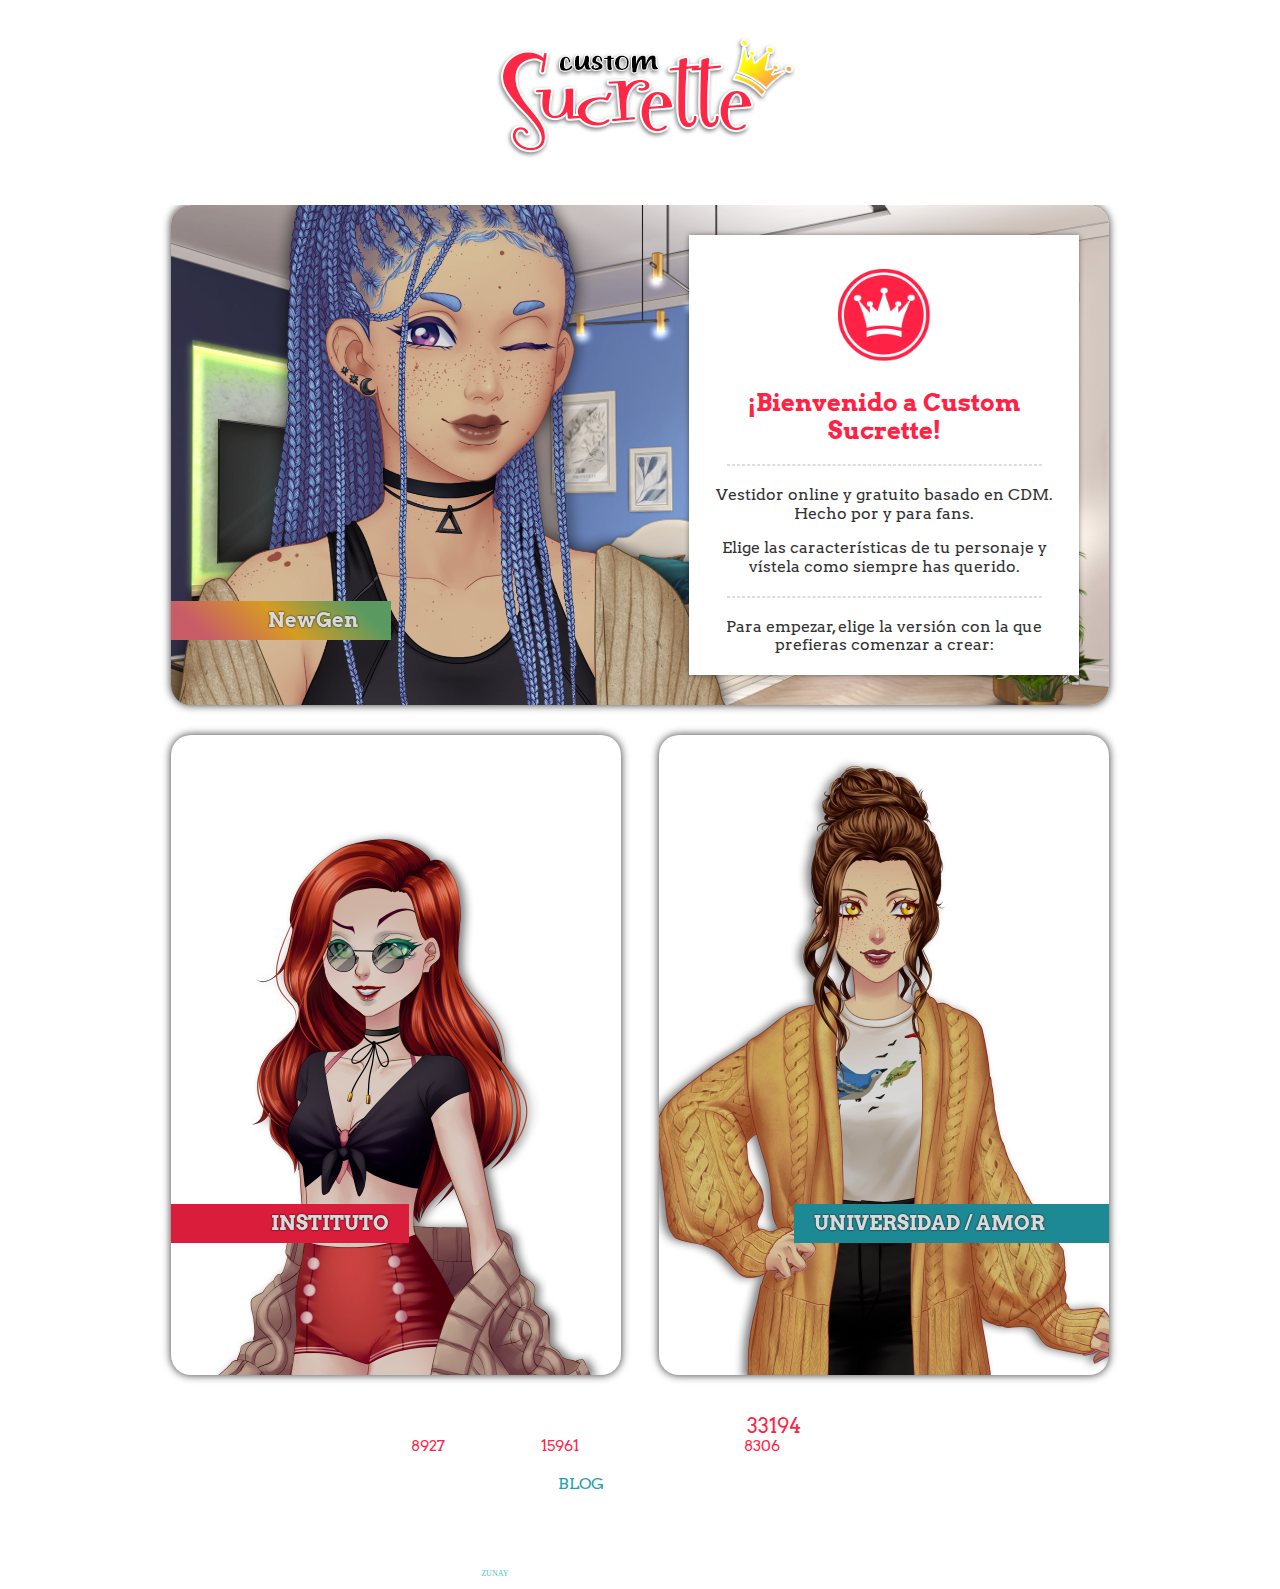
<file: index.html>
<!DOCTYPE html>
<html lang="es">
<head>
    <meta charset="UTF-8">
    <meta http-equiv="X-UA-Compatible" content="IE=edge">
    <meta name="viewport" content="width=1200, shrink-to-fit=no">
    <meta name="mobile-web-app-capable" content="yes">
    <link rel="icon" href="assets/favicon-w.png" type="image/png">
    <link href="https://fonts.googleapis.com/css2?family=Arvo:wght@400;700&display=swap" rel="stylesheet">

    <link rel="stylesheet" href="https://cdnjs.cloudflare.com/ajax/libs/font-awesome/4.7.0/css/font-awesome.min.css">
    <link rel="stylesheet" href="v2/styles/wardrobe.css">
    <link rel="stylesheet" href="styles/general.css">
    <link rel="stylesheet" href="styles/home.css">
    <title>Custom Sucrette - Crea y personaliza a la Sucrette de tus sueños</title>
    <meta property="og:image" content="assets/meta/image.png" />
    <meta property="og:description" content="Vestidor online y gratuito basado en Corazón de Melón. Hecho por y para fans." />

</head>
<body class="season-s2">
    <div id="main-wrapper">
        <div id="site-wrap">
            <div id="site-header">
                <div id="site-logo">
                    <div class="halo"></div>
                    <div class="logo-container">
                        <a href="">
                            <img class="logo-sm" src="assets/img/clean-logo.png" alt="Custom Sucrette">
                        </a>
                    </div>
                </div>
            </div>
            <div id="site-content" style="height: auto !important;">
                <!--<div id="side-links">
                        <div id="side-link-event"></div>
                        <div id="side-link-parameters"></div>
                        <div id="side-link-social"></div>
                </div>-->
                <div id="pages">
                    <div id="page-sheet-container">
                        <div class="page-sheet-content">
                            <div id="dashboard-container">


                                <div class="portrait version3">
                                    <a href="ng/wardrobe.html">
                                        <h3><div class="title-container">NewGen</div></h3>
                                        <img src="assets/img/portrait-v3.png">
                                    </a>
                                </div>

                                <div class="main center">
                                    <img src="assets/favicon-w.png">
                                    <h2 class="color-primary">¡Bienvenido a Custom Sucrette!</h2>
                                    <span class="separator"></span>
                                    <p>Vestidor online y gratuito basado en CDM. Hecho por y para fans.</p> 
                                    <p>Elige las características de tu personaje y vístela como siempre has querido.</p>
                                    <span class="separator"></span>
                                    <p>Para empezar, elige la versión con la que prefieras comenzar a crear:</p>
                                </div>

                                <div class="double-portrait">
                                    <div class="portrait version1">
                                        <a href="v1/wardrobe.html">
                                            <h3><div class="title-container">INSTITUTO</div></h3>
                                            <img src="assets/img/portrait-v1.png">
                                        </a>
                                    </div><div class="portrait version2">
                                        <a href="v2/wardrobe.html">
                                            <h3><div class="title-container">UNIVERSIDAD / AMOR</div></h3>
                                            <img src="assets/img/portrait-v2.png">
                                        </a>
                                    </div>
                                </div>
                            </div>
                        </div>
                    </div>
                    <div id="home-bottom">
                        <div class="infos">Cargando...</div>
                        <div class="sub-info">Visita el <a href="https://znfaq.tumblr.com/" target="_blank">BLOG</a> para más información.</div>
                    </div>
                </div>
            </div>
            <div id="disclaimer">Hecho por <a href="https://zunaay.github.io/" target="_blank">Zunay</a>. Todo el contenido gráfico utilizado es propiedad de Beemoov y ChiNoMiKo.</div>
        </div>
    </div>
    
    <script src="https://ajax.googleapis.com/ajax/libs/jquery/3.4.1/jquery.min.js"></script>
    <script type="text/javascript" src="js/protocol.js"></script>
    <script type="text/javascript">
        $(document).ready(function() {
            $.get("data/v1/clothe.json", db1 => {
                $.get("data/v2/clothe.json", db2 => {
                    $.get("ng/data/cloth.json", db3 => {
                        $.get("ng/data/avatar.json", db4 => {

                            let v1 = db1, v2 = db2, ng = db3, ngA = db4;
                            let sum = 0;

                            for (i = 0; i < ng.length; i++) {sum += ng[i].variations.length;};
                            for (a = 0; a < ngA.collections.eyebrows.length; a++) {sum += ngA.collections.eyebrows[a].variations.length;}
                            for (a = 0; a < ngA.collections.eyes.length; a++) {sum += ngA.collections.eyes[a].variations.length;}
                            for (a = 0; a < ngA.collections.mouth.length; a++) {sum += ngA.collections.mouth[a].variations.length;}

                            let info = `<div class="main">Prendas disponibles totales: 
                                            <span class="color-primary">${v1.length + v2.length + sum}</span>.
                                        </div>
                                        <div class="sub">(<span class="color-primary">${v1.length}</span> en Instituto. 
                                            <span class="color-primary">${v2.length}</span> en Universidad/Amor. 
                                            <span class="color-primary">${sum}</span> en NewGen)</div>`;

                            $("#home-bottom .infos").html(info);

                        });
                    });
                });
            });

        });
    </script>
</body>
</html>
</file>
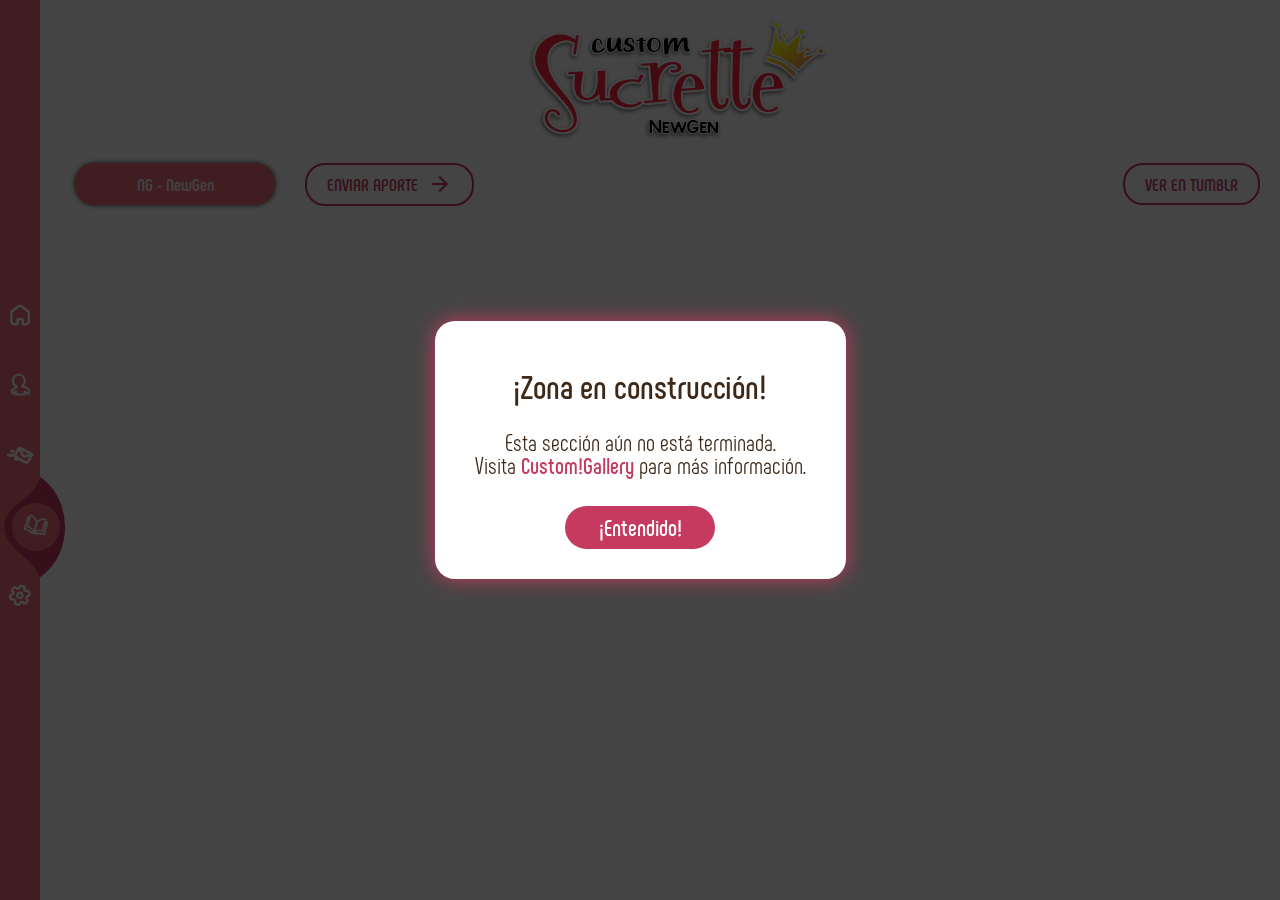
<file: ng/gallery.html>
<!DOCTYPE html>
<html lang="es">
<head>
    <meta charset="UTF-8">
    <meta name="viewport" content="width=1200">
    <meta name="mobile-web-app-capable" content="yes">
    <meta property="og:image" content="../assets/meta/image.png" />
    <meta property="og:description" content="Vestidor online y gratuito basado en Corazón de Melón. Hecho por y para fans." />

    <link rel="icon" href="../assets/favicon-w.png" type="image/png">
    <title>Galería - NewGen - Custom Sucrette</title>

    <link rel="stylesheet" href="https://fonts.googleapis.com/css2?family=Material+Symbols+Outlined:opsz,wght,FILL,GRAD@20..48,100..700,0..1,-50..200&font-display=block" />
    <link rel="stylesheet" href="styles/wardrobe.css">
    <link rel="stylesheet" href="styles/gallery.css">
</head>
<body class="">
    <asng-root>
        <div class="site-container">
            <div class="asng-player-room">
                <div class="asng-room">
                    <canvas class="asng-room-canvas" width="1920" height="1296"></canvas>
                </div>
            </div>
            <div class="asng-menu">
                <div class="ng-scrollbar">
                    <div class="ng-scrollbar-wrapper">
                        <div class="container">
                            <div class="menu-header">
                                <div class="menu">
                                    <div class="wave">
                                        <div class="header"></div>
                                        <div class="select-wave"></div>
                                        <div class="footer"></div>
                                    </div>
                                    <div class="content">
                                        <ul>
                                            <li id="asng-menu-home">
                                                <a href="../">
                                                    <div class="asng-menu-icon" icon="home">
                                                        <div class="asng-lottie-player">
                                                            <div class="lottie-player" background="transparent">
                                                                <img src="assets/menu/home.png" alt="">
                                                            </div>
                                                        </div>
                                                    </div>
                                                </a>
                                            </li>
                                            <li id="asng-menu-player">
                                                <a href="wardrobe.html">
                                                    <div class="asng-menu-icon" icon="profile">
                                                        <div class="asng-lottie-player">
                                                            <div class="lottie-player" background="transparent">
                                                                <img src="assets/menu/profile.png" alt="">
                                                            </div>
                                                        </div>
                                                    </div>
                                                </a>
                                            </li>
                                            <li id="asng-menu-ask">
                                                <a href="https://znfaq.tumblr.com/ask" target="_blank">
                                                    <div class="asng-menu-icon" icon="profile">
                                                        <div class="asng-lottie-player">
                                                            <div class="lottie-player" background="transparent">
                                                                <img src="assets/menu/message.png" alt="">
                                                            </div>
                                                        </div>
                                                    </div>
                                                </a>
                                            </li>
                                            <li id="asng-menu-gallery">
                                                <a>
                                                    <div class="asng-menu-icon" icon="gallery">
                                                        <div class="asng-lottie-player">
                                                            <div class="lottie-player" background="transparent">
                                                                <img src="assets/menu/library.png" alt="">
                                                            </div>
                                                        </div>
                                                    </div>
                                                </a>
                                            </li>
                                            <li id="asng-menu-settings">
                                                <a>
                                                    <div class="asng-menu-icon" icon="settings">
                                                        <div class="asng-lottie-player">
                                                            <div class="lottie-player" background="transparent">
                                                                <img src="assets/menu/settings.png" alt="">
                                                            </div>
                                                        </div>
                                                    </div>
                                                </a>
                                            </li>
                                        </ul>
                                    </div>
                                </div>
                            </div>
                        </div>
                    </div>
                </div>
            </div>
            <div class="asng-settings-panel">
                <div class="container">
                    <div class="close-button">
                        <span class="material-symbols-outlined mat-icon">keyboard_double_arrow_left</span>
                    </div>
                    <div class="version"></div>
                    <div class="header">
                        <h1>Opciones</h1>
                    </div>
                    <div class="content">
                        <section class="theme">
                            <h3>Tema</h3>
                            <div class="buttons-container">
                                <div class="personality-icon sweet">
                                    <div class="background"></div>
                                    <img src="assets/rounded-button/background.svg" class="background-shadow">
                                    <img src="assets/profile/personality/sweet-hd.png" alt="Sweet">
                                </div>
                                <div class="personality-icon lively">
                                    <div class="background"></div>
                                    <img src="assets/rounded-button/background.svg" class="background-shadow">
                                    <img src="assets/profile/personality/lively-hd.png" alt="Lively">
                                </div>
                                <div class="personality-icon fiery">
                                    <div class="background"></div>
                                    <img src="assets/rounded-button/background.svg" class="background-shadow">
                                    <img src="assets/profile/personality/fiery-hd.png" alt="Fiery">
                                </div>
                            </div>
                        </section>
                        <section class="graphics">
                            <h3>Gráficos</h3>
                            <div class="quality">
                                <h4>Calidad de las imágenes</h4>
                                <div class="quality-options">
                                    <div class="option">
                                        <span>Iconos</span>
                                        <div class="option-picker">
                                            <div id="icon-sd" class="choice small"> SD </div>
                                            <div id="icon-md" class="choice small"> MD </div>
                                            <div id="icon-hd" class="choice small"> HD </div>
                                        </div>
                                    </div>
                                    <div class="option">
                                        <span>Avatar/Taki</span>
                                        <div class="option-picker">
                                            <div id="canvas-sd" class="choice small"> SD </div>
                                            <div id="canvas-md" class="choice small"> MD </div>
                                            <div id="canvas-hd" class="choice small"> HD </div>
                                        </div>
                                    </div>
                                    <div class="option">
                                        <span>Fondos</span>
                                        <div class="option-picker">
                                            <div id="room-sd" class="choice small"> SD </div>
                                            <div id="room-md" class="choice small"> MD </div>
                                        </div>
                                    </div>
                                </div>
                            </div>

                            <div class="room">
                                <h4>Habitación</h4>
                                <div class="room-options">
                                    <div class="option">
                                        <span>Alternar día/noche</span>
                                        <div class="asng-toggle-switch alternate-time">
                                            <label class="">
                                                <div class="slider initialized"></div>
                                            </label>
                                        </div>
                                    </div>
                                    <div class="option">
                                        <span>Desactivar/Activar efectos</span>
                                        <div class="asng-toggle-switch alternate-filters">
                                            <label class="">
                                                <div class="slider initialized"></div>
                                            </label>
                                        </div>
                                    </div>
                                </div>
                            </div>
                        </section>
                        <section class="code">
                            <h3>Cargar Sucrette</h3>
                            <form class="code-input" onsubmit="saveTempCode(); return false;">
                                <input type="text" name="code" id="load-code" placeholder="PEGAR CÓDIGO DE CARGA">
                            </form>
                        </section>
                    </div>
                </div>
            </div>

            <section class="cs-gallery-container">            
                <div id="logo">
                    <img src="assets/logo-ng.png">
                </div>

                <div id="gallery-menu">
                    <div class="gallery-filter">
                        <select name="Versión" id="filter-version">
                            <option value="all">Ver todo</option>
                            <option value="V1">V1 - Instituto</option>
                            <option value="V2">V2 - Universidad / Amor</option>
                            <option value="NG">NG - NewGen</option>
                        </select>
                    </div>

                    <div class="gallery-submit"><a href="https://custom-gallery.tumblr.com/submit" target="_blank">
                        <div class="gallery-submit-button">Enviar aporte</div><span class="material-symbols-outlined">arrow_forward</span>
                    </a></div>
                    <div class="gallery-alternative"><a href="https://custom-gallery.tumblr.com/tagged/submission" target="_blank">
                        <div class="gallery-submit-button">Ver en tumblr</div>
                    </a></div>
                </div>

                <div id="wip-layout">
                    <div id="wip-popup">
                        <h2>¡Zona en construcción!</h2>
                        <p>Esta sección aún no está terminada.<br>
                        Visita <a href="https://custom-gallery.tumblr.com/post/752339554562916352/customgallery" target="_blank">Custom!Gallery</a> para más información.</p>
                        <div class="button-container"><div class="button-gallery-popup">¡Entendido!</div></div>
                    </div>
                </div>

                <div class="cs-gallery-content"></div>
                <div class="pagination">
                    <div class="pages">
                        <div id="page-back" class="page disabled"><span class="material-symbols-outlined">keyboard_arrow_left</span></div>
                        <div id="page-info" data-current="0">1</div>
                        <div id="page-next" class="page"><span class="material-symbols-outlined">keyboard_arrow_right</span></div>
                    </div>
                </div>
            </section>

        </div>
    </asng-root>

    <div id="image-layout"></div>

    <div id="loading-layout" class="">
        <img class="spinner" src="./assets/loading.png" alt="">
    </div>

    <script src="https://ajax.googleapis.com/ajax/libs/jquery/3.4.1/jquery.min.js"></script>
    <div id="dynamic-script"></div>
    <script src="js/theme.js"></script>
    <script src="../js/season-codes.js"></script>
    <script src="../js/normalize.js"></script>
    <script src="js/gallery.js"></script>
</body>
</html>
</file>
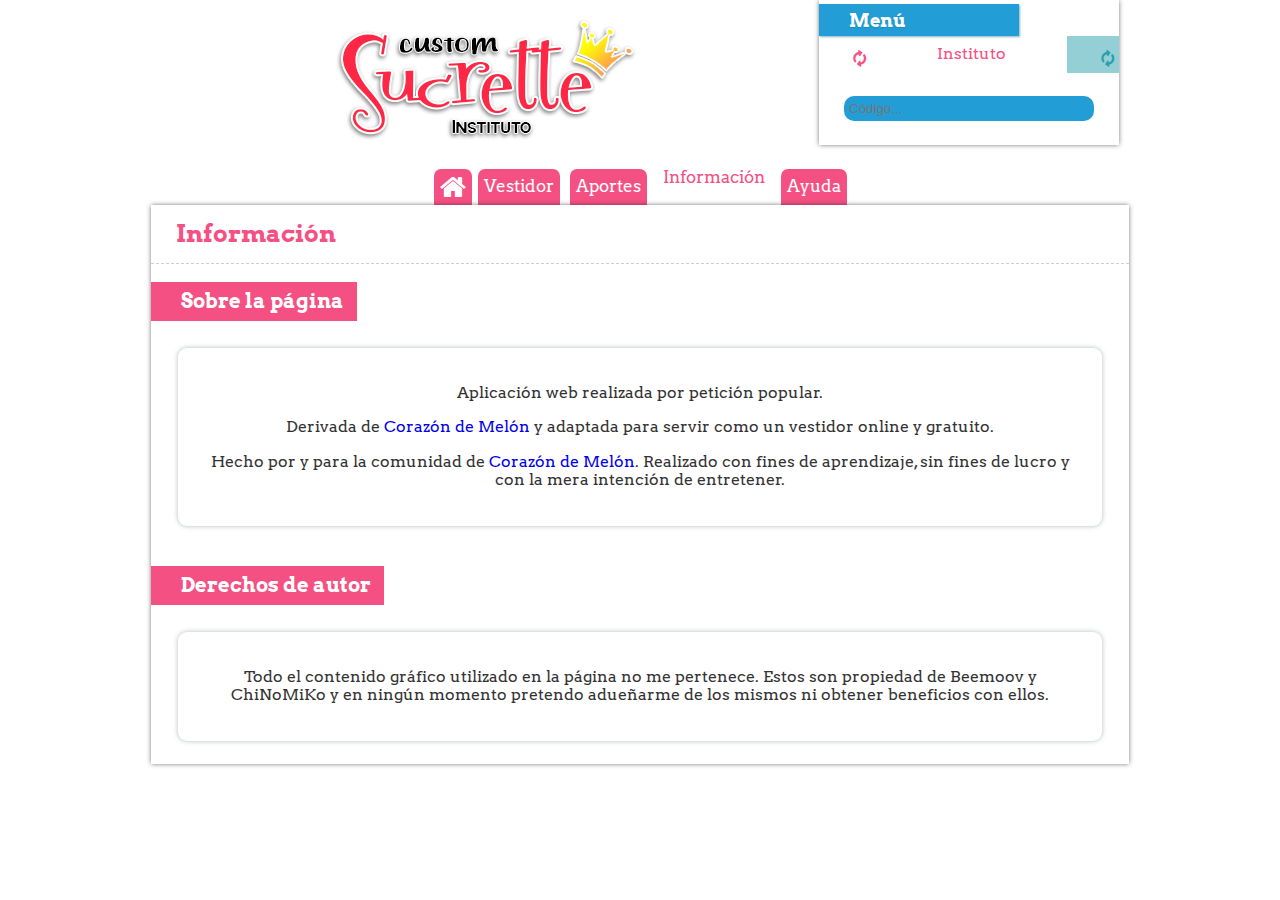
<file: v1/about.html>
<!DOCTYPE html>
<html lang="es">
<head>
    <meta charset="UTF-8">
    <meta http-equiv="X-UA-Compatible" content="IE=edge">
    <meta name="viewport" content="width=1200, shrink-to-fit=no">
    <link rel="icon" href="../assets/favicon-w.png" type="image/png">
    <link href="https://fonts.googleapis.com/css2?family=Arvo:wght@400;700&display=swap" rel="stylesheet">

    <link rel="stylesheet" href="https://cdnjs.cloudflare.com/ajax/libs/font-awesome/4.7.0/css/font-awesome.min.css">
    <script src="https://ajax.googleapis.com/ajax/libs/jquery/3.4.1/jquery.min.js"></script>
    <script type="text/javascript" src="../js/protocol.js"></script>
    <script type="text/javascript" src="../js/season-codes.js"></script>

    <link rel="stylesheet" href="styles/wardrobe.css">
    <link rel="stylesheet" href="styles/submit.css">
    <title>Información - Instituto - Custom Sucrette</title>
    <meta property="og:image" content="../assets/meta/image.png" />
    <meta property="og:description" content="Vestidor online y gratuito basado en Corazón de Melón. Hecho por y para fans." />

    <!-- Global site tag (gtag.js) - Google Analytics -->
    <script async src="https://www.googletagmanager.com/gtag/js?id=G-JW74RBLL7D"></script>
    <script>
      window.dataLayer = window.dataLayer || [];
      function gtag(){dataLayer.push(arguments);}
      gtag('js', new Date());

      gtag('config', 'G-JW74RBLL7D');
    </script>
</head>
<body class="season-s1">
    <div id="main-wrapper">
        <div id="site-wrap">
            <div id="site-header">
                <div id="site-logo">
                    <div class="halo"></div>
                    <div class="logo-container">
                        <a href="../">
                            <img class="logo-sm" src="assets/img/logo-v1.png" alt="Custom Sucrette">
                        </a>
                    </div>
                </div>
                <div id="panel-connected">
                    <div class="panel-connected">
                        <!-- NUEVO -->
                        <div class="line-container">
                            <paper-clip-title _ngcontent-hpa-c110="" _nghost-hpa-c106="" class="blue">
                                <div _ngcontent-hpa-c106="" class="title-container">
                                    <div _ngcontent-hpa-c106="" class="trombone"></div>
                                    <div class="menu-title"> Menú</div>
                                </div>
                            </paper-clip-title>

                            <div class="line-container">
                                <season-selector>
                                    <a href="../v1/wardrobe.html"><season-selector-button class="v1 current-season">
                                        <div class="icon-container">
                                            <div class="icon v1"></div>
                                            <div class="switch"><i class="fa fa-refresh" aria-hidden="true"></i></div>
                                        </div>
                                        <div class="text visible">
                                            <div class="content">
                                                <!---->
                                                <div class="go-to">
                                                    Instituto
                                                </div><!---->
                                            </div>
                                        </div>
                                    </season-selector-button></a>
                                    <a href="../v2/wardrobe.html"><season-selector-button class="v2">
                                        <div class="icon-container">
                                            <div class="icon v2"></div>
                                            <div class="switch"><i class="fa fa-refresh" aria-hidden="true"></i></div>
                                        </div>
                                        <div class="text">
                                            <div class="content">
                                                <!---->
                                                <div class="go-to">
                                                    Universidad/Amor
                                                </div><!---->
                                            </div>
                                        </div>
                                    </season-selector-button></a>
                                </season-selector>
                            </div>

                            <div class="line-container">
                                <div class="code-input">
                                    <form onsubmit="saveTempCode(); return false">
                                        <input type="text" placeholder="Código...">
                                    </form>
                                </div>
                            </div>

                        </div>
                        <!-- FIN NUEVO -->
                    </div>
                </div>
            </div>
            <div id="site-menu">
                <div class="navigation-menu">
                    <a href="../" class=""><div class="text-menu"><span class="fa fa-home" style="font-size: 28px; line-height: .7;"></span></div>
                    <a href="wardrobe.html" class=""><div class="text-menu"> Vestidor </div></a>
                    <!--<a class="unactive"><div class="text-menu"> Galería </div></a>-->
                    <a href="submit.html" class=""><div class="text-menu"> Aportes </div></a>
                    <a class="active"><div class="text-menu"> Información </div></a>
                    <a href="support.html" class=""><div class="text-menu"> Ayuda </div></a>
                </div>
            </div>
            <div id="site-content" style="height: auto !important;">
                <!--<div id="side-links">
                        <div id="side-link-event"></div>
                        <div id="side-link-parameters"></div>
                        <div id="side-link-social"></div>
                </div>-->
                <div id="pages">
                    <div id="page-sheet-container">
                        <h2 class="page-sheet-title color-primary">Información</h2>
                        <div class="page-sheet-content defaultBackground">

                            <div class="section-page info">
                                <div style="position:  relative; display: inline-block;">
                                    <h3>
                                        <div class="paper-clip-title">
                                            <div class="title-container">
                                                <div class="trombone"></div>
                                                <span>Sobre la página</span>
                                            </div>
                                        </div>
                                    </h3>
                                </div>
                                <div class="page-main-content" style="text-align: center;">
                                    <div class="card">
                                        <p>Aplicación web realizada por petición popular.</p> 

                                        <p>Derivada de <a href="https://www.corazondemelon.es" target="_blank">Corazón de Melón</a> y adaptada para servir como un vestidor online y gratuito.</p>
                                        
                                        <p>Hecho por y para la comunidad de <a href="https://www.corazondemelon.es" target="_blank">Corazón de Melón</a>. Realizado con fines de aprendizaje, sin fines de lucro y con la mera intención de entretener.</p>
                                    </div>
                                </div>
                            </div>

                            <div class="section-page info">
                                <div style="position:  relative; display: inline-block;">
                                    <h3>
                                        <div class="paper-clip-title">
                                            <div class="title-container">
                                                <div class="trombone"></div>
                                                <span>Derechos de autor</span>
                                            </div>
                                        </div>
                                    </h3>
                                </div>
                                <div class="page-main-content" style="text-align: center;">
                                    <div class="card">
                                        <p>Todo el contenido gráfico utilizado en la página no me pertenece. Estos son propiedad de Beemoov y ChiNoMiKo y en ningún momento pretendo adueñarme de los mismos ni obtener beneficios con ellos.</p>
                                    </div>
                                </div>
                            </div>

                        </div>
                    </div>
                </div>
            </div>
        </div>
    </div>
</body>
</html>
</file>
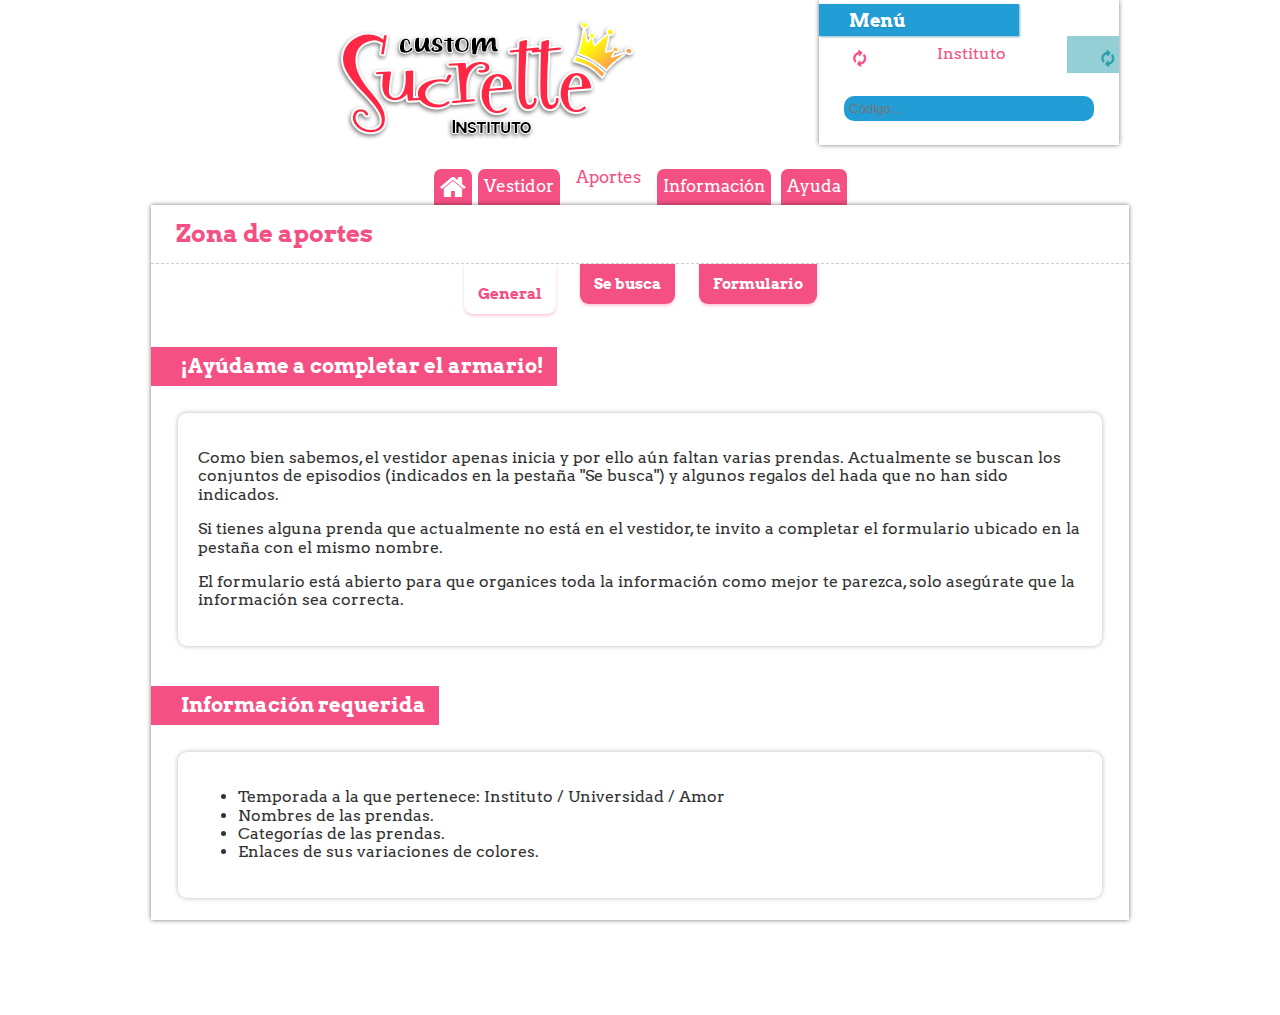
<file: v1/submit.html>
<!DOCTYPE html>
<html lang="es">
<head>
    <meta charset="UTF-8">
    <meta http-equiv="X-UA-Compatible" content="IE=edge">
    <meta name="viewport" content="width=1200, shrink-to-fit=no">
    <link rel="icon" href="../assets/favicon-w.png" type="image/png">
    <link href="https://fonts.googleapis.com/css2?family=Arvo:wght@400;700&display=swap" rel="stylesheet">

    <link rel="stylesheet" href="https://cdnjs.cloudflare.com/ajax/libs/font-awesome/4.7.0/css/font-awesome.min.css">
    <script src="https://ajax.googleapis.com/ajax/libs/jquery/3.4.1/jquery.min.js"></script>
    <script type="text/javascript" src="../js/protocol.js"></script>
    <script type="text/javascript" src="../js/season-codes.js"></script>
    <script type="text/javascript" src="../js/submit.js"></script>
    

    <link rel="stylesheet" href="styles/wardrobe.css">
    <link rel="stylesheet" href="styles/submit.css">
    <title>Aportes - Instituto - Custom Sucrette</title>
    <meta property="og:image" content="../assets/meta/image.png" />
    <meta property="og:description" content="Vestidor online y gratuito basado en Corazón de Melón. Hecho por y para fans." />

    <!-- Global site tag (gtag.js) - Google Analytics -->
    <script async src="https://www.googletagmanager.com/gtag/js?id=G-JW74RBLL7D"></script>
    <script>
      window.dataLayer = window.dataLayer || [];
      function gtag(){dataLayer.push(arguments);}
      gtag('js', new Date());

      gtag('config', 'G-JW74RBLL7D');
    </script>
</head>
<body class="season-s1">
    <div id="main-wrapper">
        <div id="site-wrap">
            <div id="site-header">
                <div id="site-logo">
                    <div class="halo"></div>
                    <div class="logo-container">
                        <a href="../">
                            <img class="logo-sm" src="assets/img/logo-v1.png" alt="Custom Sucrette">
                        </a>
                    </div>
                </div>
                <div id="panel-connected">
                    <div class="panel-connected">
                        <!-- NUEVO -->
                        <div class="line-container">
                            <paper-clip-title _ngcontent-hpa-c110="" _nghost-hpa-c106="" class="blue">
                                <div _ngcontent-hpa-c106="" class="title-container">
                                    <div _ngcontent-hpa-c106="" class="trombone"></div>
                                    <div class="menu-title"> Menú</div>
                                </div>
                            </paper-clip-title>

                            <div class="line-container">
                                <season-selector>
                                    <a href="../v1/wardrobe.html"><season-selector-button class="v1 current-season">
                                        <div class="icon-container">
                                            <div class="icon v1"></div>
                                            <div class="switch"><i class="fa fa-refresh" aria-hidden="true"></i></div>
                                        </div>
                                        <div class="text visible">
                                            <div class="content">
                                                <!---->
                                                <div class="go-to">
                                                    Instituto
                                                </div><!---->
                                            </div>
                                        </div>
                                    </season-selector-button></a>
                                    <a href="../v2/wardrobe.html"><season-selector-button class="v2">
                                        <div class="icon-container">
                                            <div class="icon v2"></div>
                                            <div class="switch"><i class="fa fa-refresh" aria-hidden="true"></i></div>
                                        </div>
                                        <div class="text">
                                            <div class="content">
                                                <!---->
                                                <div class="go-to">
                                                    Universidad/Amor
                                                </div><!---->
                                            </div>
                                        </div>
                                    </season-selector-button></a>
                                </season-selector>
                            </div>

                            <div class="line-container">
                                <div class="code-input">
                                    <form onsubmit="saveTempCode(); return false">
                                        <input type="text" placeholder="Código...">
                                    </form>
                                </div>
                            </div>

                        </div>
                        <!-- FIN NUEVO -->
                    </div>
                </div>
            </div>
            <div id="site-menu">
                <div class="navigation-menu">
                    <a href="../" class=""><div class="text-menu"><span class="fa fa-home" style="font-size: 28px; line-height: .7;"></span></div>
                    <a href="wardrobe.html" class=""><div class="text-menu"> Vestidor </div></a>
                    <!--<a class="unactive"><div class="text-menu"> Galería </div></a>-->
                    <a class="active"><div class="text-menu"> Aportes </div></a>
                    <a href="about.html" class=""><div class="text-menu"> Información </div></a>
                    <a href="support.html" class=""><div class="text-menu"> Ayuda </div></a>
                </div>
            </div>
            <div id="site-content" style="height: auto !important;">
                <!--<div id="side-links">
                        <div id="side-link-event"></div>
                        <div id="side-link-parameters"></div>
                        <div id="side-link-social"></div>
                </div>-->
                <div id="pages">
                    <div id="page-sheet-container">
                        <h2 class="page-sheet-title color-primary">Zona de aportes</h2>
                        <div class="page-sheet-content defaultBackground">
                            <div class="tabs menu">
                                <div class="tab"><span>General</span></div>
                                <div class="tab"><span>Se busca</span></div>
                                <div class="tab"><span>Formulario</span></div>
                                <!--<div class="tab"><span>Ejemplos</span></div>-->
                            </div>

                            <div id="page-dynamic-submit"></div>
                        </div>
                    </div>
                </div>
            </div>
        </div>
    </div>
</body>
</html>
</file>
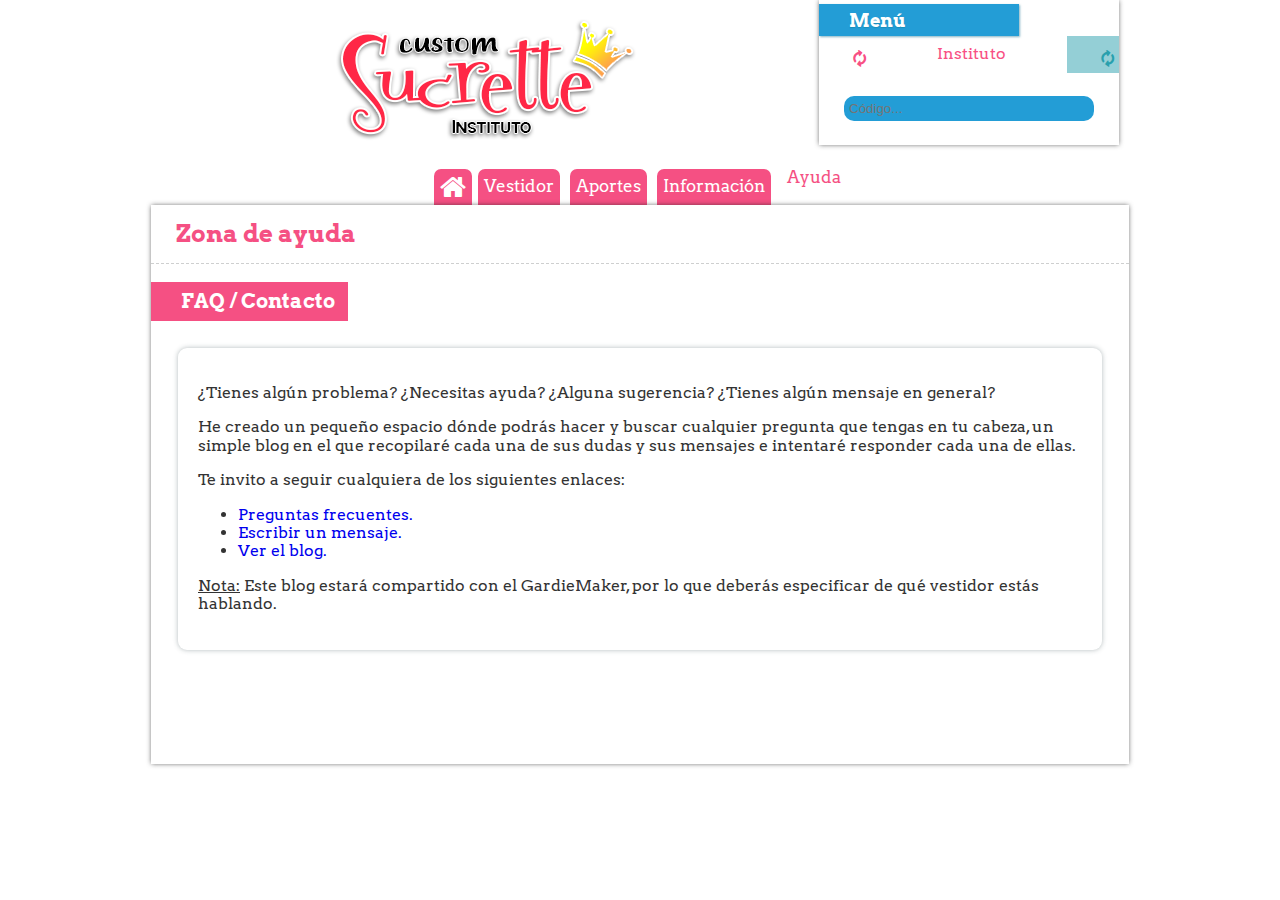
<file: v1/support.html>
<!DOCTYPE html>
<html lang="es">
<head>
    <meta charset="UTF-8">
    <meta http-equiv="X-UA-Compatible" content="IE=edge">
    <meta name="viewport" content="width=1200, shrink-to-fit=no">
    <link rel="icon" href="../assets/favicon-w.png" type="image/png">
    <link href="https://fonts.googleapis.com/css2?family=Arvo:wght@400;700&display=swap" rel="stylesheet">

    <link rel="stylesheet" href="https://cdnjs.cloudflare.com/ajax/libs/font-awesome/4.7.0/css/font-awesome.min.css">
    <script src="https://ajax.googleapis.com/ajax/libs/jquery/3.4.1/jquery.min.js"></script>
    <script type="text/javascript" src="../js/protocol.js"></script>
    <script type="text/javascript" src="../js/season-codes.js"></script>

    <link rel="stylesheet" href="styles/wardrobe.css">
    <link rel="stylesheet" href="styles/submit.css">
    <title>Ayuda - Instituto - Custom Sucrette</title>
    <meta property="og:image" content="../assets/meta/image.png" />
    <meta property="og:description" content="Vestidor online y gratuito basado en Corazón de Melón. Hecho por y para fans." />

    <!-- Global site tag (gtag.js) - Google Analytics -->
    <script async src="https://www.googletagmanager.com/gtag/js?id=G-JW74RBLL7D"></script>
    <script>
      window.dataLayer = window.dataLayer || [];
      function gtag(){dataLayer.push(arguments);}
      gtag('js', new Date());

      gtag('config', 'G-JW74RBLL7D');
    </script>
</head>
<body class="season-s1">
    <div id="main-wrapper">
        <div id="site-wrap">
            <div id="site-header">
                <div id="site-logo">
                    <div class="halo"></div>
                    <div class="logo-container">
                        <a href="../">
                            <img class="logo-sm" src="assets/img/logo-v1.png" alt="Custom Sucrette
                    ">
                        </a>
                    </div>
                </div>
                <div id="panel-connected">
                    <div class="panel-connected">
                        <!-- NUEVO -->
                        <div class="line-container">
                            <paper-clip-title _ngcontent-hpa-c110="" _nghost-hpa-c106="" class="blue">
                                <div _ngcontent-hpa-c106="" class="title-container">
                                    <div _ngcontent-hpa-c106="" class="trombone"></div>
                                    <div class="menu-title"> Menú</div>
                                </div>
                            </paper-clip-title>

                            <div class="line-container">
                                <season-selector>
                                    <a href="../v1/wardrobe.html"><season-selector-button class="v1 current-season">
                                        <div class="icon-container">
                                            <div class="icon v1"></div>
                                            <div class="switch"><i class="fa fa-refresh" aria-hidden="true"></i></div>
                                        </div>
                                        <div class="text visible">
                                            <div class="content">
                                                <!---->
                                                <div class="go-to">
                                                    Instituto
                                                </div><!---->
                                            </div>
                                        </div>
                                    </season-selector-button></a>
                                    <a href="../v2/wardrobe.html"><season-selector-button class="v2">
                                        <div class="icon-container">
                                            <div class="icon v2"></div>
                                            <div class="switch"><i class="fa fa-refresh" aria-hidden="true"></i></div>
                                        </div>
                                        <div class="text">
                                            <div class="content">
                                                <!---->
                                                <div class="go-to">
                                                    Universidad/Amor
                                                </div><!---->
                                            </div>
                                        </div>
                                    </season-selector-button></a>
                                </season-selector>
                            </div>

                            <div class="line-container">
                                <div class="code-input">
                                    <form onsubmit="saveTempCode(); return false">
                                        <input type="text" placeholder="Código...">
                                    </form>
                                </div>
                            </div>

                        </div>
                        <!-- FIN NUEVO -->
                    </div>
                </div>
            </div>
            <div id="site-menu">
                <div class="navigation-menu">
                    <a href="../" class=""><div class="text-menu"><span class="fa fa-home" style="font-size: 28px; line-height: .7;"></span></div>
                    <a href="wardrobe.html" class=""><div class="text-menu"> Vestidor </div></a>
                    <!--<a class="unactive"><div class="text-menu"> Galería </div></a>-->
                    <a href="submit.html" class=""><div class="text-menu"> Aportes </div></a>
                    <a href="about.html" class=""><div class="text-menu"> Información </div></a>
                    <a class="active"><div class="text-menu"> Ayuda </div></a>
                </div>
            </div>
            <div id="site-content" style="height: auto !important;">
                <!--<div id="side-links">
                        <div id="side-link-event"></div>
                        <div id="side-link-parameters"></div>
                        <div id="side-link-social"></div>
                </div>-->
                <div id="pages">
                    <div id="page-sheet-container">
                        <h2 class="page-sheet-title color-primary">Zona de ayuda</h2>
                        <div class="page-sheet-content defaultBackground">

                            <div class="section-page form">
                                <div style="position:  relative; display: inline-block;">
                                    <h3>
                                        <div class="paper-clip-title">
                                            <div class="title-container">
                                                <div class="trombone"></div>
                                                <span>FAQ / Contacto</span>
                                            </div>
                                        </div>
                                    </h3>
                                </div>
                                <div class="page-main-content">
                                    <div class="card">
                                        <p>¿Tienes algún problema? ¿Necesitas ayuda? ¿Alguna sugerencia? ¿Tienes algún mensaje en general?</p>
                                        <p>He creado un pequeño espacio dónde podrás hacer y buscar cualquier pregunta que tengas en tu cabeza, un simple blog en el que recopilaré cada una de sus dudas y sus mensajes e intentaré responder cada una de ellas.</p>

                                        <p>Te invito a seguir cualquiera de los siguientes enlaces: </p>
                                        <ul>
                                            <li><a target="_blank" href="https://znfaq.tumblr.com/tagged/cs : faq">Preguntas frecuentes.</a></li>
                                            <li><a target="_blank" href="https://znfaq.tumblr.com/ask">Escribir un mensaje.</a></li>
                                            <li><a target="_blank" href="https://znfaq.tumblr.com">Ver el blog.</a></li>
                                        </ul>
                                        <p><u>Nota:</u> Este blog estará compartido con el GardieMaker, por lo que deberás especificar de qué vestidor estás hablando.</p>
                                    </div>
                                </div>
                            </div>
                        </div>
                    </div>
                </div>
            </div>
        </div>
    </div>
</body>
</html>
</file>
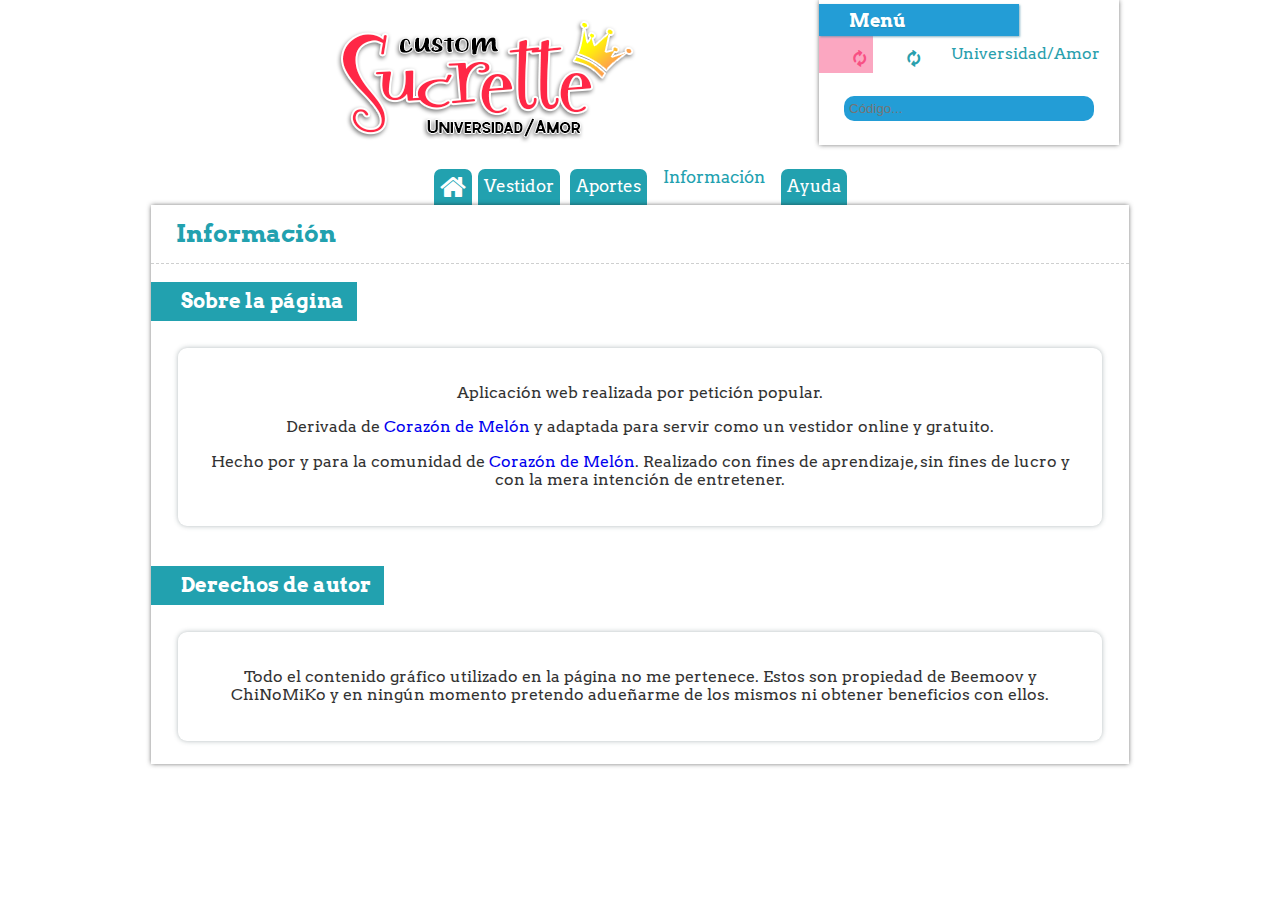
<file: v2/about.html>
<!DOCTYPE html>
<html lang="es">
<head>
    <meta charset="UTF-8">
    <meta http-equiv="X-UA-Compatible" content="IE=edge">
    <meta name="viewport" content="width=1200, shrink-to-fit=no">
    <link rel="icon" href="../assets/favicon-w.png" type="image/png">
    <link href="https://fonts.googleapis.com/css2?family=Arvo:wght@400;700&display=swap" rel="stylesheet">

    <link rel="stylesheet" href="https://cdnjs.cloudflare.com/ajax/libs/font-awesome/4.7.0/css/font-awesome.min.css">
    <script src="https://ajax.googleapis.com/ajax/libs/jquery/3.4.1/jquery.min.js"></script>
    <script type="text/javascript" src="../js/protocol.js"></script>
    <script type="text/javascript" src="../js/season-codes.js"></script>

    <link rel="stylesheet" href="styles/wardrobe.css">
    <link rel="stylesheet" href="styles/submit.css">
    <title>Información - Universidad/Amor - Custom Sucrette</title>
    <meta property="og:image" content="../assets/meta/image.png" />
    <meta property="og:description" content="Vestidor online y gratuito basado en Corazón de Melón. Hecho por y para fans." />

    <!-- Global site tag (gtag.js) - Google Analytics -->
    <script async src="https://www.googletagmanager.com/gtag/js?id=G-JW74RBLL7D"></script>
    <script>
      window.dataLayer = window.dataLayer || [];
      function gtag(){dataLayer.push(arguments);}
      gtag('js', new Date());

      gtag('config', 'G-JW74RBLL7D');
    </script>
</head>
<body class="season-s2">
    <div id="main-wrapper">
        <div id="site-wrap">
            <div id="site-header">
                <div id="site-logo">
                    <div class="halo"></div>
                    <div class="logo-container">
                        <a href="../">
                            <img class="logo-sm" src="assets/img/logo-v2.png" alt="Custom Sucrette">
                        </a>
                    </div>
                </div>
                <div id="panel-connected">
                    <div class="panel-connected">
                        <!-- NUEVO -->
                        <div class="line-container">
                            <paper-clip-title _ngcontent-hpa-c110="" _nghost-hpa-c106="" class="blue">
                                <div _ngcontent-hpa-c106="" class="title-container">
                                    <div _ngcontent-hpa-c106="" class="trombone"></div>
                                    <div class="menu-title"> Menú</div>
                                </div>
                            </paper-clip-title>

                            <div class="line-container">
                                <season-selector>
                                    <a href="../v1/wardrobe.html"><season-selector-button class="v1">
                                        <div class="icon-container">
                                            <div class="icon v1"></div>
                                            <div class="switch"><i class="fa fa-refresh" aria-hidden="true"></i></div>
                                        </div>
                                        <div class="text">
                                            <div class="content">
                                                <!---->
                                                <div class="go-to">
                                                    Instituto
                                                </div><!---->
                                            </div>
                                        </div>
                                    </season-selector-button></a>
                                    <a href="../v2/wardrobe.html"><season-selector-button class="v2 current-season">
                                        <div class="icon-container">
                                            <div class="icon v2"></div>
                                            <div class="switch"><i class="fa fa-refresh" aria-hidden="true"></i></div>
                                        </div>
                                        <div class="text visible">
                                            <div class="content">
                                                <!---->
                                                <div class="go-to">
                                                    Universidad/Amor
                                                </div><!---->
                                            </div>
                                        </div>
                                    </season-selector-button></a>
                                </season-selector>
                            </div>

                            <div class="line-container">
                                <div class="code-input">
                                    <form onsubmit="saveTempCode(); return false">
                                        <input type="text" placeholder="Código...">
                                    </form>
                                </div>
                            </div>

                        </div>
                        <!-- FIN NUEVO -->
                    </div>
                </div>
            </div>
            <div id="site-menu">
                <div class="navigation-menu">
                    <a href="../" class=""><div class="text-menu"><span class="fa fa-home" style="font-size: 28px; line-height: .7;"></span></div>
                    <a href="wardrobe.html" class=""><div class="text-menu"> Vestidor </div></a>
                    <!--<a class="unactive"><div class="text-menu"> Galería </div></a>-->
                    <a href="submit.html" class=""><div class="text-menu"> Aportes </div></a>
                    <a class="active"><div class="text-menu"> Información </div></a>
                    <a href="support.html" class=""><div class="text-menu"> Ayuda </div></a>
                </div>
            </div>
            <div id="site-content" style="height: auto !important;">
                <!--<div id="side-links">
                        <div id="side-link-event"></div>
                        <div id="side-link-parameters"></div>
                        <div id="side-link-social"></div>
                </div>-->
                <div id="pages">
                    <div id="page-sheet-container">
                        <h2 class="page-sheet-title color-primary">Información</h2>
                        <div class="page-sheet-content defaultBackground">

                            <div class="section-page info">
                                <div style="position:  relative; display: inline-block;">
                                    <h3>
                                        <div class="paper-clip-title">
                                            <div class="title-container">
                                                <div class="trombone"></div>
                                                <span>Sobre la página</span>
                                            </div>
                                        </div>
                                    </h3>
                                </div>
                                <div class="page-main-content" style="text-align: center;">
                                    <div class="card">
                                        <p>Aplicación web realizada por petición popular.</p> 

                                        <p>Derivada de <a href="https://www.corazondemelon.es" target="_blank">Corazón de Melón</a> y adaptada para servir como un vestidor online y gratuito.</p>
                                        
                                        <p>Hecho por y para la comunidad de <a href="https://www.corazondemelon.es" target="_blank">Corazón de Melón</a>. Realizado con fines de aprendizaje, sin fines de lucro y con la mera intención de entretener.</p>
                                    </div>
                                </div>
                            </div>

                            <div class="section-page info">
                                <div style="position:  relative; display: inline-block;">
                                    <h3>
                                        <div class="paper-clip-title">
                                            <div class="title-container">
                                                <div class="trombone"></div>
                                                <span>Derechos de autor</span>
                                            </div>
                                        </div>
                                    </h3>
                                </div>
                                <div class="page-main-content" style="text-align: center;">
                                    <div class="card">
                                        <p>Todo el contenido gráfico utilizado en la página no me pertenece. Estos son propiedad de Beemoov y ChiNoMiKo y en ningún momento pretendo adueñarme de los mismos ni obtener beneficios con ellos.</p>
                                    </div>
                                </div>
                            </div>

                        </div>
                    </div>
                </div>
            </div>
        </div>
    </div>
</body>
</html>
</file>
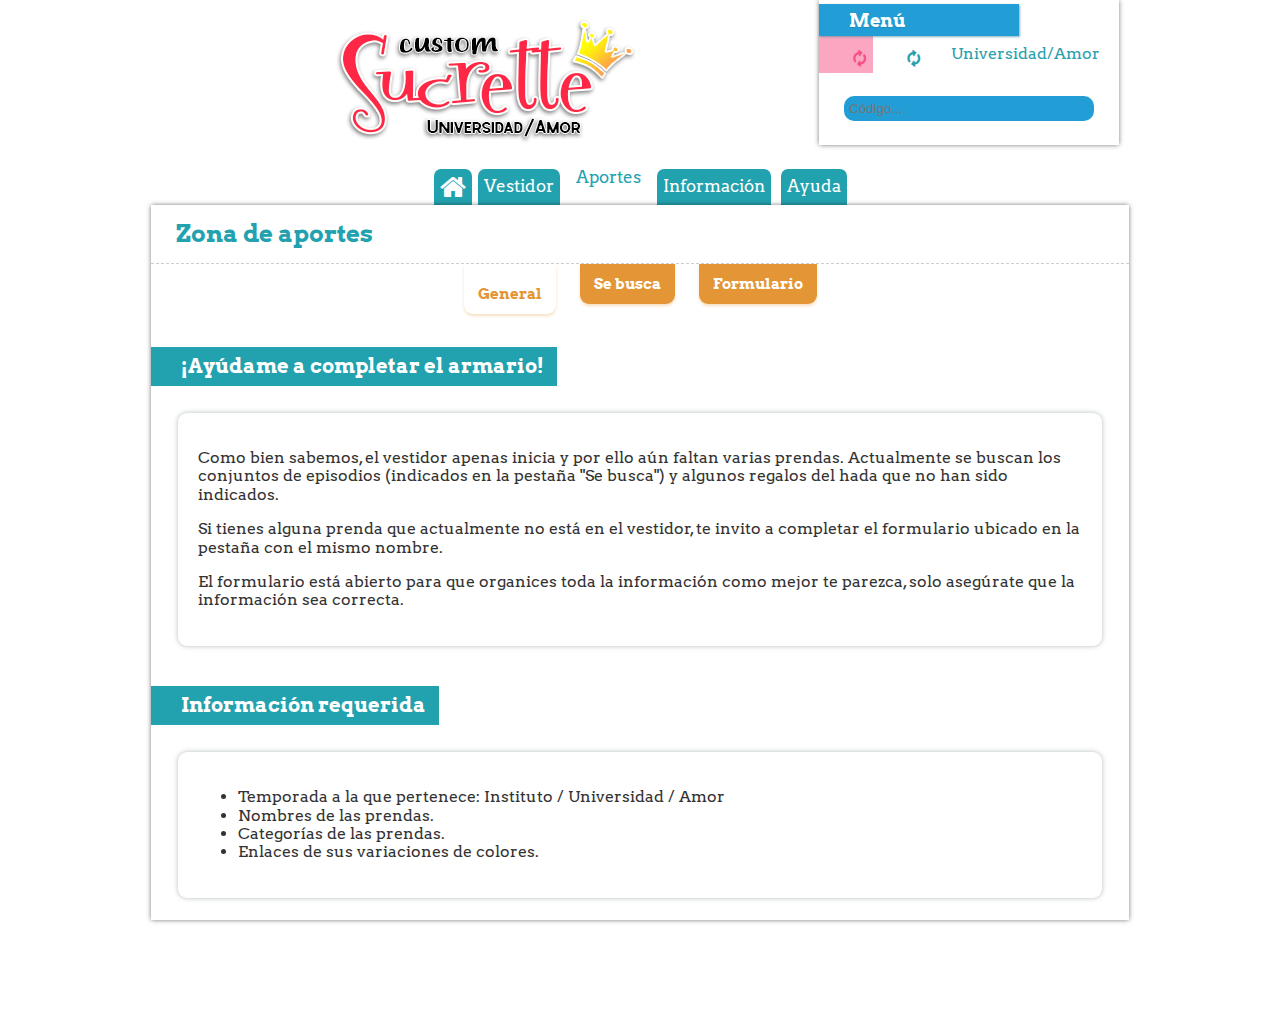
<file: v2/submit.html>
<!DOCTYPE html>
<html lang="es">
<head>
    <meta charset="UTF-8">
    <meta http-equiv="X-UA-Compatible" content="IE=edge">
    <meta name="viewport" content="width=1200, shrink-to-fit=no">
    <link rel="icon" href="../assets/favicon-w.png" type="image/png">
    <link href="https://fonts.googleapis.com/css2?family=Arvo:wght@400;700&display=swap" rel="stylesheet">

    <link rel="stylesheet" href="https://cdnjs.cloudflare.com/ajax/libs/font-awesome/4.7.0/css/font-awesome.min.css">
    <script src="https://ajax.googleapis.com/ajax/libs/jquery/3.4.1/jquery.min.js"></script>
    <script type="text/javascript" src="../js/protocol.js"></script>
    <script type="text/javascript" src="../js/season-codes.js"></script>
    <script type="text/javascript" src="../js/submit.js"></script>

    <link rel="stylesheet" href="styles/wardrobe.css">
    <link rel="stylesheet" href="styles/submit.css">
    <title>Aportes - Universidad/Amor - Custom Sucrette</title>
    <meta property="og:image" content="../assets/meta/image.png" />
    <meta property="og:description" content="Vestidor online y gratuito basado en Corazón de Melón. Hecho por y para fans." />

    <!-- Global site tag (gtag.js) - Google Analytics -->
    <script async src="https://www.googletagmanager.com/gtag/js?id=G-JW74RBLL7D"></script>
    <script>
      window.dataLayer = window.dataLayer || [];
      function gtag(){dataLayer.push(arguments);}
      gtag('js', new Date());

      gtag('config', 'G-JW74RBLL7D');
    </script>
</head>
<body class="season-s2">
    <div id="main-wrapper">
        <div id="site-wrap">
            <div id="site-header">
                <div id="site-logo">
                    <div class="halo"></div>
                    <div class="logo-container">
                        <a href="../">
                            <img class="logo-sm" src="assets/img/logo-v2.png" alt="Custom Sucrette">
                        </a>
                    </div>
                </div>
                <div id="panel-connected">
                    <div class="panel-connected">
                        <!-- NUEVO -->
                        <div class="line-container">
                            <paper-clip-title _ngcontent-hpa-c110="" _nghost-hpa-c106="" class="blue">
                                <div _ngcontent-hpa-c106="" class="title-container">
                                    <div _ngcontent-hpa-c106="" class="trombone"></div>
                                    <div class="menu-title"> Menú</div>
                                </div>
                            </paper-clip-title>

                            <div class="line-container">
                                <season-selector>
                                    <a href="../v1/wardrobe.html"><season-selector-button class="v1">
                                        <div class="icon-container">
                                            <div class="icon v1"></div>
                                            <div class="switch"><i class="fa fa-refresh" aria-hidden="true"></i></div>
                                        </div>
                                        <div class="text">
                                            <div class="content">
                                                <!---->
                                                <div class="go-to">
                                                    Instituto
                                                </div><!---->
                                            </div>
                                        </div>
                                    </season-selector-button></a>
                                    <a href="../v2/wardrobe.html"><season-selector-button class="v2 current-season">
                                        <div class="icon-container">
                                            <div class="icon v2"></div>
                                            <div class="switch"><i class="fa fa-refresh" aria-hidden="true"></i></div>
                                        </div>
                                        <div class="text visible">
                                            <div class="content">
                                                <!---->
                                                <div class="go-to">
                                                    Universidad/Amor
                                                </div><!---->
                                            </div>
                                        </div>
                                    </season-selector-button></a>
                                </season-selector>
                            </div>

                            <div class="line-container">
                                <div class="code-input">
                                    <form onsubmit="saveTempCode(); return false">
                                        <input type="text" placeholder="Código...">
                                    </form>
                                </div>
                            </div>

                        </div>
                        <!-- FIN NUEVO -->
                    </div>
                </div>
            </div>
            <div id="site-menu">
                <div class="navigation-menu">
                    <a href="../" class=""><div class="text-menu"><span class="fa fa-home" style="font-size: 28px; line-height: .7;"></span></div>
                    <a href="wardrobe.html" class=""><div class="text-menu"> Vestidor </div></a>
                    <!--<a class="unactive"><div class="text-menu"> Galería </div></a>-->
                    <a class="active"><div class="text-menu"> Aportes </div></a>
                    <a href="about.html" class=""><div class="text-menu"> Información </div></a>
                    <a href="support.html" class=""><div class="text-menu"> Ayuda </div></a>
                </div>
            </div>
            <div id="site-content" style="height: auto !important;">
                <!--<div id="side-links">
                        <div id="side-link-event"></div>
                        <div id="side-link-parameters"></div>
                        <div id="side-link-social"></div>
                </div>-->
                <div id="pages">
                    <div id="page-sheet-container">
                        <h2 class="page-sheet-title color-primary">Zona de aportes</h2>
                        <div class="page-sheet-content defaultBackground">
                            <div class="tabs menu">
                                <div class="tab"><span>General</span></div>
                                <div class="tab"><span>Se busca</span></div>
                                <div class="tab"><span>Formulario</span></div>
                                <!--<div class="tab"><span>Ejemplos</span></div>-->
                            </div>

                            <div id="page-dynamic-submit"></div>
                        </div>
                    </div>
                </div>
            </div>
        </div>
    </div>
</body>
</html>
</file>
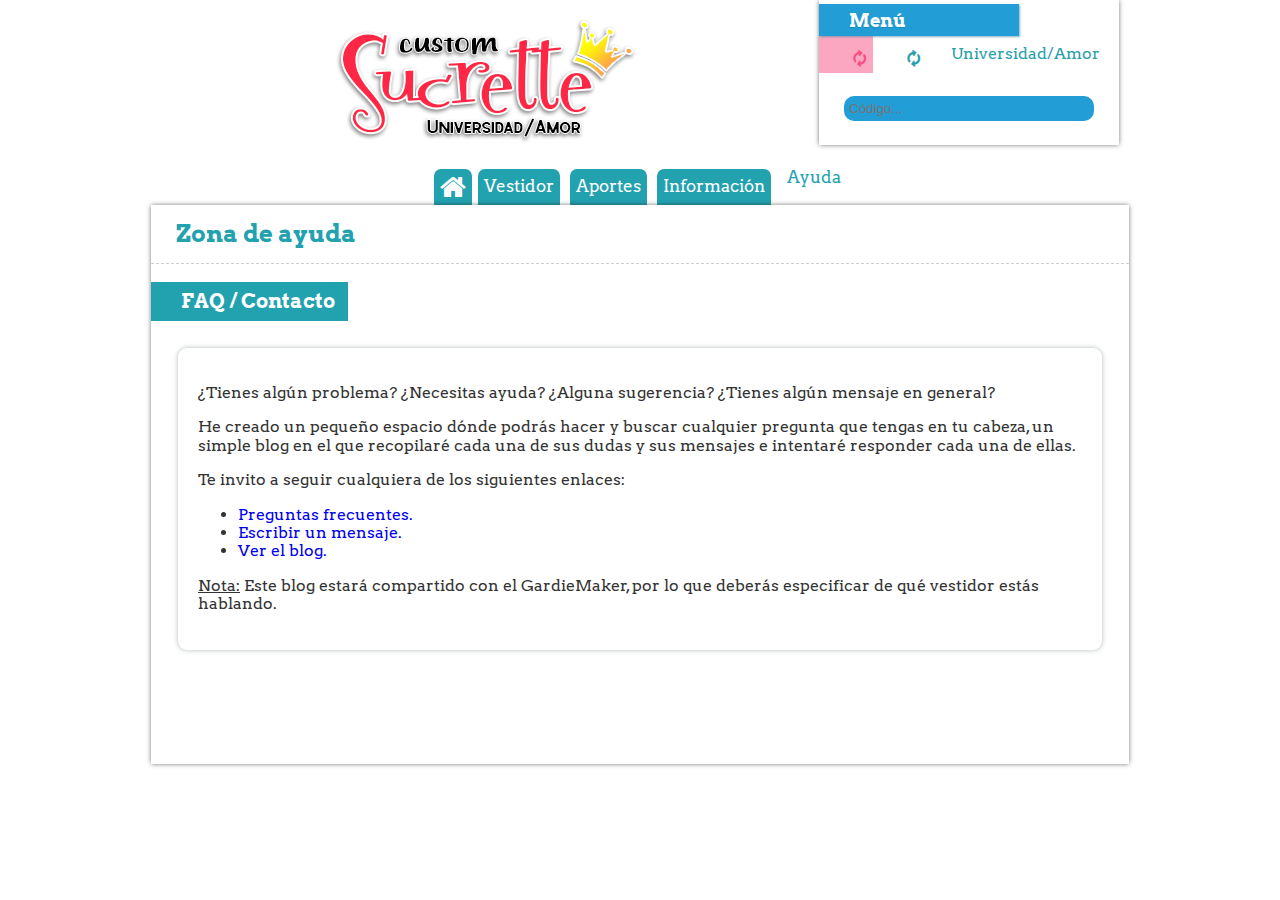
<file: v2/support.html>
<!DOCTYPE html>
<html lang="es">
<head>
    <meta charset="UTF-8">
    <meta http-equiv="X-UA-Compatible" content="IE=edge">
    <meta name="viewport" content="width=1200, shrink-to-fit=no">
    <link rel="icon" href="../assets/favicon-w.png" type="image/png">
    <link href="https://fonts.googleapis.com/css2?family=Arvo:wght@400;700&display=swap" rel="stylesheet">

    <link rel="stylesheet" href="https://cdnjs.cloudflare.com/ajax/libs/font-awesome/4.7.0/css/font-awesome.min.css">
    <script src="https://ajax.googleapis.com/ajax/libs/jquery/3.4.1/jquery.min.js"></script>
    <script type="text/javascript" src="../js/protocol.js"></script>
    <script type="text/javascript" src="../js/season-codes.js"></script>

    <link rel="stylesheet" href="styles/wardrobe.css">
    <link rel="stylesheet" href="styles/submit.css">
    <title>Ayuda - Universidad/Amor - Custom Sucrette</title>
    <meta property="og:image" content="../assets/meta/image.png" />
    <meta property="og:description" content="Vestidor online y gratuito basado en Corazón de Melón. Hecho por y para fans." />

    <!-- Global site tag (gtag.js) - Google Analytics -->
    <script async src="https://www.googletagmanager.com/gtag/js?id=G-JW74RBLL7D"></script>
    <script>
      window.dataLayer = window.dataLayer || [];
      function gtag(){dataLayer.push(arguments);}
      gtag('js', new Date());

      gtag('config', 'G-JW74RBLL7D');
    </script>
</head>
<body class="season-s2">
    <div id="main-wrapper">
        <div id="site-wrap">
            <div id="site-header">
                <div id="site-logo">
                    <div class="halo"></div>
                    <div class="logo-container">
                        <a href="../">
                            <img class="logo-sm" src="assets/img/logo-v2.png" alt="Custom Sucrette">
                        </a>
                    </div>
                </div>
                <div id="panel-connected">
                    <div class="panel-connected">
                        <!-- NUEVO -->
                        <div class="line-container">
                            <paper-clip-title _ngcontent-hpa-c110="" _nghost-hpa-c106="" class="blue">
                                <div _ngcontent-hpa-c106="" class="title-container">
                                    <div _ngcontent-hpa-c106="" class="trombone"></div>
                                    <div class="menu-title"> Menú</div>
                                </div>
                            </paper-clip-title>

                            <div class="line-container">
                                <season-selector>
                                    <a href="../v1/wardrobe.html"><season-selector-button class="v1">
                                        <div class="icon-container">
                                            <div class="icon v1"></div>
                                            <div class="switch"><i class="fa fa-refresh" aria-hidden="true"></i></div>
                                        </div>
                                        <div class="text">
                                            <div class="content">
                                                <!---->
                                                <div class="go-to">
                                                    Instituto
                                                </div><!---->
                                            </div>
                                        </div>
                                    </season-selector-button></a>
                                    <a href="../v2/wardrobe.html"><season-selector-button class="v2 current-season">
                                        <div class="icon-container">
                                            <div class="icon v2"></div>
                                            <div class="switch"><i class="fa fa-refresh" aria-hidden="true"></i></div>
                                        </div>
                                        <div class="text visible">
                                            <div class="content">
                                                <!---->
                                                <div class="go-to">
                                                    Universidad/Amor
                                                </div><!---->
                                            </div>
                                        </div>
                                    </season-selector-button></a>
                                </season-selector>
                            </div>

                            <div class="line-container">
                                <div class="code-input">
                                    <form onsubmit="saveTempCode(); return false">
                                        <input type="text" placeholder="Código...">
                                    </form>
                                </div>
                            </div>

                        </div>
                        <!-- FIN NUEVO -->
                    </div>
                </div>
            </div>
            <div id="site-menu">
                <div class="navigation-menu">
                    <a href="../" class=""><div class="text-menu"><span class="fa fa-home" style="font-size: 28px; line-height: .7;"></span></div>
                    <a href="wardrobe.html" class=""><div class="text-menu"> Vestidor </div></a>
                    <!--<a class="unactive"><div class="text-menu"> Galería </div></a>-->
                    <a href="submit.html" class=""><div class="text-menu"> Aportes </div></a>
                    <a href="about.html" class=""><div class="text-menu"> Información </div></a>
                    <a class="active"><div class="text-menu"> Ayuda </div></a>
                </div>
            </div>
            <div id="site-content" style="height: auto !important;">
                <!--<div id="side-links">
                        <div id="side-link-event"></div>
                        <div id="side-link-parameters"></div>
                        <div id="side-link-social"></div>
                </div>-->
                <div id="pages">
                    <div id="page-sheet-container">
                        <h2 class="page-sheet-title color-primary">Zona de ayuda</h2>
                        <div class="page-sheet-content defaultBackground">

                            <div class="section-page form">
                                <div style="position:  relative; display: inline-block;">
                                    <h3>
                                        <div class="paper-clip-title">
                                            <div class="title-container">
                                                <div class="trombone"></div>
                                                <span>FAQ / Contacto</span>
                                            </div>
                                        </div>
                                    </h3>
                                </div>
                                <div class="page-main-content">
                                    <div class="card">
                                        <p>¿Tienes algún problema? ¿Necesitas ayuda? ¿Alguna sugerencia? ¿Tienes algún mensaje en general?</p>
                                        <p>He creado un pequeño espacio dónde podrás hacer y buscar cualquier pregunta que tengas en tu cabeza, un simple blog en el que recopilaré cada una de sus dudas y sus mensajes e intentaré responder cada una de ellas.</p>

                                        <p>Te invito a seguir cualquiera de los siguientes enlaces: </p>
                                        <ul>
                                            <li><a target="_blank" href="https://znfaq.tumblr.com/tagged/cs : faq">Preguntas frecuentes.</a></li>
                                            <li><a target="_blank" href="https://znfaq.tumblr.com/ask">Escribir un mensaje.</a></li>
                                            <li><a target="_blank" href="https://znfaq.tumblr.com">Ver el blog.</a></li>
                                        </ul>
                                        <p><u>Nota:</u> Este blog estará compartido con el GardieMaker, por lo que deberás especificar de qué vestidor estás hablando.</p>
                                    </div>
                                </div>
                            </div>
                        </div>
                    </div>
                </div>
            </div>
        </div>
    </div>
</body>
</html>
</file>
<file: v2/styles/wardrobe.css>
html {
    box-sizing: border-box;
    font-family: Arvo, serif;
    color: #333;
    overflow-y: scroll;
    line-height: 1.15;
    -ms-text-size-adjust: 100%;
    -webkit-text-size-adjust: 100%;
}

body, html {
    box-sizing: border-box;
    font-family: Arvo, serif;
    color: #333;
    height: 100%;
    min-width: 100%;
    margin: 0;
    padding: 0;
}

*, :after, :before {
    box-sizing: inherit;
}

a {
    background-color: transparent;
    text-decoration: none;
}

img {
    border-style: none;
}

#main-wrapper {
    background: url(https://www.corazondemelon.es/image/backgrounds/s3/site.jpg) 50% no-repeat;
    display: block;
    min-width: 1100px;
    min-height: 100%;
    background-attachment: fixed !important;
    background-size: cover !important;
}

#site-wrap {
    width: 978px;
    height: auto;
    margin: auto;
    min-height: 100%;
    position: relative;
}

#site-header {
    width: 100%;
    height: 160px;
    position: relative;
}

#site-logo {
    width: 658px;
    float: left;
    height: 100%;
    text-align: center;
    margin: 0;
}

#site-wrap .halo {
    position: absolute;
    left: -101px;
    width: 783px;
    height: 401px;
    background-image: url(https://www.corazondemelon.es/image/halo.png);
}

#site-logo a {
    position: relative;
    margin-top: 5px;
}

.logo-as {
    max-height: 160px;
}

#panel-connected {
    position: absolute;
    z-index: 2;
    top: -5px;
    right: 0;
    width: 320px;
    height: 150px;
    padding-top: 5px;
    padding-left: 10px;
    padding-right: 10px;
}

.panel-connected {
    background-color: #fff;
    box-shadow: 0 0 5px .1px rgba(24,24,24,.73);
    height: 100%;
    position: relative;
}

.panel-connected .line-container {
    width: 100%;
    position: relative;
}

/* NUEVO */
.panel-connected .line-container paper-clip-title {
    position: relative;
    display: inline-block;
    z-index: 10;
    box-shadow: 1px 1px 2px rgba(64,137,162,.631);
    vertical-align: top;
    margin-top: 4px;
}

.blue {
  background-color: #239dd6;
}

.panel-connected .line-container paper-clip-title .title-container {
    padding: 7px 0 7px 30px;
    width: 200px;
    height: 32px;
    white-space: nowrap;
    overflow: hidden;
    text-overflow: ellipsis;

    position: relative;
    color: #fff;
    font-size: 20px;
    font-weight: 700;
}


.title-container .trombone {
    background: url(https://www.corazondemelon.es/image/paper-clip/left.png) no-repeat;
    background-size: contain;
    height: 13px;
    width: 40px;
    position: absolute;
    top: calc(50% - 7.5px);
    left: -15px;
}

.panel-connected .line-container paper-clip-title .title-container .menu-title {
    text-decoration: none;
    color: #fff;
    font-size: 18px;
    font-weight: 700;
    text-shadow: 0 1px 1px rgba(23,137,176,.75);
    overflow: hidden;
    text-overflow: ellipsis;
    white-space: nowrap;
}

.panel-connected .line-container season-selector {
    margin-bottom: 10px;
}

season-selector {    
    display: flex;
    flex-direction: row;
    align-items: center;
    justify-content: space-between;
    height: 37px;
    width: 100%;
    overflow: hidden;
}

season-selector a {
    cursor: pointer !important;
}

season-selector-button .v1 {
    background: rgba(248,80,132,.5);
    display: flex;
    justify-content: center;
    align-items: center;
    flex-direction: row;
    height: 100%;
    -webkit-user-select: none;
    -moz-user-select: none;
    -ms-user-select: none;
    user-select: none;
    cursor: pointer;
    font-weight: bold;
    transition: all .3s;
    font-size: 15px;
}

.icon-container {
    width: 50px;
    transition: color .3s;
    padding-left: 5px;
    font-size: 30px;
    font-family: "IconMenu",serif;
    position: relative;
}



.v1 {
    background: rgba(248,80,132,.5);
}

.v2 {
    background: rgba(41,160,173,.5);
}

.v1 .icon-container {
    color: #f85084;
}

.v2 .icon-container {
    color: #29a0ad;
}

.v1 .icon-container .icon {
    background: url(https://www.corazondemelon.es/image/home/s1/icon/season-icon-hover.png) no-repeat;
    background-size: contain;
}

.v2 .icon-container .icon {
      background: url(https://www.corazondemelon.es/image/home/s3/icon/season-icon-hover.png) no-repeat;
      background-size: contain;
}

.icon-container .icon {
    height: 20px;
    width: 30px;
    background-size: contain;
    transition: background .3s;
}

.v1.on-hover .icon {
    background: url(https://www.corazondemelon.es/image/home/s1/icon/season-icon.png) no-repeat !important;
    background-size: contain !important;
}

.v2.on-hover .icon {
    background: url(https://www.corazondemelon.es/image/home/s3/icon/season-icon.png) no-repeat !important;
    background-size: contain !important;
}

.icon-container .switch {
    font-size: 15px;
    position: absolute;
    top: 4px;
    left: 28px;
    transform: rotate(125deg);
    transition: transform .3s;
}

.icon-container .switch.rotate {
    transform: rotate(175deg);
}

.on-hover .icon-container {
    color: #fff !important;
}

.text {
    overflow: hidden;
    width: 0;
    transition: width .3s;
    text-align: center;
}

.v1 .content {
    width: 142px;
}

.text .content {
    width: 194px;
}

.v1.on-hover {
    background: #f85084;
}

.v2.on-hover {
    background: #29a0ad;
}

season-selector-button {
    margin-right: -1px;
    display: flex;
    padding: 10px 0 10px 5px;
}
.on-hover {
    color: #fff !important;
}

.text.visible {
  width: 194px;
}

.current-season {
    background: white;
    cursor: default;

}

.v1.current-season {
    color: #f85084;
}

.v2.current-season {
    color: #29a0ad;
}

.code-input {
    width: 100%;
    display: flex;
}

.code-input form {
    display: contents;
}

.code-input form input, .code-container {
    margin: 13px auto;
    width: 250px;
    padding: 5px;
    border-radius: 10px;
    border: none;
}

/* FIN NUEVO */

.line-container .intro-text {
    text-align: center;
    padding: 10px;
}

.line-container .change-ver, .copy-code {
    background-color: #fff;
    color: #239dd6;
    box-shadow: 1px 1px 2px 0 #656565;
    padding: 5px;
    margin: 5px auto;
    max-width: 130px;
    max-width: 210px;
    text-align: center;
    font-weight: 700;
    font-size: 13px;
    border-radius: 5px;
}

.line-container .change-ver.active, .code-input input, .code-container, .copy-code.active {
    background-color: #239dd6;
    color: #fff;
    box-shadow: none;
}

.change-ver:hover, .copy-code:hover {
    background: #239dd6;
    color: #fff;
    box-shadow: none;
}

.code-container {
    resize: none;
    height: 100px;
    width: 480px;
}

#site-menu {
    height: 45px;
    width: 100%;
    position: relative;
    z-index: 1;
}

.navigation-menu {
    display: block;
    text-align: center;
    position: relative;
    height: 45px;
    line-height: 45px;
}

.navigation-menu a {
    background: #22a1af;
    text-decoration: none;
    border-top-left-radius: 7px;
    border-top-right-radius: 7px;
    padding: 8px 6px;
    display: inline-block;
    color: #fff;
    height: 36px;
    font-size: 17px;
    line-height: 16px;
    text-align: center;
    position: relative;
    margin-left: 3px;
    margin-right: 3px;
    vertical-align: bottom;
    transition: background .3s,color .3s,height .3s;
}

.navigation-menu a.active {
    color: #22a1af;
    background: #fff;
    height: 45px;
}

.navigation-menu a.unactive {
    filter: grayscale(100%);
    cursor: default;
    pointer-events: none;
}

.navigation-menu .text-menu {
    display: inline-block;
    vertical-align: middle;
    height: 18px;
}

.navigation-menu a:hover:not(.active):not(.unactive) {
    height: 40px;
    color: #22a1af;
    cursor: pointer;
    background: #fff;
}

#site-content {
    z-index:10;
    padding-bottom: 95px;
}

#side-links {
    display: block;
    position: absolute;
    top: 205px;
    left: -50px;
    height: 555px;
    width: 50px;
}

#side-link-event {
    position: absolute;
    top: 20px;
}

#site-content #pages {
    position: relative;
    z-index:10;
}

/* Pagina */
.color-primary {
    color: #22a1af;
}

#page-sheet-container {
    display: block;
    box-shadow: 0 0 5px 0.1px rgb(24 24 24 / 73%);
    width: 978px;
    margin: auto;
    background-color: #fff;
    position: relative;
}

#page-sheet-container > h2 {
    margin: 0;
    background: #fff;
    padding: 15px 25px;
    font-size: 24px;
    font-weight: 700;
    border-bottom: 1px dashed #cecfcf;
}

.page-sheet-content {
    min-height: 500px;
    position: relative;
}

.fitting-room {
    width: 256px;
    height: 615px;
    float: left;
    box-shadow: inset 0 3px 4px 0 rgb(202 159 176 / 32%);
    position: relative;
}

.season-s2 .fitting-room {
    background: url(https://www.corazondemelon.es/image/cupboard/s3/fitting-room.jpg);
}

.fitting-room .player-container {
    margin-top: 80px;
}

#player-avatar {
    display:block;
}

#avatar {
    opacity: 0;
    transition: opacity .3s;
}

#avatar.visible {
    opacity: 1;
}

#stage {
    opacity: 0;
    transition: opacity .3s;
}

#stage.rendered {
    opacity: 1;
}

#cupboard-panel {
    background: linear-gradient(0deg,#fed095,50%,#fff 100%);
    position: absolute;
    bottom: 0;
    left: 39px;
    display: block;
    box-shadow: 0 0 7px 0 rgba(135,98,80,.61);
    height: 69px;
    width: 180px;
    text-align: center;
    padding-top: 9px;
    border-top-left-radius: 9px;
    border-top-right-radius: 9px;
}

#cupboard-panel a.button {
    background: #fd8d00 url(https://www.corazondemelon.es/image/common/cloth-category-reflect.png);
    display: inline-block;
    border-radius: 14px;
    border: 2px solid #fff;
    box-shadow: 0 3px 5px 0 rgba(182,122,94,.71);
    cursor: pointer;
    padding: 0;
    transition: background-color .3s;
    width: 48px;
    height: 52px;
    vertical-align: bottom;
}

#cupboard-panel a.button.disabled {
    filter: grayscale(100%);
    cursor: default;
}

#cupboard-panel a.button:hover:not(.disabled) {
    background-color: #ffa431;
}

/* NUEVO */
.save-popup {
    background-color: #fff;
    border-radius: 5px;
    top: -6px;
    position: absolute;
    left: -48px;
    box-shadow: 2px 2px 10px #666;
}

.save-popup.hidden {
    display: none;
}
.popup-line {
    padding: 5px 20px;
    margin: 9px 8px;
    cursor: pointer;
}

.popup-line:hover {
  background: #c8f9fe;
  border-radius: 5px;
}

.popup-arrow {
    border-color: transparent transparent transparent #fff;
    border-width: 7px 0 7px 14px;
    border-style: solid;
    display: inline-block;
    position: absolute;
    top: 33px;
    right: -13px;
}
/* FIN NUEVO */

.cupboard {
    margin-left: 256px;
    height: 615px;
    position: relative;
}

.cupboard .panel {
    background: linear-gradient(0deg, #e8e6e5, #fff);
    box-shadow: 0 3px 4px 0 #d6d2c8;
    position: relative;
    z-index: 2;
    height: 175px;
    display: flex;
    justify-content: center;
    align-items: center;
    flex-direction: column;

    height: 147px;
}

.cupboard .panel .title {
    margin-bottom: 15px;
}

.season-s2 .title {
    font-weight: 700;
    font-size: 16px;
    text-align: center;
}

#category-selector {
    width: 100%;
    position: relative;
}

.categories-container {
    width: 675px;
    position: relative;
    margin-left: 22px;
}

.categories-wrapper {
    overflow: hidden;
    text-align: center;
    position: relative;
    width: 675px;
}

.categories {
    text-align: center;
    transition: left .3s ease-in-out;
    display: inline-block;
    position: relative;
    transform-origin: center top;
}

.arrow {
    position: absolute;
    z-index: 2;
    top: 25px;
    cursor: pointer;
    transition: opacity .3s;
    color: #bdbdbd;
    font-size: 25px;
}

.arrow.left {
    left: -17px;
}

.arrow.right {
    right: -17px;
}

.arrow.disabled {
    cursor: default;
    opacity: .2;
}

#category-selector .category {
    color: #fff;
    background: url(https://www.corazondemelon.es/image/common/cloth-category-reflect.png) #fca431;
    border: 2px solid #fff;
    font-family: IconPlacard, sans-serif;
    text-shadow: 0 1px 1px #fca431;
    border-radius: 8px;
    font-size: 50px;
    box-shadow: 0 3px 4px 0 rgb(91 136 162 / 15%);
    transition: background-color .3s;
    cursor: pointer;
}

#category-selector .category:hover {
    background-color: #fdc57c;
}

.category {
    display: inline-block;
    width: 65px;
    height: 65px;
    margin: 5px;
}

.category.selected {
    background-color: #fff !important;
    border-color: #fca431 !important;
    color: #fca431 !important;
    box-shadow: none;
    cursor: default;
}

.categories-wrapper .category span {
    background-image: url(../assets/img/v2-category-icon.png);
}

.categories-wrapper .category.selected span {
    background-image: url(../assets/img/v2-category-icon-selected.png);
}

.face-categories .category span {
    background-image: url(../assets/img/v2-avatar-category.png);
}

.face-categories .category.selected span {
    background-image: url(../assets/img/v2-avatar-category-selected.png);
}

.categories-wrapper .category span, .categories-wrapper .category.selected span,
.face-categories .category span, .face-categories .category.selected span {
    display: inline-block;
    width: 50px;
    height: 50px;
    position: relative;
    left: 0px;
    top: 3px;
}

.face-categories .category span, .face-categories .category.selected span {
    left: -1px;
}

.face-categories {
    text-align: center;
}

.icon-category-wig {background-position: 0px 0px;}
.icon-category-hairAccessory {background-position: -50px 0px;}
.icon-category-jacket {background-position: -100px 0px;}
.icon-category-shirt {background-position: -150px 0px;}
.icon-category-underwears {background-position: -200px 0px;}
.icon-category-pants {background-position: -250px 0px;}
.icon-category-socks {background-position: -300px 0px;}

.icon-category-shoes {background-position: 0px -50px;}
.icon-category-necklace {background-position: -50px -50px;}
.icon-category-dress {background-position: -100px -50px;}
.icon-category-highHeels {background-position: -150px -50px;}
.icon-category-accessory {background-position: -200px -50px;}
.icon-category-purse {background-position: -250px -50px;}
.icon-category-skin {background-position: -300px -50px;}

.icon-category-hairStyle {background-position: 0px 0px ;}
.icon-category-hairColor {background-position: -50px 0px ;}
.icon-category-eyeType {background-position: -100px 0px ;}
.icon-category-eyeColor {background-position: -150px 0px ;}
.icon-category-eyebrow {background-position: -200px 0px ;}
.icon-category-mouth {background-position: -250px 0px ;}
.icon-category-makeUp {background-position: -300px 0px ;}
.icon-category-skinColor {background-position: -350px 0px ;}

.season-s2 .category-name {
    color: #fca431;
    width: 100%;
    text-align: center;
    font-size: 18px;
    font-weight: 700;
}

#cloth-list {
    background: url(https://www.corazondemelon.es/image/cupboard/s3/background.jpg);
    display: block;
    position: relative;
    height: 468px;
}

#cloth-list button {
    height: 50px;
    overflow: hidden;
    font-family: Arvo, serif;
    border-radius: 0 0 30px 30px !important;
    border: 2px solid #fff !important;
    font-size: 13px !important;
    width: auto !important;
    min-width: 194px !important;
    position: absolute;
    left: 39px;
    top: -50px;
    opacity: 0;
    pointer-events: none;
    background: linear-gradient(0deg,#22a1af,#72dae6);
    background-size: 101%;
    box-shadow: 0 1px 8px rgba(0,0,0,.23921568627450981);
    color: #fff;
    cursor: pointer;
    display: inline-block;
    font-weight: 700;
    line-height: normal;
    text-align: center;
    text-decoration: none;
    text-shadow: 0 1px 1px #0b616a;
    transition: all .3s;
    padding: 18px 11px 9px;
}

#cloth-list button.visible {
    top: -14px !important;
    opacity: 1;
    pointer-events: auto;
}

#cloth-list button::after {
    content: "";
    width: 194px;
    height: 70px;
    background: url(../assets/img/button-texture.png);
    background-size: cover;
    position: absolute;
    top: calc(50% - 35px);
    left: -2px;
    opacity: .6;
    transition: opacity .3s;
}

#cloth-list button:hover {
    filter: brightness(1.1);
}

#cloth-list button:hover:after {
    opacity: 1;
}

.showcase {
    width: 100%;
    height: 440px;
    overflow: hidden;
    text-align: center;
    padding-top: 55px;
}

.declinable-hanger, .declinable-avatar {
    position: relative;
    z-index: 8;
    display: inline-block;
    margin: 0 5px 25px 0;    
}

.hanger-container {
    display: block;
    position: relative;
}

.hanger.clickable {
    background-color: #ededed;
    background-image: linear-gradient(hsla(0,0%,100%,.8),hsla(0,0%,100%,0) 62%);
    border: 3px solid #fff;
    z-index: 2;
    position: relative;
    border-radius: 9px;
    height: 157px;
    width: 157px;
    transition: background-color .3s,width .3s,height .3s;
    box-shadow: 2px 2px 4px 0 rgba(208,148,122,.59);
    overflow: hidden;
    cursor: pointer;
}

.hanger.clickable.selected {
    background-color: #c8f9fe;
}

.hanger.clickable:hover:not(.selected) {
    background-color: #fafafa;
}

.declinations {
    height: 42px;
    position: absolute;
    right: -85px;
    top: 0;
    color: #3ab6c4;
    font-size: 11px;
    font-weight: 700;
    z-index: 5;
    transition: all .3s ease;
}

.hanger.clickable:not(.little) .declinations.isHover {
    right: 0;
}

.declinations .panel {
    height: 100%;
    width: 130px;
    background: #d5e4ed;
    border-bottom-left-radius: 50px;
    position: relative;
    box-shadow: none;
}

.declinations .panel .counter {
    position: absolute;
    left: 3px;
    top: 3px;
    height: 46px;
    width: 46px;
    text-align: center;
}

.declinations .panel .counter .declination-picto {
    display: inline-block;
    width: 33px;
    height: 18px;
    background: url(https://www.corazondemelon.es/image/cloth-store/declination-picto.png);
}

.declinations .panel .text {
    display: inline-block;
    position: absolute;
    left: 46px;
    text-align: center;
    top: 0;
    height: 42px;
}

.declinations .panel .text .text-content {
    display: table;
    text-align: center;
    width: 100%;
    height: 100%;
}

.declinations .panel .text .text-content p {
    display: table-cell;
    vertical-align: middle;
    text-align: center;
}

.item {
    overflow: hidden;
    text-align: center;
    width: 100%;
    height: 100%;
}

.item img {
    margin-top: 8px;
    width: calc(100% - 15px);
    height: calc(100% - 15px);
}

.custom-pagination {
    display: inline-block;
    width: 100%;
    text-align: center;
    position: absolute;
    bottom: 8px;
}

.pagination {
    display: inline-block;
    margin-left: 4px;
    margin-right: 4px;
}

.pagination .page {
    background: #fdba63;
    box-shadow: none;
    min-width: 28px;
    height: 28px;
    display: block;
    border-radius: 50%;
    border: 2px solid transparent;
    color: #fff;
    font-size: 15px;
    font-weight: 700;
    line-height: 25px;
    text-align: center;
    transition: all .3s;
}

.pagination .page:hover {
    filter: brightness(.9);
    cursor: pointer;
}

.pagination .selected {
    background: #fd8d00;
    color: #fff;
}

/* Overlay */
.overlay-container {
    background-color: rgba(0, 0, 0, 0.8);
    position: fixed;
    top: 0;
    left: 0;
    bottom: 0;
    right: 0;
    z-index: 10;
    visibility: inherit;
    text-align: center;
    overflow: auto;
}

.overlay.navigation-menu {
    top: 48px;
}

.overlay-popup {
    padding: 30px;
    background-color: white;
    border-radius: 20px;
    z-index: 11;
    position: relative;
    top: 42px;
    margin: auto;
    margin-bottom: 80px;
    display: inline-block;
}

.overlay-popup.code-popup {
  transform: translateY(30%);
}

.button-close {
    position: absolute;
    top: -10px;
    right: -10px;
    border-radius: 50px;
    width: 36px;
    height: 36px;
    border: 2px solid #fff;
    text-align: center;
    color: #fff;
    font-size: 22px;
    line-height: 30px;
    cursor: pointer;
    background-color: #22a1af;
    transition: all .3s;
}

.button-close:hover {
    filter: brightness(1.1);
}

.overlay-canvas {
    border: 1px solid #000;
}

/* MOVE PANEL */
.layout-move-panel {
    position: absolute;
    z-index: 9;
    top: -147px;
    width: 100%;
    height: 615px;
    background: rgba(0,0,0,.5);
    opacity: 0;
    transition: opacity .3s;
    pointer-events: none;
}

.layout-move-panel.visible {
    opacity: 1;
    pointer-events: auto;
}

.closable-zone {
    position: absolute;
    width: 100%;
    height: 615px;
    z-index: 5;
    pointer-events: none;
}

.layout-move-panel.visible .closable-zone {
    pointer-events: auto;
}

#move-panel {
    position: relative;
    z-index: 6;
    margin-top: 39px;
    margin-left: 175px;
    transition: transform .3s;
    transform: scaleY(0);
    display: block;
    width: 375px;
}

.layout-move-panel.visible #move-panel {
    transform: scaleY(1);
}

#move-panel .title {
    background-color: #fd8d00;
    border-top-left-radius: 9px;
    border-top-right-radius: 9px;
    width: 100%;
    height: 55px;
    font-size: 16px;
    font-weight: 700;
    text-align: center;
    color: #fff;
    padding-top: 21px;
}

.clothes-container {
    height: 450px;
    overflow-y: auto;
    background: #fff;
}

#move-panel .end {
    background-color: #fd8d00;
    height: 30px;
    width: 100%;
    border-bottom-left-radius: 9px;
    border-bottom-right-radius: 9px;
}

#move-panel .close-panel {
    background-color: #22a1af;
    height: 36px;
    width: 36px;
    position: absolute;
    top: -10.8px;
    right: -10.8px;
    text-align: center;
    cursor: pointer;
    border-radius: 50%;
    border: 2px solid #fff;
    font-size: 22.4px;
    color: #fff;
    transition: background-color .3s;
    line-height: 1.3;
}

#move-panel .close-panel:hover {
    background-color: #2ec6d6;
}

.row-z-index-manager {
    background: #fff;
    box-shadow: 0 1px 6px 0 hsla(0,0%,84.7%,.5);
    width: 100%;
    height: 64px;
    position: relative;
    margin-bottom: 5px;
}

.row-z-index-manager .cloth-asset {
    box-shadow: 0 0 13px 0 hsla(0,0%,56.5%,.33);
    border-radius: 6px;
    box-sizing: border-box;
    background-color: #fff;
    width: 51px;
    height: 51px;
    float: left;
    margin-left: 12px;
    margin-top: 6px;
    text-align: center;
    padding-top: 4px;
}

.row-z-index-manager .cloth-asset img {
    height: 45px;
}

.row-z-index-manager .cloth-name {
    height: 100%;
    color: #968d8e;
    font-size: 12px;
    float: left;
    width: 185px;
    margin-left: 10px;
    padding-top: 25px;
    white-space: nowrap;
    overflow: hidden;
    text-overflow: ellipsis;
}

.row-z-index-manager .delete {
    background-color: #fd8d00;
    width: 21px;
    height: 21px;
    border-radius: 50%;
    position: absolute;
    top: 19px;
    text-align: center;
    padding-top: 2px;
    padding-left: 1px;
    right: 12px;
    color: #fff;
    cursor: pointer;
    z-index: 2;
    transition: all .3s;
    line-height: 1;
}

.row-z-index-manager .delete:hover, .row-z-index-manager .selector:hover:not(.disabled) {
    background-color: #2ec6d6;
}

.selector-position {
    position: absolute;
    top: 18px;
    right: 40px;
}

.row-z-index-manager .selector {
    position: relative;
    font-size: 16px;
    color: #fff;
    background-color: #fd8d00;
    float: left;
    padding: 2px 5px;
    cursor: pointer;
}

.row-z-index-manager .selector:nth-child(1) {
    border-radius: 10px 0 0 10px;
    padding-left: 8px;
}

.row-z-index-manager .selector:nth-child(2) {
    border-radius: 0 10px 10px 0;
    padding-right: 8px;
}

.row-z-index-manager .selector.disabled {
    background-color: #bdbdbd;
    cursor: default;
}

.cdk-drag-placeholder {:not(.disabled);
    opacity: 0;
}

/* Buscador */
.search {
    position: absolute;
    z-index: 3;
    display: inline-block;
    top: 15px;
    right: 22px;
    display: none;
}

.search input {
    border-radius: 8px;
    border: 1px solid #dcdcdc;
    background-color: #fff;
    box-shadow: 0 0 6px 0 rgba(91,91,91,.26);
    width: 130px;
    height: 27px;
    color: #908f8f;
    font-size: 13px;
    padding: 0 25px 0 9px;
    transition: width .3s;
}

.search input:focus {
    outline: none;
    width: 335px;
}

.search img {
    position: absolute;
    top: 4px;
    right: 7px;
}

#size-chooser {
    position: absolute;
    bottom: 4px;
    right: 10px;
    z-index: 8;
    display: none;
}

.size-button {
    width: 38px;
    height: 28px;
    border-radius: 7px;
    display: inline-block;
    cursor: pointer;
    transition: all .3s;
    transform: scale(.8);
}

.size-button.little {
    background: #fdba63 url(https://www.corazondemelon.es/image/common/size/little.png) no-repeat center center;
}

.size-button.big {
    background: #fdba63 url(https://www.corazondemelon.es/image/common/size/big.png) no-repeat center center;
}

.size-button:hover {
    background-color: #fca431;
    transform: scale(1);
}

.size-button.actif {
    background-color: #fd8d00;
    transform: scale(1);
}

.hanger.clickable.little {
    width: 90px;
    height: 90px;
}

.hanger.clickable.little .declination-picto {
    display: none;
}

.hanger.clickable.little .declinations .panel {
    height: 45%;
}

#overlay-popup-config {
    position: absolute;
    width: calc(100% - 60px);
    top: 0;
    display: none;
}

#overlay-popup-config > div {
    width: 328px;
    margin: auto;
}

#overlay-popup-config > div .inner {
    width: auto;
    background-color: #fff;
    position: relative;
    float: right;
    box-shadow: 2px 2px 10px;
    padding: 10px 20px;
}
</file>
<file: styles/general.css>
.season-s2 .page-sheet-content.defaultBackground {
    background: url(https://www.corazondemelon.es/image/backgrounds/s2/sheet.jpg);
}

.page-main-content {
    display: block;
    padding: 8px 27px;
}

.tabs {
    display: block;
    position: relative;
    height: 65px;
    text-align: center;
}

.tabs .tab {
    display: inline-block;
    position: relative;
    vertical-align: top;
    cursor: pointer;
    text-decoration: none;
    z-index: 1;
    text-align: center;
    color: #fff;
    font-size: 15px;
    font-weight: 700;
    line-height: 20px;
    border-radius: 0 0 9px 9px;
    padding: 10px 14px;
    margin: 0 10px;
    transition: padding-top .5s,background-color .5s,color .5s;
    box-shadow: 0 2px 3px 0 rgba(228,150,53,.3);
}

.tabs .tab {
    background-color: #e49636;
    box-shadow: 0 2px 3px 0 rgba(228,150,53,.3);
}

.tabs .tab:hover {
    padding-top: 20px;
}

.tabs .tab.active {
    height: 50px;
    padding-top: 20px;
}

.tab.active {
    background-color: #fff;
    color: #e49636;
}

.tabs .tab span {
    vertical-align: bottom;
    text-align: center;
}

.section-page {
    position: relative;
}

.paper-clip-title {
    background-color: #22a1af;
    position: relative;
}

.title-container {
    padding: 13px 13px 13px 30px;
    position: relative;
    color: #fff;
    font-size: 20px;
    font-weight: 700;
}

h3 .title-container {
    padding-top: 8px;
    padding-bottom: 8px;
}

.title-container .trombone {
    background: url(https://www.corazondemelon.es/image/paper-clip/left.png) no-repeat;
    background-size: contain;
    height: 13px;
    width: 40px;
    position: absolute;
    top: calc(50% - 7.5px);
    left: -15px;
}

.card {
    position: relative;
    padding: 20px;
    display: block;
    box-sizing: border-box;
    border-radius: 9px;
    background-color: #fff;
    box-shadow: 0 0 5px 0 rgba(58,81,86,.39);
    margin-bottom: 14px;
}
</file>
<file: styles/home.css>
#main-wrapper {
	background: url(https://www.corazondemelon.es/image/backgrounds/s2/site.jpg) 50% no-repeat;
}

#page-sheet-container {
    width: 100%;
    background-color: transparent;
    box-shadow: none;
}

#site-header {
	height: 205px;
}

#site-logo {
	width: 100%;
}

#site-wrap .halo {
	left: 60px;
}

.logo-container {
    top: 18px;
    position: relative;
}

.page-sheet-content {
	overflow: hidden;
}

.color-primary {
	color: #ff2245;
}

.header {
    position: absolute;
    top: 0;
    left: 0;
    width: 100%;
    height: 60px;
    background-color: #239dd6;
    background-blend-mode: multiply;
    color: #fff;
    padding-left: 22px;
    font-size: 22px;
    font-weight: 700;
    line-height: 60px;
    z-index: 2;
    background-image: url(https://www.corazondemelon.es/image/home/s2/top.jpg);
}

#dashboard-container {
    position: relative;
    display: inline-block;
    z-index: 2;
    top: 0;
    padding: 0 20px 20px;
}

.double-portrait {
    display: block;
    margin-top: 30px;
    position: relative;
}

.portrait {
    background-size: cover;
    border-radius: 20px;
    box-shadow: 0 0 8px;
}

.portrait:not(.version3) {
    width: 48%;
    z-index: -1;
    display: inline-block;
    height: 640px;
    overflow: hidden;
}

.portrait img {
    position: relative;
    top: 0;
    left: -20px;
}

.portrait a {
	filter: brightness(.85);
}

.portrait a:hover {
	filter: brightness(1);
	cursor: pointer;
}

.main.center {
    background-color: #fff;
    box-shadow: 0 0 5px 0 rgba(0,0,0,.44);
    padding: 10px 20px;
    width: 390px;
    text-align: center;
    height: 440px;
    position: absolute;
    right: 50px;
    top: 30px;

}

.main.center img {
	width: 100px;
	margin-top: 20px;
}

.separator {
    border: 1px dashed;
    width: 90%;
    display: block;
    color: #e1dbdb;
    margin: 20px auto;
}

.version1 h3 {
	position: absolute;
	bottom: 120px;
	z-index: 1;
	left: 0;
}

.title-container {
    text-shadow: 0px 0 2px #000;
}

.version1 .title-container {
    background-color: #ff2245;
    padding-left: 100px;
    padding-right: 20px;
}


.version2 h3 {
	position: absolute;
	z-index: 1;
    bottom: 120px;
    right: 30px;
}

.version2 .title-container {
    background-color: #22a1af;
    padding-left: 20px;
    padding-right: 60px;
    min-width: 330px;
}

.portrait.version1 {
    float: left;
    background-image: url(https://www.corazondemelon.es/image/backgrounds/s1/site.png);
}

.portrait.version2 {
    float: right;
    background-image: url(https://www.corazondemelon.es/image/backgrounds/s3/site.jpg);
}

.portrait.version3 {
    width: 100%;
    position: relative;
    overflow: hidden;
    height: 500px;
    background-image: url(../assets/img/bg-v3.png);
}

.portrait.version3 h3 {
    position: absolute;
    bottom: 120px;
    z-index: 1;
    width: 220px;
    text-align: right;
    padding-right: 20px;

    background: rgb(235,109,122);
    background: linear-gradient(45deg, rgba(235,109,122,1) 15%, rgba(253,183,39,1) 50%, rgba(106,181,113,1) 85%);
}

.portrait.version3 img {
    left: -50px;
    top: 0;
    position: relative;
    width: 108%;
}

.version1 a img, .version1 a h3, .version2 a img, .version2 a h3, .version3 a img, .version3 a h3 {
    transition: all .2s;
}

.version1 a:hover img, .version1 a:hover h3, .version2 a:hover img, .version2 a:hover h3, .version3 a:hover img, .version3 a:hover h3 {
    transform: scale(105%);
}

#home-bottom {
    /* background: url(https://www.corazondemelon.es/image/home/s2/bottom.jpg); */
    position: relative;
    /* margin-top: 20px; */
    width: 96%;
    /* box-shadow: 0 0 4.9px .1px rgba(24,24,24,.73); */
    text-align: center;
    border-radius: 20px;
    margin: auto;
    color: #fff;
}

#home-bottom .infos {
    width: 100%;
    position: relative;
    padding: 20px;
}

.infos .main {
    font-size: 20px;
}

.infos .sub {
    font-size: 15px;
}

.sub-info a {
    color: #22a1af;
}

#disclaimer {
    position: absolute;
    bottom: 0;
    color: #fff;
    width: calc(100% - 40px);
    text-align: center;
    margin: 10px 20px;
    font-size: 10px;
    font-size: 8px;
    text-transform: uppercase;
    font-family: verdana;
}

#disclaimer a {
    color: #46c4d2
}
</file>
<file: ng/styles/wardrobe.css>
@font-face {
    font-family: Phenomena;
    font-display: swap;
    font-style: normal;
    font-weight: 100;
    src: url(../fonts/Phenomena-Thin.woff) format("woff");
}

@font-face {
    font-family: Phenomena;
    font-display: swap;
    font-style: normal;
    font-weight: 200;
    src: url(../fonts/Phenomena-ExtraLight.woff) format("woff");
}

@font-face {
    font-family: Phenomena;
    font-display: swap;
    font-style: normal;
    font-weight: 300;
    src: url(../fonts/Phenomena-Light.woff) format("woff");
}

@font-face {
    font-family: Phenomena;
    font-display: swap;
    font-style: normal;
    font-weight: 400;
    src: url(../fonts/Phenomena-Regular.woff) format("woff");
}

@font-face {
    font-family: Phenomena;
    font-display: swap;
    font-style: normal;
    font-weight: 700;
    src: url(../fonts/Phenomena-Bold.woff) format("woff");
}

@font-face {
    font-family: Phenomena;
    font-display: swap;
    font-style: normal;
    font-weight: 800;
    src: url(../fonts/Phenomena-ExtraBold.woff) format("woff");
}

@font-face {
    font-family: Phenomena;
    font-display: swap;
    font-style: normal;
    font-weight: 900;
    src: url(../fonts/Phenomena-Black.woff) format("woff");
}


@-webkit-keyframes spinner {
    0% {
        -webkit-transform:rotate(0deg);
        transform:rotate(0deg)
    }
    to {
        -webkit-transform:rotate(1turn);
        transform:rotate(1turn);
    }
  }
  @keyframes spinner {
    0% {
        -webkit-transform:rotate(0deg);
        transform:rotate(0deg)
    }
    to {
        -webkit-transform:rotate(1turn);
        transform:rotate(1turn);
    }
}

.spinner {
    -webkit-animation-name: spinner;
    animation-name: spinner;
    -webkit-animation-direction: normal;
    animation-direction: normal;
    -webkit-animation-duration: 1s;
    animation-duration: 1s;
    -webkit-animation-iteration-count: infinite;
    animation-iteration-count: infinite;
    /* -webkit-animation-timing-function: steps(8);
    animation-timing-function: steps(8); */

}

.material-symbols-outlined {
    -webkit-user-select: none;
    user-select: none;
    font-display: block;
}

* {box-sizing: border-box;}

html, body, div, span, iframe, a, img, ul, li, section {
    margin: 0;
    padding: 0;
    border: 0;
    font-size: 100%;
    font: inherit;
    vertical-align: baseline;
}

ol, ul {
    list-style: none;
    margin: 0;
    padding: 0;
    border: 0;
    font-size: 100%;
    font: inherit;
    vertical-align: baseline;
}

a {
    color: inherit;
    text-decoration: none;
}

mat-icon, span {
    vertical-align: middle;
}

body {
    --minSupportedBrowserWidth: 1200px;
    --minSupportedBrowserHeight: 600px;
    --pet-position-bottom: 0px;
    --pet-position-right: -60px;
    height: max(var(--minSupportedBrowserHeight),100vh);
    width: 100%;
    font-family: Phenomena,"Noto Color Emoji",sans-serif;
    font-weight: 400;
    color: #3e2918;
    font-size: 16px;
    line-height: 1;
}

body.personality-sweet {
    --asng-personality-color: #eb6d7a;
    --asng-personality-color-rgb: 235, 109, 122;
    --asng-personality-color-dark: #c63a5f;
    --asng-personality-color-notification: #38c3b5;
    --asng-personality-color-dark-rgb: 198, 58, 95;
    --asng-personality-color-light: #ed6d7a;
    --asng-personality-color-filter: brightness(0) saturate(100%) invert(60%) sepia(54%) saturate(765%) hue-rotate(307deg) brightness(91%) contrast(102%);
    --asng-personality-color-dark-filter: brightness(0) saturate(100%) invert(50%) sepia(87%) saturate(5873%) hue-rotate(325deg) brightness(84%) contrast(82%);
    --asng-negative-color: #8273a3;
}

body.personality-lively {
    --asng-personality-color: #fdb727;
    --asng-personality-color-rgb: 253, 183, 39;
    --asng-personality-color-dark: #ef881a;
    --asng-personality-color-notification: #38c3b5;
    --asng-personality-color-dark-rgb: 239, 136, 26;
    --asng-personality-color-light: #ffd074;
    --asng-personality-color-filter: brightness(0) saturate(100%) invert(80%) sepia(80%) saturate(4571%) hue-rotate(337deg) brightness(101%) contrast(98%);
    --asng-personality-color-dark-filter: brightness(0) saturate(100%) invert(65%) sepia(29%) saturate(5692%) hue-rotate(354deg) brightness(101%) contrast(88%);
    --asng-negative-color: #8273a3;
}

body.personality-fiery {
    --asng-personality-color: #6ab571;
    --asng-personality-color-rgb: 106, 180, 112;
    --asng-personality-color-dark: #4b8157;
    --asng-personality-color-notification: #ed6d7b;
    --asng-personality-color-dark-rgb: 75, 129, 87;
    --asng-personality-color-light: #99d89f;
    --asng-personality-color-filter: brightness(0) saturate(100%) invert(70%) sepia(9%) saturate(1906%) hue-rotate(75deg) brightness(92%) contrast(84%);
    --asng-personality-color-dark-filter: brightness(0) saturate(100%) invert(41%) sepia(39%) saturate(446%) hue-rotate(81deg) brightness(99%) contrast(86%);
    --asng-negative-color: #8273a3;
    
}

#loading-layout {
    background-color: #0009;
    top: 0;
    left: 0;
    right: 0;
    bottom: 0;
    position: absolute;
    z-index: 101;
    display: none;
    overflow: hidden;
}

#loading-layout.room, #loading-layout.avatar {
    display: grid;
}

#loading-layout span, #loading-layout img {
    font-size: 5vw;
    color: #fff;
    text-align: center;
    margin: auto;
    overflow: hidden;
    max-width: 70px;
    max-height: 70px;
}

input[type=email], input[type=password], input[type=text], textarea {
    font-family: Phenomena, sans-serif;
    background: white;
    padding: 9px 22px;
    border-radius: 20px;
    text-align: center;
    font-weight: 700;
    font-size: 17px;
    box-shadow: 0 0 5px #00000029;
    border: none;

    width: 100%;
    line-height: 21px;
}

*:focus {
    outline: none;
}

#logo {
    position: absolute;
    left: 40px;
    top: 0px;
    z-index: 10;
}

#logo img {
    position: relative;
    width: 300px;
}


.site-container {
    min-width: var(--minSupportedBrowserWidth);
    height: 100%;
    position: relative;
}

.asng-player-room {
    position: absolute;
    top: 0;
    left: 0;
    width: 100%;
    height: 100%;
    pointer-events: none;
}

.asng-room {
    display: block;
    position: relative;
    width: 100%;
    height: 100%;
    background-size: cover;
    background-position: center;
}

.asng-room-canvas, .asng-room-canvas-preview {
    object-fit: cover;
}

.asng-room-canvas {
    display: block;
    background-size: cover !important;
    /* transition: background 1s, filter 1s; */
    background-position: center !important;
    /* position: relative; */
    position: absolute;
    width: 100%;
    height: 100%;
}

.temp-wm {
    position: absolute;
    object-fit: contain;
    width: 25%;
    top: 34%;
    left: 44%;
    z-index: 99999999999;
}

.site-container .asng-menu {
    position: relative;
    z-index: 99;
    width: 65px;
    display: flex;
    flex-direction: column;
    pointer-events: none;

    position: absolute;
    height: 100%;
}

.asng-menu {
    position: relative;
    z-index: 99;
    width: 65px;
    display: flex;
    flex-direction: column;
    pointer-events: none;

    position: absolute;
    height: 100%;
}

.ng-scrollbar-wrapper {
    position: absolute;
    left: 0;
    right: 0;
    top: 0;
    bottom: 0;

    --scrollbar-total-size: calc(var(--scrollbar-size) + var(--scrollbar-padding) * 2);
    --vertical-scrollbar-size: var(--scrollbar-size);
    --horizontal-scrollbar-size: var(--scrollbar-size);
    --vertical-scrollbar-total-size: calc(var(--vertical-scrollbar-size) + var(--scrollbar-padding) * 2);
    --horizontal-scrollbar-total-size: calc(var(--horizontal-scrollbar-size) + var(--scrollbar-padding) * 2);
}

.asng-menu .container {
    display: flex;
    flex-direction: column;
    width: 40px;
    min-height: 100vh;
    height: 100%;
}

.menu-header, .menu-footer {
    width: 100%;
    flex-grow: 1;
    background: var(--asng-personality-color);
    min-height: 25px;
    display: flex;
    align-items: center;
    justify-content: center;
}

.asng-menu .menu {
    width: 100%;
    position: relative;
    padding-top: 12px;
}

.asng-menu .menu .wave {
    position: absolute;
    top: -88px;
    left: 0;
    z-index: 2;
    width: 40px;
    display: flex;
    flex-direction: column;
    height: calc(100% + 112px);
    -webkit-user-select: none;
    user-select: none;
}

.asng-menu .menu .wave .header {
    height: 0;
    width: 100%;
    background: var(--asng-personality-color);
    transition: height ease-in-out .4s;
}

.asng-menu .menu .wave .select-wave {
    display: none;
    width: 40px;
    height: 143px;
    -webkit-mask: url(../assets/menu/select.svg);
    mask: url(../assets/menu/select.svg);
    background: var(--asng-personality-color);
    -webkit-mask-size: cover;
    mask-size: cover;

    display: block;
}

.asng-menu .menu .wave .footer {
    width: 100%;
    background: var(--asng-personality-color);
    flex-grow: 1;
}

.asng-menu .menu .content {
    width: 100%;
    pointer-events: auto;
}

.asng-menu .menu .content ul li {
    pointer-events: auto;
    display: block;
    width: 40px;
    height: 70px;
    position: relative;
    text-align: center;
    transition: margin-left ease-in-out .4s;
}

.asng-menu .menu .content ul li:before {
    content: "";
    position: absolute;
    top: -22px;
    left: -112px;
    height: 116px;
    width: 100px;
    background: var(--asng-personality-color-dark);
    z-index: 1;
    opacity: 0;
    border-radius: 100%;
    transition: left ease-in-out .3s .4s;
}

.asng-menu .menu .content ul li:after {
    content: " ";
    position: absolute;
    top: 12px;
    left: -60px;
    width: 48px;
    height: 48px;
    border-radius: 100%;
    background: var(--asng-personality-color);
    opacity: 0;
    z-index: 2;
    transition: opacity ease-in-out .3s .4s, left ease-in-out .3s .4s;
}

.asng-menu .menu .content ul li.active:before, .menu .content ul li.force-active:before {
    opacity: 1;
    left: -51px;
}

.menu .content ul li.active:after, .menu .content ul li.force-active:after {
    opacity: 1;
    left: -4px;
}

.asng-menu .menu .content ul li a {
    cursor: pointer;
    display: block;
    width: 100%;
    height: 100%;
    position: relative;
    z-index: 3;
    line-height: 90px;
}

.new-section span {
    z-index: 4;
    position: absolute;
    text-transform: uppercase;
    background-color: var(--asng-personality-color-notification);
    color: #fff;
    font-size: 16px;
    border-radius: 10px;
    top: 15px;
    left: 23px;
    border: 2px solid #fff;
    display: flex;
}

.asng-menu .menu .content .asng-menu-icon {
    display: inline-block;
    width: 34px;
    height: 34px;
}

.asng-lottie-player {
    display: block;
    pointer-events: none;
    width: 100%;
    height: 100%;
}

.lottie-player {
    width: 100%;
    height: 100%;
}

.lottie-player img {
    width: 100%;    
    height: 100%;
    display: block;
}

.asng-menu .menu .content ul li.active, .menu .content ul li.force-active {
    margin-left: 16px;
}

.asng-settings-panel {
    display: flex;
    align-items: center;
    justify-content: center;
    height: 100%;
    width: 468px;
    background: var(--asng-personality-color);
    border-top-right-radius: 20px;
    border-bottom-right-radius: 20px;

    position: absolute;
    top: 0;
    left: -468px;
    z-index: 100;
    transition: left 200ms;
}

.asng-settings-panel .container {
    width: 300px;
    text-align: center;
    color: #fff;
    padding: 0 8px;
}

.asng-settings-panel .about {
    position: absolute;
    top: 25px;
    right: 30px;
    z-index: 1;
    padding: 2px 10px;
    border: 2px solid;
    border-radius: 50px;
    font-weight: bold;
    font-size: 20px;
    cursor: pointer;
    transition: 100ms;
}

.asng-settings-panel .close-button {
    position: absolute;
    bottom: 30px;
    right: 0;
    width: 62px;
    height: 150px;
    cursor: pointer;
}

.asng-settings-panel .about:hover {
    color: var(--asng-personality-color-dark);
    background-color: #fff;
    border-color: #fff;
}

.close-button:before {
    content: "";
    width: 100%;
    height: 100%;
    -webkit-mask: url(../assets/disconnected/settings/button.svg);
    mask: url(../assets/disconnected/settings/button.svg);
    background: white;
    transform: rotate(180deg);
    position: absolute;
    top: 0;
    left: 0;
}

.close-button .mat-icon {
    position: absolute;
    top: 60px;
    right: 11px;
    color: var(--asng-personality-color);
    transition: transform ease-in-out .3s;
    font-size: 26px;
}

.version {
    position: absolute;
    bottom: 14px;
    left: 50px;
    color: #fff;
    font-size: 16px;
}

.asng-settings-panel .header {
    width: 468px;
    aspect-ratio: 461 / 184;
    background: var(--asng-personality-color-dark);
    -webkit-mask-size: 100% auto;
    mask-size: 100% auto;
    margin-top: -42px;
    padding-top: 85px;
    padding-left: 123px;
    -webkit-mask-image: url(../assets/panel/header-faq.svg);
    mask-image: url(../assets/panel/header-faq.svg);

    position: absolute;
    top: 0;
    left: 0;
    text-align: left;
}

.asng-settings-panel .header h1 {
    color: #fff;
    font-size: 32px;
    text-transform: uppercase;
    font-weight: 800;
    margin: 0;
}

.asng-settings-panel .content {
    width: 303px;
    display: flex;
    flex-direction: column;
    gap: 10px;
    text-align: left;
}

.asng-settings-panel .content section h3 {
    color: #fff;
    text-transform: uppercase;
    font-size: 20px;
    font-weight: 800;
    line-height: 24px;
    margin-bottom: 20px;
    position: relative;
}

.asng-settings-panel .content section h4 {
    color: #fff;
    text-transform: uppercase;
    font-size: 18px;
    font-weight: 700;
    line-height: 22px;
    margin-bottom: 10px;
}

.asng-settings-panel .buttons-container {
    text-align: center;
}

.personality-icon {
    display: inline-flex;
    align-items: center;
    justify-content: center;
    position: relative;
    width: 86px;
    height: 86px;
    margin: 5px;
    cursor:pointer;
    transition: transform 50ms;
}

.personality-icon:hover {
    transform: scale(1.1);
}

.personality-icon .background {
    position: absolute;
    z-index: 1;
    -webkit-mask: url(../assets/rounded-button/background.svg);
    mask: url(../assets/rounded-button/background.svg);
    -webkit-mask-size: 100% 100%;
    mask-size: 100% 100%;
    width: 100%;
    height: 100%;
}

.personality-icon.sweet .background {
    background: #eb6d7a;
}

.personality-icon.lively .background {
    background: #fdb727;
}

.personality-icon.fiery .background {
    background: #6ab571;
}

.personality-icon .background-shadow {
    position: absolute;
    z-index: 0;
    width: 98%;
    height: 98%;
    left: 1%;
    top: 1%;
}

.personality-icon.sweet .background-shadow {
    filter: drop-shadow(0 0 10px #eb6d7a);
}

.personality-icon.lively .background-shadow {
    filter: drop-shadow(0 0 10px #fdb727);
}

.personality-icon.fiery .background-shadow {
    filter: drop-shadow(0 0 10px #6ab571);
}

.personality-icon.active {
    pointer-events: none;
}

.personality-icon.active .background-shadow {
    filter: drop-shadow(0 0 10px #ffffff);
}

.personality-icon img {
    position: relative;
    z-index: 2;
    width: 72%;
}

.quality-options, .room-options {
    display: flex;
    flex-direction: column;
    gap: 4px;
}

.quality-options .option, .room-options .option {
    display: flex;
    justify-content: space-between;
    align-items: center;
}

.graphics .option span {
    color: #fff;
    font-size: 18px;
    font-weight: 700;
    line-height: 22px;
}

.quality-options .option .option-picker {
    display: flex;
    justify-content: flex-end;
    gap: 4px;
}

.content section .choice {
    border-radius: 25px;
    height: 40px;
    border: 2px solid #fff;
    color: #fff;
    font-weight: 700;
    font-size: 18px;
    display: flex;
    align-items: center;
    justify-content: center;
    padding: 0 18px;
    text-transform: uppercase;
    cursor: pointer;
    transition: opacity ease-in-out .2s;
}

.content section .choice.small {
    height: 28px;
    text-transform: none;
}

.content section .choice.active {
    background: #fff;
    color: var(--asng-personality-color);
}

.asng-toggle-switch {
    display: inline-block;
    position: relative;
}

.asng-toggle-switch label {
    display: inline-block;
    width: 40px;
    height: 24px;
    border-radius: 25px;
    box-shadow: 0 0 10px #00000029;
    background: white;
    border: 2px solid #fff;
    position: relative;
    cursor: pointer;
}

.asng-toggle-switch label.off {
    background: transparent;
}

.asng-toggle-switch label input {
    display: none;
}

.asng-toggle-switch label .slider {
    width: 16px;
    height: 16px;
    background: var(--asng-personality-color);
    border-radius: 100%;
    position: absolute;
    top: 2px;
    left: 18px;
}

.asng-toggle-switch label .slider.initialized {
    transition: all ease-in-out .2s;
}

.asng-toggle-switch label .slider.off {
    left: 2px;
    background: #fff;
}

.site-container section {
    width: 100%;
    height: 100%;
}

.asng-dressing-page {
    display: block;
    width: 100%;
    height: 100%;
    overflow: hidden;
}

.asng-personalization-view {
    transition: opacity ease-in-out .5s;
    width: 100%;
    height: 100%;
    display: block;
}

.asng-personalization-view .content {
    position: relative;
    width: 100%;
    height: 100%;
    display: flex;
    justify-content: center;
    align-items: center;
}

.left-panel-container {
    height: 100%;
    width: 468px;
    overflow: hidden;
    transition: width .3s;
    flex-grow: 0;
    flex-shrink: 0;
    flex-basis: auto;
    position: relative;
    z-index: 11;
    border-bottom-right-radius: 30px;
    border-top-right-radius: 30px;
    background-color: #ffffff4d;
    -webkit-backdrop-filter: blur(30px);
    backdrop-filter: blur(30px);
    border: solid 2px #b9b1ae;
}

.disable-blur .left-panel-container {
    -webkit-backdrop-filter: none;
    backdrop-filter: none;
    background: url(../assets/panel/disable-blur-bg.jpg);
    background-size: cover;
}

.left-panel-container .panel-content {
    height: 100%;
    width: 468px;
    position: relative;
    transition: transform .2s;
}

#asng-avatar-item-list-panel, #asng-crush-outfit-list-panel {
    display: block;
    width: 468px;
    height: 100%;
}

#asng-avatar-part-color-list-panel {
    flex-direction: column;
    width: 100%;
    height: 100%;
    text-align: center;
    padding: 0 20px 0 60px;
    position: relative;
    display: none;
}

asng-category-list, asng-crush-list {
    display: block;
    font-size: 25px;
    font-weight: 600;
    text-transform: uppercase;
    color: #fff;
    -webkit-user-select: none;
    user-select: none;

    position: absolute;
    z-index: 2;
    top: 25px;
    left: 115px;
}

.category-list-current-category, .crush-list-current-crush {
    transition: all .1s;
    cursor: pointer;
    width: 190px !important;
}

.category-list-current-category:hover, .crush-list-current-crush:hover {
    text-shadow: 0 0 10px white;
}

.mat-icon {
    font-size: 12px;
}

.list {
    background: white;
    color: var(--asng-personality-color-dark);
    box-shadow: 0 0 3px #00000080;
    width: 280px;
    border-radius: 8px;
    transition: height 200ms;
}

.list.closed {
    height: 0;
}

.list.open {
    height: 530px;
}

#asng-crush-outfit-list-panel .list.open {
    height: 205px;
}

/* filter menu */

.left-panel-container .asng-filters {
    width: 100%;
    height: 100%;
    display: flex;
    justify-content: center;
    align-items: center;
    text-align: center;
    padding: 0 20px 0 70px;

    position: absolute;
    top: 0;
    left: 0;
    z-index: 3;

    opacity: 0;
    visibility: hidden;
    transition: opacity 400ms, visibility 400ms;
}

.left-panel-container .asng-filters.active {
    opacity: 1;
    visibility: visible;
}

.left-panel-container .backdrop {
    position: absolute;
    top: 0;
    left: 0;
    width: 100%;
    height: 100%;
    z-index: 1;

    background-color: var(--asng-personality-color-dark);
    opacity: 0.5;
    filter: contrast(0.1) brightness(1.6);
}

.left-panel-container .asng-filters .filters-panel {
    width: 100%;
    max-height: 510px;
    position: relative;
    z-index: 2;
    padding: 20px 5px;
    height: auto;
    left: -470px;
    transition: left 400ms;
}

.left-panel-container .asng-filters.active .filters-panel {
    left: 0;
}

.left-panel-container .filters-panel:before {
    content: "";
    position: absolute;
    top: 0;
    left: 0;
    width: 100%;
    height: 100%;
    background: white;
    border-radius: 30px;
    z-index: -1;
    transform: skewY(4deg);
    box-shadow: 3px 3px 10px #00000029;
    pointer-events: none;
}

.left-panel-container .filters-panel .asng-close-button {
    --asng-close-button-width: 32px;
    --asng-close-button-height: 33px;
    display: block;
    width: var(--asng-close-button-width);
    height: var(--asng-close-button-height);
    cursor: pointer;
    transition: background ease-in-out .2s;

    position: absolute;
    top: 0;
    right: 0;
}

.personality-sweet .asng-close-button {
    background: url(../assets/icon/close/close-sweet-off.svg);
}
.personality-sweet .asng-close-button:hover {
    background: url(../assets/icon/close/close-sweet-on.svg);
}

.personality-lively .asng-close-button {
    background: url(../assets/icon/close/close-lively-off.svg);
}
.personality-lively .asng-close-button:hover {
    background: url(../assets/icon/close/close-lively-on.svg);
}

.personality-fiery .asng-close-button {
    background: url(../assets/icon/close/close-fiery-off.svg);
}
.personality-fiery .asng-close-button:hover {
    background: url(../assets/icon/close/close-fiery-on.svg);
}

.left-panel-container .filters-panel h3 {
    font-weight: 300;
    font-size: 22px;
    text-transform: uppercase;
    margin: 20px 0 10px;
}

.left-panel-container .filters-panel .filter-by-name-input {
    position: relative;
    display: inline-block;
    width: 260px;
    height: 50px;
}

.left-panel-container .filters-panel .filter-by-name-input img {
    position: absolute;
    top: 0;
    left: 0;
    -webkit-user-select: none;
    user-select: none;
}

.left-panel-container .filters-panel .filter-by-name-input input[type=text] {
    width: 260px;
    height: 30px;
    border: solid 2px var(--asng-personality-color-dark);
    border-radius: 20px;
    padding: 0 30px;

    font-family: Arial, Helvetica, sans-serif;
    text-align: start;
    font-size: 13.3333px;
    font-weight: 400;
    font-stretch: 100%;
    line-height: normal;
}

.left-panel-container .filters-panel .filter-by-name-input .reset {
    position: absolute;
    top: 0px;
    right: 4px;
    width: 24px;
    height: 24px;
    box-shadow: 0 3px 6px #00000029;
    -webkit-user-select: none;
    user-select: none;
    border-radius: 100%;
    color: #fff;
    opacity: 0;
    transition: opacity .2s;
    cursor: pointer;
    color: var(--asng-personality-color-dark);
    font-size: 1.5em;
    visibility: hidden;
}

.left-panel-container .filters-panel .filter-by-name-input input.empty {
    padding: 0 0 0 30px;
}

.left-panel-container .filters-panel .filter-by-type {
    height: 82px;
}

.left-panel-container .filters-panel h4 {
    font-weight: 300;
    font-size: 18px;
    text-transform: uppercase;
    margin: 15px 0 8px;
}

.filter-by-type .type {
    width: 46px;
    height: 46px;
    background: var(--asng-personality-color-dark);
    border: solid 2px #e3e3e3;
    display: inline-block;
    margin: 0 5px;
    -webkit-user-select: none;
    user-select: none;
    border-radius: 100%;
    vertical-align: top;
    position: relative;
    cursor: pointer;
}

.filter-by-type .type:before {
    content: "";
    width: 34px;
    height: 34px;
    background: var(--asng-personality-color-dark);
    border: solid 2px white;
    position: absolute;
    top: 2px;
    left: 2px;
    border-radius: 100%;
    opacity: 0;
    transform: scale(2);
    transition: all .3s;
}

.filter-by-type .type.active:before {
    opacity: 1;
    transform: scale(1);
}

.filter-by-type .type.disabled, .filter-by-type .type.hidden {
    opacity: .3;
    filter: grayscale(100%);
}


.filter-by-type .type.disabled {
    pointer-events: none;
}

.filter-by-type .type img {
    position: relative;
}

.filters-panel .colors {
    padding: 0 25px;
    height: 106px;
    display: none;
}

.filters-panel .colors .color {
    display: inline-block;
    width: 30px;
    height: 30px;
    margin: 5px 10px;
    border-radius: 100%;
    border: solid 2px #e3e3e3;
    position: relative;
    cursor: pointer;
    background: linear-gradient(-115deg, yellow, black, yellow, black, yellow, black, yellow, black);
}

.filters-panel .colors .color:after {
    content: "";
    pointer-events: none;
    position: absolute;
    top: -4px;
    left: -4px;
    width: 30px;
    height: 30px;
    border: solid 2px var(--asng-personality-color-dark);
    border-radius: 100%;
    opacity: 0;
    transform: scale(2);
    transition: all .3s;
}

.filters-panel .colors .color.active {
    border-color: #fff;
}

.filters-panel .colors .color.active:after {
    opacity: 1;
    transform: scale(1);
}

.filters-panel .colors .color.black { background: black; }
.filters-panel .colors .color.blue { background: #2845bb; }
.filters-panel .colors .color.brown { background: #9a471c; }
.filters-panel .colors .color.green { background: #308f2d; }
.filters-panel .colors .color.grey { background: #929292; }
.filters-panel .colors .color.orange { background: #ff9211; }
.filters-panel .colors .color.pink { background: #ed6d7b; }
.filters-panel .colors .color.purple { background: #b25aca; }
.filters-panel .colors .color.red { background: #df2626; }
.filters-panel .colors .color.white { background: white; }
.filters-panel .colors .color.yellow { background: #ffe558; }
.filters-panel .colors .color.multi { background: url(../assets/personalization/filters/multicolor.png); }

.filters-panel .bottom {
    position: relative;
    bottom: 12px;
    left: 0;
    width: 100%;
    text-align: center;
    cursor: default;
}

.bottom .filter-error {
    height: 15px;
    color: var(--asng-personality-color-dark);
    font-size: 16px;
    opacity: 0;
}

.ng-scrollbar, .ss-scroll {
    --scrollbar-border-radius: 7px;
    --scrollbar-padding: 4px;
    --scrollbar-track-color: transparent;
    --scrollbar-thumb-color: rgba(0, 0, 0, .2);
    --scrollbar-thumb-hover-color: var(--scrollbar-thumb-color);
    --scrollbar-size: 5px;
    --scrollbar-hover-size: var(--scrollbar-size);
    --scrollbar-overscroll-behavior: initial;
    --scrollbar-transition-duration: .4s;
    --scrollbar-transition-delay: .8s;
    --scrollbar-thumb-transition: height ease-out .15s, width ease-out .15s;
    --scrollbar-track-transition: height ease-out .15s, width ease-out .15s;
    display: block;
    position: relative;
    height: 100%;
    max-height: 100%;
    max-width: 100%;
    box-sizing: content-box !important;    
}

.ss-scroll {
    width: var(--scrollbar-size);
    background: var(--scrollbar-thumb-color);
}

.ss-scroll:not(.ss-hidden) {
    opacity: 1;
}

.ss-scroll.ss-hidden {
    opacity: 0 !important;
}

asng-category-list .ss-scroll, asng-crush-list .ss-scroll {
    margin: 0 -4px;
}

#asng-z-index .ss-scroll {
    left: 5px;
}

body .asng-white-scrollbar .ss-scroll {
    background: #fdfdfd;
}

.ss-content {
    scrollbar-width: none;
}

.list ol {
    text-align: center;
}

.list ol li  {
    margin: 5px 0;
    font-size: 18px;
    position: relative;
    cursor: pointer;
    height: 35px;
    line-height: 35px;
}

.list ol li:hover {
    background: rgba(var(--asng-personality-color-dark-rgb), .1);
}

.list ol li .category-icon {
    position: absolute;
    top: -9px;
    left: 0;
    width: 55px;
    height: 55px;
    background: var(--asng-personality-color-dark);
    -webkit-mask-size: cover !important;
    mask-size: cover !important;
}

.list ol li.current {
    font-weight: 900;
}

.list ol li.empty .category-icon {
    background: gray;
    opacity: .7;
}

.list ol li.empty {
    color: gray;
    opacity: .7;
    pointer-events: none;
}

asng-avatar-part-list-panel, asng-expression-list, asng-cloth-list-panel {
    display: block;
    width: 100%;
    height: 100%;
    position: absolute;
    top: 0;
    left: 0;
}

asng-cloth-list-panel .empty {
    position: absolute;
    top: 0;
    left: 0;
    width: 100%;
    height: 100%;
    display: flex;
    justify-content: center;
    align-items: center;
    flex-direction: column;
    color: #fff;
    text-shadow: 0 0 4px rgba(0, 0, 0, .38);
    padding-left: 38px;
}

asng-cloth-list-panel .empty .taki {
    width: 100%;
    margin-bottom: 10px;
}

asng-cloth-list-panel .empty p {
    font-size: 18px;
    font-weight: 700;
    padding: 0 70px;
    text-align: center;
}


.clothes, .crush-portraits {
    padding: 60px 20px 20px 80px;
    position: absolute;
    top: 0;
    left: 0;
    height: 100%;
    width: 100%;
    z-index: 1;
    transform-origin: 100px 100px;
}

.items-container {
    padding-top: 5px;
}

.asng-cloth {
    display: inline-block;
    position: relative;
    margin: 14px;
    -webkit-user-select: none;
    user-select: none;
    cursor: pointer;
    vertical-align: top;
}

.hanger {
    position: absolute;
    top: -7px;
    left: -6px;
    transform: rotate(-17deg);
}

.items-container .group {
    width: 90px;
    height: 90px;
    position: relative;
    border-radius: 20px;
    background: var(--asng-personality-color-dark);
    border: solid 2px white;
}

.items-container .group:before, .items-container .group:after {
    content: "";
    width: 100%;
    height: 100%;
    position: absolute;
    z-index: -1;
    border-radius: 20px;
    background: var(--asng-personality-color-dark);
    border: solid 2px white;
    transition: all .3s;
}

.items-container .group:before {
    top: -10px;
    left: 6px;
}

.items-container .group:after {
    top: -6px;
    left: 2px;
}

.items-container .group .thumbnail {
    width: 100%;
    height: 100%;
    border-radius: 20px;
}

.items-container .group .counter {
    -webkit-user-select: none;
    user-select: none;
    background: url(../assets/personalization/item/declinations-counter.png);
    background-size: 100% 100%;
    width: 60px;
    height: 24px;
    position: absolute;
    bottom: -10px;
    right: -15px;
    color: var(--asng-personality-color-dark);
    font-weight: 800;
    font-size: 16px;
    line-height: 30px;
    text-align: center;
    padding-right: 20px;
}

.asng-cloth .locked, .asng-room-item .locked, .asng-pet-outfit-item .locked {
    position: absolute;
    bottom: -13px;
    left: -12px;
    -webkit-user-select: none;
    user-select: none;
    background-color: #38c1b4;
    border-radius: 100%;
    width: 32px;
    height: 32px;
}

.clothes .asng-cloth {
    transition: all .2s;
    position: relative;
}
.asng-cloth.item, .asng-room-item, .asng-crush-item {
    display: inline-block;
    vertical-align: top;
    position: relative;
    margin: 10px 9px 20px;
    -webkit-user-select: none;
    user-select: none;
}

.asng-item-macaron, .asng-item-macaron img {
    width: 35px;
    height: 35px;
    pointer-events: none;
    position: absolute;
    z-index: 1;
}

.asng-item-macaron {
    top: -13px;
    left: -10px;
}

.items-container .item {
    width: 100px;
    height: 100px;
    position: relative;
    border-radius: 20px;
    background: white;
    outline: 3px solid transparent;
    transition: outline-color .2s, outline-offset .2s;
    box-shadow: 0 0 5px #00000040;
    outline-offset: 10px;
    cursor: pointer;
}

.items-container  .asng-crush-item .item {
    width: 102px;
    height: 170px;
}

.items-container .item .item-outline {
    width: 100%;
    height: 100%;
    position: absolute;
    pointer-events: none;
    top: -3px;
    left: -3px;
    border-radius: 24px;
    border: 3px solid transparent;
    box-sizing: content-box;
    transform: translate(-10px, -10px);
    padding: 10px;
    transition: border-color .2s, padding .2s, transform .2s;
}


.items-container .item .item-outline.equipped, .items-container .item .item-outline.selected {
    border-color: var(--asng-personality-color-dark);
    padding: 0;
    transform: translate(0);
}

.items-container .item:before {
    content: "";
    width: 49px;
    height: 133px;
    position: absolute;
    top: -20px;
    left: 24px;
    z-index: -1;
    transform: rotate(-40deg);
    border-radius: 16px;
}

.items-container .item .thumbnail {
    width: 100%;
    height: 100%;
    border-radius: 20px;
    overflow: hidden;
    pointer-events: none;
}

#expressions-menu {
    position: relative;
    display: flex;
}

#expressions-menu .show-presets, #expressions-menu .show-custom {
    width: 50%;
    display: flex;
    float: left;
    user-select: none;
}

#expressions-menu .show-presets h2, #expressions-menu .show-custom h2 {
    cursor: pointer;
}



#expressions-menu .active {
    color: var(--asng-personality-color-dark);
    pointer-events: none;
}

.expression-content {
    float: left;
    position: relative;
    display: flex;
    margin: 0 0 20px;
}

#expressions-container .expression-category {
    width: 60px;
    height: 60px;
    background: #fff;
    float: left;
    border-radius: 100%;
    align-content: center;
    align-self: center;
    display: flex;
    position: relative;
    margin-right: 15px;
}

#expressions-container ul {
    width: 80%;
    float: right;
}

#expressions-container .expression-category::before {
    content: '';
    float: left;
    background-color: var(--asng-personality-color-dark);
    
    mask-repeat: no-repeat;
    mask-size: contain;
    mask-position: center;
    width: 100%;
    height: 100%;
    position: relative;
    display: block;
}

#expressions-container .expression-category.eyebrow::before {
    mask-image: url(../assets/personalization/categories/eyebrows.svg);
}

#expressions-container .expression-category.eye::before {
    mask-image: url(../assets/personalization/categories/eyes.svg);
}

#expressions-container .expression-category.mouth::before {
    mask-image: url(../assets/personalization/categories/mouth.svg);
}

.items-container .expression {
    position: relative;
    border-radius: 100%;
    background: linear-gradient(180deg, var(--asng-personality-color-dark), var(--asng-personality-color));
    transition: opacity .2s;
    height: 50px;
    width: 50px;
    font-size: 24px;
    margin: 10px;
    color: #fff;
    display: inline-grid;
    align-items: center;
    text-align: center;
    cursor: pointer;
    user-select: none;
    font-weight: 700;
}

.items-container .expression.active {
    background: #fff;
    color: var(--asng-personality-color-dark);
    pointer-events: none;
    border: 3px solid var(--asng-personality-color-dark);
}

.group-button {
    position: absolute;
    z-index: 2;
    top: 19px;
    right: 100px;
    width: 32px;
    height: 32px;
    cursor: pointer;
    display: inline-block;
    display: none;
}

.group-button:before {
    content: "";
    width: 100px;
    height: 44px;
    border-top-right-radius: 20px;
    border-bottom-right-radius: 20px;
    position: absolute;
    background: var(--asng-personality-color-dark);
    top: -25px;
    left: -53px;
    z-index: -1;
    transform: rotate(45deg);
}

.group-button .group-icon {
    width: 32px;
    height: 32px;
    transition: background .3s;
}
.group-button .group-icon.grouped {
    background: url(../assets/personalization/icon/grouped.png);
    /* animation: ease-in-out .3s reverse; */
}
.group-button .group-icon:not(.grouped) {
    background: url(../assets/personalization/icon/not-grouped.png);
    /* animation: ease-in-out .3s; */
}

.left-panel-container .filters-button {
    position: absolute;
    z-index: 2;
    top: 20px;
    right: 0;
    width: 32px;
    height: 32px;
    cursor: pointer;
    display: inline-block;
    margin: 0 40px 0 20px;
    -webkit-user-select: none;
    user-select: none;
}

.left-panel-container .filters-button:before {
    content: "";
    width: 37px;
    height: 37px;
    border: solid 2px white;
    border-radius: 10px;
    background: transparent;
    transform: rotate(45deg);
    position: absolute;
    top: -5px;
    left: -4px;
    z-index: -1;
    transition: background .2s;
}

.left-panel-container .filters-button:hover:before, .left-panel-container .filters-button.opened:before, .left-panel-container .filters-button.active:before {
    background: var(--asng-personality-color-dark);
}

.asng-cloth.selected {
    transform: scale(1.1);
    cursor: default;
}

.items-container .selected .group:before {
    top: 60px;
    left: 10px;
    opacity: 0;
    background: white;
}

.items-container .selected .group:after {
    top: 60px;
    left: -10px;
    opacity: 0;
    background: white;
}

.asng-cloth.grouped.not-selected {
    opacity: .7;
}


.item.equipped, .item.selected {
    outline-color: var(--asng-personality-color-dark);
    outline-offset: 0;
}

.clothes .declinations-list-container {
    margin-top: 5px;
    width: 100%;
    height: 0;
    display: block;
    transition: height .2s;
}

.declinations-panel {
    position: relative;
    padding-top: 10px;
}

.declinations-panel:before {
    content: "";
    position: absolute;
    top: 0;
    left: 25px;
    width: 250px;
    height: 100%;
    background: rgba(255, 255, 255, .3882352941);
    border: 2px solid white;
    transform: rotate(4deg) skewY(-4deg);
    border-radius: 27px;
}

.declinations-panel .close {
    position: relative;
    vertical-align: top;
    margin: 20px 19px 0;
    cursor: pointer;
    transition: transform .2s;
}

.declinations-panel .close:hover {
    transform: scale(.9);
}

/* avatar-part */
#avatar-part-container {
    height: 100%;
    display: flex;
}

.avatar-part-inner-content {
    display: block;
    margin: auto;
}

#avatar-part-container .container {
    margin: 30px auto;
    width: 330px;
    display: flex;
    justify-content: center;
    align-items: center;
}

#avatar-part-container .icon {
    display: inline-block;
    position: relative;
    width: 55px;
    height: 55px;
    margin-bottom: 5px;
    background: white;
    border-radius: 100%;
}

#avatar-part-container .icon:after {
    content: "";
    width: 100%;
    height: 100%;
    -webkit-mask-size: cover !important;
    mask-size: cover !important;
    background: linear-gradient(180deg, var(--asng-personality-color-dark), var(--asng-personality-color));
    position: absolute;
    top: 0;
    left: 0;
}

#avatar-part-container .icon.eye:after {
    -webkit-mask: url(../assets/personalization/categories/eyes.svg);
    mask: url(../assets/personalization/categories/eyes.svg);
}

#avatar-part-container .icon.hair:after {
    -webkit-mask: url(../assets/personalization/categories/wig.svg);
    mask: url(../assets/personalization/categories/wig.svg);
}

#avatar-part-container .icon.skin:after {
    -webkit-mask: url(../assets/personalization/categories/skin.svg);
    mask: url(../assets/personalization/categories/skin.svg);
}

#avatar-part-container .color-container {
    width: 280px;
    text-align: left;
    padding-left: 10px;
}

#avatar-part-container .color {
    width: 35px;
    height: 35px;
    box-shadow: 3px 3px 10px #00000029;
    border: solid 2px white;
    border-radius: 100%;
    display: inline-block;
    margin: 1px 3px;
    transition: all .3s;
    background-size: cover !important;
}

#avatar-part-container .color.equipped {
    border-color: var(--asng-personality-color);
    pointer-events: none;
}

#avatar-part-container .color:hover:not(.equipped) {
    transform: scale(1.1);
    cursor: pointer;
}

#avatar-part-container .button {
    position: relative;
    border-radius: 20px;
    background: linear-gradient(180deg, var(--asng-personality-color-dark), var(--asng-personality-color));
    transition: opacity .2s;
    font-size: 23px;
    margin: 10px;
    color: #fff;
    display: inline-grid;
    align-items: center;
    text-align: center;
    cursor: pointer;
    user-select: none;
    font-weight: 700;
    padding: 10px;
}


/* ROOM MENU */
.left-panel-container.room-panel, .left-panel-container.room-panel .panel-content {
    width: 380px;
}

#asng-room-item-list-panel {
    display: block;
    height: 100%;
    position: relative;
}

#asng-room-item-list-panel .room-items {
    height: 100%;
    width: 100%;
    padding: 20px 20px 20px 80px;
}

#asng-room-item-list-panel .room-items .item {
    width: 110px;
    height: 110px;
}

.room-items .items-container, .pet-outfits .items-container {
    padding-left: 5px;
}


/* PET MENU / CRUSH */
#asng-pet-outfit-list-panel, #asng-crush-outfit-list-panel {
    display: none;
    width: 100%;
    height: 100%;
    position: relative;
}

#asng-pet-outfit-list-panel .pet-outfits, #asng-crush-outfit-list-panel {
    height: 100%;
    width: 100%;
    padding: 20px 20px 20px 80px;
}

#asng-pet-outfit-list-panel .pet-option {
    display: inline-block;
    vertical-align: top;
    position: relative;
    margin: 10px 7px 20px;
    -webkit-user-select: none;
    user-select: none;
    cursor: pointer;
    width: 100px;
    height: 100px;
    border-radius: 20px;
    background-color: white;
    background-position: center;
    background-repeat: no-repeat;
    box-shadow: 0 0 5px #00000040;
}

#asng-pet-outfit-list-panel .pet-option:after {
    content: " ";
    width: 100%;
    height: 100%;
    box-sizing: content-box;
    position: absolute;
    top: -3px;
    left: -3px;
    border: 3px solid transparent;
    border-radius: 24px;
    padding: 10px;
    transform: translate(-10px, -10px);
    transition: border-color .2s, padding .2s, transform .2s;
}

#asng-pet-outfit-list-panel .pet-option.visibility {
    background-size: 93% !important;
}

.personality-sweet .pet-option.visibility.on {
    background: url(../assets/personalization/pet/on-sweet.svg);
}
.personality-lively .pet-option.visibility.on {
    background: url(../assets/personalization/pet/on-lively.svg);
}
.personality-fiery .pet-option.visibility.on {
    background: url(../assets/personalization/pet/on-fiery.svg);
}

.personality-sweet .pet-option.visibility.off {
    background: url(../assets/personalization/pet/off-sweet.svg);
}
.personality-lively .pet-option.visibility.off {
    background: url(../assets/personalization/pet/off-lively.svg);
}
.personality-fiery .pet-option.visibility.off {
    background: url(../assets/personalization/pet/off-fiery.svg);
}

.asng-pet-outfit-item {
    display: inline-block;
    vertical-align: top;
    position: relative;
    margin: 10px 9px 20px;
    -webkit-user-select: none;
    user-select: none;
}

/* CONTENEDOR CENTRAL */ 

.center-container {
    height: 100%;
    position: relative;
    display: flex;
    justify-content: center;
    align-items: center;
    z-index: 3;
}

.asng-personalization-menu {
    display: block;
    overflow: hidden;
    width: 110px;
    flex-grow: 0;
    flex-shrink: 0;
}

.asng-personalization-menu .container {
    position: relative;
    left: -10px;
}

.shortcut {
    width: 100px;
    height: 40px;
    background: white;
    margin: 13px 0;
    border-top-right-radius: 20px;
    border-bottom-right-radius: 20px;
    box-shadow: 0 3px 6px #00000029;
    line-height: 30px;
    font-weight: 800;
    position: relative;
    z-index: 1;
    transform: rotate(-7deg);
    text-align: center;
    padding: 0 0 0 60px;
    margin: 30px 0 10px !important;
    cursor: pointer;
}

.sub-shortcuts.room, .sub-shortcuts.pet {
    display: none;
}

.shortcut.active {
    pointer-events: none;
}

.shortcut.active.force-clickable {
    pointer-events: auto;
}

.shortcut p {
    transform: rotate(7deg);
    line-height: 37px;
    pointer-events: none;
    margin: 0;
}

.shortcut .link {
    position: absolute;
    top: -4px;
    left: -40px;
    background: var(--asng-personality-color);
    width: 100%;
    height: 100%;
    border-top-right-radius: 20px;
    border-bottom-right-radius: 20px;
    color: #fff;
    text-align: center;
    padding: 0 40px 0 15px;
    transition: left ease-in-out .2s;
}

.shortcut.crush .link {
    background: url(../assets/personalization/vip-background-button.jpg) center bottom;
    background-size: cover;
}

.shortcut.active .icon {
    background: var(--asng-personality-color-dark) !important;
}

.shortcut .link .icon {
    width: 44px;
    height: 44px;
    background: white;
    position: absolute;
    top: -7px;
    right: -2px;
    border-radius: 100%;
    box-shadow: 0 3px 6px #00000029;
    transition: all ease-in-out .2s;
    pointer-events: none;
}

.shortcut.active .icon:after {
    background: white !important;
}

.disabled {
    pointer-events: none;
    filter: grayscale(1);
}

.shortcut .link .icon:after {
    content: "";
    width: 36px;
    height: 36px;
    position: absolute;
    top: 4px;
    left: 3px;
    background: var(--asng-personality-color);
    transition: background ease-in-out .2s;
}

.shortcut.cloth .link .icon:after {
    -webkit-mask: url(../assets/icon/cloth.svg);
    mask: url(../assets/icon/cloth.svg);
}

.shortcut.room .link .icon:after {
    -webkit-mask: url(../assets/icon/room.svg);
    mask: url(../assets/icon/room.svg);
}

.shortcut.pet .link .icon:after {
    -webkit-mask: url(../assets/icon/pet.svg);
    mask: url(../assets/icon/pet.svg);
}

.shortcut.crush .link .icon:after {
    -webkit-mask: url(../assets/icon/crush.svg);
    mask: url(../assets/icon/crush.svg);
}

.shortcut.crush .link .icon:after {
    background: url(../assets/personalization/vip-background-button.jpg);
    background-size: cover;
}

.shortcut:hover .link {
    left: 0;
}

.shortcut:hover .link .icon {
    background: var(--asng-personality-color);
    transform: scale(1.1);
}

.shortcut:hover .link .icon:after {
    background: white;
}

.shortcut.crush:hover .link .icon, .shortcut.crush.active .link .icon {
    background: url(../assets/personalization/vip-background-button.jpg) !important;
    background-size: cover !important;
}

.shortcut.crush:hover .link .icon:after, .shortcut.crush.active .link .icon:after {
    background: #fff;
}

.sub-shortcuts .sub-link {
    width: 60px;
    height: 40px;
    background: white;
    margin: 5px 0;
    border-top-right-radius: 20px;
    border-bottom-right-radius: 20px;
    box-shadow: 0 3px 6px #00000029;
    line-height: 30px;
    font-weight: 800;
    position: relative;
    z-index: 1;
    transform: rotate(-7deg);
    text-align: center;
    transition: background .2s;
    cursor: pointer;
}

.sub-shortcuts .sub-link img {
    margin: 3px 0 0 10px;
}

.sub-shortcuts .sub-link.active {
    background: var(--asng-personality-color-dark);
}


/* CONTENEDOR DERECHO */

.right-container {
    flex-grow: 1;
    flex-shrink: 1;
    display: flex;
    justify-content: center;
    align-items: center;
    padding-right: 20px;
    height: 100%;
    position: relative;
    z-index: 2;
    margin-left: -90px;
}

.asng-sucrette-personalization {
    display: block;
    height: 100%;
    aspect-ratio: 24 / 31;
    position: relative;
}

.right-container .asng-room-personalization {
    display: none;
    width: 100%;
    max-height: 100%;
    position: relative;
    padding-left: 90px;
}

.right-container .asng-sucrette-personalization, .right-container .asng-room-personalization {
    position: absolute;
}

.asng-fitting-avatar {
    display: block;
    width: 100%;
    height: 100%;
    position: relative;
    z-index: 2;
}

#asng-avatar {
    display: flex;
    margin: auto;
    position: relative;
    max-height: max(var(--minSupportedBrowserHeight), 100vh);
    --pet-position-bottom: 0px;
    --pet-position-right: -60px;

    max-height: 100%;
    aspect-ratio: 24 / 31;
}

canvas {
    height: 100%;
    width: 100%;
    position: absolute; /* TEST */
}

.avatar-personalization {
    transition: opacity .1s;
}

.zone {
    position: absolute;
    z-index: 1;
    transition: all ease-in-out .3s;
    background: rgba(255, 255, 255, .2);
    border: 1px solid rgba(255, 255, 255, .3803921569);
    border-radius: 100%;
    -webkit-backdrop-filter: blur(2px);
    backdrop-filter: blur(2px);
}

.zone.disable-blur {
    -webkit-backdrop-filter: none;
    backdrop-filter: none;
    background: rgba(255, 255, 255, .4);
    border: 1px solid rgba(255, 255, 255, .8);
}

.avatar-personalization.head .zone {
    width: calc(30% + 0px);
    height: calc(23.2258% + 0px);
    top: 16%;
    left: 32%;
}

.avatar-personalization.face .zone {
    width: calc(36% + 0px);
    height: calc(27.871% + 0px);
    top: 14%;
    left: 30%;
}

.avatar-personalization.torso .zone {
    width: calc(45% + 0px);
    height: calc(34.8387% + 0px);
    top: 28%;
    left: 27%;
}

.avatar-personalization.arms .zone, .avatar-personalization.waistToKnee .zone {
    width: calc(50% + 0px);
    height: calc(38.7097% + 0px);
    top: 40%;
    left: 25%;
}

.avatar-personalization.feet .zone {
    width: calc(40% + 0px);
    height: calc(30.9677% + 0px);
    top: 68%;
    left: 26%;
}

.avatar-personalization.general .zone {
    width: calc(80% + 0px);
    height: calc(61.9355% + 0px);
    top: 25%;
    left: 8%;
}


.avatar-personalization.head .categories {
    width: calc(30% + 100px);
    height: calc(23.2258% + 100px);
    top: 16%;
    left: 32%;
}
.avatar-personalization.face .categories {
    width: calc(36% + 100px);
    height: calc(27.871% + 100px);
    top: 14%;
    left: 30%;
}
.avatar-personalization.torso .categories {
    width: calc(45% + 100px);
    height: calc(34.8387% + 100px);
    top: 28%;
    left: 27%;
}
.avatar-personalization.arms .categories, .avatar-personalization.waistToKnee .categories {
    width: calc(50% + 100px);
    height: calc(38.7097% + 100px);
    top: 40%;
    left: 25%;
}
.avatar-personalization.feet .categories {
    width: calc(40% + 100px);
    height: calc(30.9677% + 100px);
    top: 68%;
    left: 26%;
}
.avatar-personalization.general .categories {
    width: calc(80% + 100px);
    height: calc(61.9355% + 100px);
    top: 25%;
    left: 8%;
}

.categories {
    position: absolute;
    margin-top: -40px;
    margin-left: -40px;
    z-index: 3;
    pointer-events: none;
    border-radius: 100%;

    width: calc(30% + 100px);
    height: calc(23.2258% + 100px);
    top: 16%;
    left: 32%;
}

.categories .category {
    width: 50px;
    height: 50px;
    border-radius: 100%;
    position: absolute;
    pointer-events: initial;
    cursor: pointer;
    background: white;
    transition: background .2s, opacity .2s;
}

.categories .category.current {
    background: white;
}

.categories .category:before {
    content: "";
    width: 100%;
    height: 100%;
    position: absolute;
    top: 0;
    left: 0;
    border-radius: 100%;
    background: linear-gradient(180deg, var(--asng-personality-color-dark), var(--asng-personality-color));
    transition: opacity .2s;
}

.categories .category.current:before {
    opacity: 0;
}

#dressing-section-category-hat .category-icon {
    mask: url(../assets/personalization/categories/hat.svg);
}

#dressing-section-category-wig .category-icon {
    mask: url(../assets/personalization/categories/wig.svg);
}

#dressing-section-category-eyebrows .category-icon {
    mask: url(../assets/personalization/categories/eyebrows.svg);
}

#dressing-section-category-faceAccessory .category-icon {
    mask: url(../assets/personalization/categories/faceAccessory.svg);
}

#dressing-section-category-earring .category-icon {
    mask: url(../assets/personalization/categories/earring.svg);
}

#dressing-section-category-expression .category-icon {
    mask: url(../assets/personalization/categories/expression.svg);
}

#dressing-section-category-makeup .category-icon {
    mask: url(../assets/personalization/categories/makeup.svg);
}

#dressing-section-category-eyes .category-icon {
    mask: url(../assets/personalization/categories/eyes.svg);
}

#dressing-section-category-mouth .category-icon {
    mask: url(../assets/personalization/categories/mouth.svg);
}

#dressing-section-category-neckAccessory .category-icon {
    mask: url(../assets/personalization/categories/neckAccessory.svg);
}

#dressing-section-category-top .category-icon {
    mask: url(../assets/personalization/categories/top.svg);
}

#dressing-section-category-dress .category-icon {
    mask: url(../assets/personalization/categories/dress.svg);
}

#dressing-section-category-jacket .category-icon {
    mask: url(../assets/personalization/categories/jacket.svg);
}

#dressing-section-category-waist .category-icon {
    mask: url(../assets/personalization/categories/waist.svg);
}

#dressing-section-category-underwear .category-icon {
    mask: url(../assets/personalization/categories/underwear.svg);
}

#dressing-section-category-gloves .category-icon {
    mask: url(../assets/personalization/categories/gloves.svg);
}

#dressing-section-category-bag .category-icon {
    mask: url(../assets/personalization/categories/bag.svg);
}

#dressing-section-category-armAccessory .category-icon {
    mask: url(../assets/personalization/categories/armAccessory.svg);
}

#dressing-section-category-handNailPolish .category-icon {
    mask: url(../assets/personalization/categories/handNailPolish.svg);
}

#dressing-section-category-pants .category-icon {
    mask: url(../assets/personalization/categories/pants.svg);
}

#dressing-section-category-skirt .category-icon {
    mask: url(../assets/personalization/categories/skirt.svg);
}

#dressing-section-category-shoes .category-icon {
    mask: url(../assets/personalization/categories/shoes.svg);
}

#dressing-section-category-socks .category-icon {
    mask: url(../assets/personalization/categories/socks.svg);
}

#dressing-section-category-legAccessory .category-icon {
    mask: url(../assets/personalization/categories/legAccessory.svg);
}

#dressing-section-category-footNailPolish .category-icon {
    mask: url(../assets/personalization/categories/footNailPolish.svg);
}

#dressing-section-category-skin .category-icon {
    mask: url(../assets/personalization/categories/skin.svg);
}

#dressing-section-category-tattoo .category-icon {
    mask: url(../assets/personalization/categories/tattoo.svg);
}

#dressing-section-category-other .category-icon {
    mask: url(../assets/personalization/categories/other.svg);
}

#dressing-section-category-general .category-icon {
    mask: url(../assets/personalization/categories/general.svg);
}

.categories .category .category-icon {
    width: 70px;
    height: 70px;
    -webkit-mask-size: cover !important;
    mask-size: cover !important;
    background: white;
    transition: background .2s;
    position: relative;
    top: -10px;
    left: -10px;
    pointer-events: none;
}

.categories .category.current .category-icon {
    background: linear-gradient(180deg, var(--asng-personality-color-dark), var(--asng-personality-color));
}

.categories .category.empty {
    filter: grayscale(1);
    opacity: .9;
    pointer-events: none;
}

#asng-zone-selector {
    position: absolute;
    width: 100%;
    height: 100%;
    top: 0;
    left: 0;
    z-index: 2;
    display: block;
}

#asng-zone-selector svg path {
    fill: transparent;
}

#asng-zone-selector svg path:hover {
    cursor: pointer;
    transition: fill ease-in-out .1s;
    filter: drop-shadow(0 0 5px rgba(255, 255, 255, .73));
    fill: rgba(255, 255, 255, 0.44);
}

/* PET IMAGE */
#asng-pet {
    display: block;
    overflow: hidden;
    position: relative;
    max-height: max(var(--minSupportedBrowserHeight), 100vh);

    position: absolute;
    bottom: var(--pet-position-bottom);
    right: var(--pet-position-right);
    width: 57.5%;
    height: 48.7742%;
}

#asng-pet img { /* IMAGE TEST */
    position: absolute;
    height: 100%;
    width: 100%;
}

#pet-outfit {
    display: none;
}

/* Z-INDEX */
#asng-z-index {
    display: none;
    width: 202px;
    height: 100%;
    background: linear-gradient(90deg, transparent, var(--asng-personality-color-dark), transparent);
    text-align: center;
    max-height: max(var(--minSupportedBrowserHeight), 100vh);

    position: absolute;
    z-index: 4;
    top: 0;
    left: 580px;
}

#asng-z-index #z-index-content {
    margin-left: -15px;
}

#asng-z-index .ng-scrollbar {
    height: 100%;
    -webkit-mask-image: linear-gradient(rgba(0, 0, 9, 0) 0%, rgb(0, 0, 0) 5%, rgb(0, 0, 0) 95%, rgba(0, 0, 0, 0) 100%);
    mask-image: linear-gradient(rgba(0, 0, 9, 0) 0%, rgb(0, 0, 0) 5%, rgb(0, 0, 0) 95%, rgba(0, 0, 0, 0) 100%);
}

#asng-z-index .item {
    width: 60px;
    height: 60px;
    background: white;
    border-radius: 100%;
    position: relative;
    margin: 25px auto;
    -webkit-user-select: none;
    user-select: none;
    pointer-events: auto;
    cursor: pointer;
}

/* Nuevo */
#asng-z-index .item:not(.drag-disabled) .move-up, #asng-z-index .item:not(.drag-disabled) .move-down {
    content: "";
    background: url(../assets/personalization/z-index.png) center no-repeat;
    width: 24px;
    height: 24px;
    position: absolute;
    left: -30px;
    background-color: #000;
    border-radius: 50%;
    opacity: 0.45;
    cursor: pointer;
}

#asng-z-index .item:not(.drag-disabled) .move-up {
    top: 5px;
}

#asng-z-index .item:not(.drag-disabled) .move-down {
    bottom: 5px;
    transform: rotate(180deg);
}

#asng-z-index .item .remove {
    position: absolute;
    top: 18px;
    left: 63px;
    background-size: cover !important;
    width: 22px;
    height: 22px;
    transition: all 1s;
    cursor: pointer;
}

body.personality-sweet #asng-z-index .item .remove {
    background: url(../assets/personalization/icon/remove-sweet.png)
}

body.personality-lively #asng-z-index .item .remove {
    background: url(../assets/personalization/icon/remove-lively.png)
}

body.personality-fiery #asng-z-index .item .remove {
    background: url(../assets/personalization/icon/remove-fiery.png)
}

#asng-z-index .item img {
    width: 90%;
    height: 90%;
    border-radius: 100%;
    margin-top: 3px;
    -webkit-user-select: none;
    user-select: none;
    object-fit: contain;
    aspect-ratio: 1 / 1;
}

#asng-z-index .item .front-icon, #asng-z-index .item .back-icon {
    width: 20px;
    height: 20px;
    background: #fff;
    border-radius: 100%;
    position: absolute;
    /* bottom: -6px; */
    /* left: -14px; */ 
    pointer-events: none;
    text-align: center;
    line-height: 20px;
    /* nuevo */
    bottom: 0px;
    right: -4px;
    box-shadow: 0 0 5px #555;
}

#asng-z-index .item .front-icon img, #asng-z-index .item .back-icon img {
    width: 14px;
    height: 13px;
}

.zoom {
    border: none;
    width: 43px;
    height: 43px;
    z-index: 9;
    cursor: pointer;
    position: absolute;
    bottom: 100px;
    right: 38px;
    transition: all ease-in-out .2s;
}

.personality-sweet .zoom {
    background: url(../assets/icon/zoom-more-sweet.svg);
}

.personality-sweet .zoom.enabled {
    background: url(../assets/icon/zoom-less-sweet.svg);
}

.personality-lively .zoom {
    background: url(../assets/icon/zoom-more-lively.svg);
}

.personality-lively .zoom.enabled {
    background: url(../assets/icon/zoom-less-lively.svg);
}

.personality-fiery .zoom {
    background: url(../assets/icon/zoom-more-fiery.svg);
}

.personality-fiery .zoom.enabled {
    background: url(../assets/icon/zoom-less-fiery.svg);
}

.save {
    border: none;
    z-index: 9;
    width: 78px;
    height: 76px;
    cursor: pointer;
    position: absolute;
    bottom: 20px;
    right: 20px;
    transition: all .3s ease-in-out;
}

.save.disabled {
    filter: grayscale(100%);
    pointer-events: none;
    opacity: .5;
}

.personality-sweet .save {
    background: url('../assets/personalization/save-sweet.svg')
}

.personality-lively .save {
    background: url('../assets/personalization/save-lively.svg')
}

.personality-fiery .save {
    background: url('../assets/personalization/save-fiery.svg')
}

#overlay-popup {
    position: fixed;
    background-color: #000c;
    top: 0;
    bottom: 0;
    left: 0;
    right: 0;
    z-index: 100;
    overflow: auto;
    text-align: center;
}

#canvas-container {
    padding: 10px;
    background-color: #fff;
    position: relative;
    width: fit-content;
    height: fit-content;
    margin: 100px 20px 20px;
    display: inline-block;
}

#save-canvas {
    position: relative;
    margin: auto;
    background-color: #000;
}

#canvas-container .button {
    position: absolute;
    top: -80px;
    right: -10px;
    background-color: var(--asng-personality-color-dark);
    border-radius: 50px;
    border: 2px solid;
    color: #fff;
    font-size: 35px;
    cursor: pointer;
    height: 60px;
    width: 60px;
    display: flex;
}

#canvas-container .button span.material-symbols-outlined {
    display: inline;
    margin: auto;
    font-size: 38px;
    font-weight: 700;
}

#canvas-container .button.reload {
    right: 90px;
}

#canvas-container .button.portrait, #canvas-container .button.fullbody {
    right: 190px;
}

#canvas-container .button.fullbody {
    display: none;
}

#canvas-container .button.code {
    right: 290px;
    transition: all 500ms;
}

#canvas-container .button.code textarea {
    max-width: calc(100% - 90px);
    padding: 6px 30px;
    margin: 10px 10px 10px 0px;
    overflow: hidden;
    resize: none;
    cursor: pointer;
    display: none;
    white-space: nowrap;
    text-overflow: ellipsis;
}

#generated-code-info {
    width: calc(100% - 90px);
    position: absolute;
    background-color: var(--asng-personality-color-light);
    height: calc(100% - 20px);
    margin: 10px;
    right: 0;
    border-radius: 50px;
    color: #000;
    font-size: 20px;
    line-height: 1.6em;
    font-weight: 700;
    display: none;
}


/* ROOM */
/* EDITOR */
#room-image {
    box-shadow: 0 0 10px #000;
}

#room-image, .asng-room-preview {
    background-size: cover !important;
    max-height: calc(100px* var(--asng-vh)) !important;
    aspect-ratio: 40 / 27;
    position: relative;
    margin: auto;
}

.asng-room-preview {
    position: absolute;
    width: 100%;
    height: 100%;
}

#asgn-room-preview-items {
    width: 100%;
    height: 100%;
}

#room-image .room-category {
    position: absolute;
    background: var(--asng-personality-color);
    color: #fff;
    width: 57px;
    height: 57px;
    border: solid 2px white;
    transition: all ease-in-out .2s;
    z-index: 1;
    border-radius: 100%;
    text-align: center;
    line-height: 48px;
    font-size: 52px;
    font-weight: 900;
}

#room-image .room-category:before {
    content: "";
    position: absolute;
    top: 0;
    left: 0;
    width: 100%;
    height: 100%;
    border-radius: 100%;
    box-shadow: 0 0 25px 10px var(--asng-personality-color);
    opacity: 0;
    transition: opacity .2s;
}

#room-image .room-category:after {
    content: " ";
    width: calc(100% + 4px);
    height: calc(100% + 4px);
    border: 3px solid var(--asng-personality-color);
    position: absolute;
    top: -5px;
    left: -5px;
    pointer-events: none;
    border-radius: 100%;
}

#room-image .room-category.background img {
    width: 100%;
    height: 100%;
}

#room-image .room-category.active:before {
    opacity: 1;
}

#room-image .room-category:hover:not(.active) {
    transform: scale(1.1);
    cursor: pointer;
}

#room-image .room-category.slot1 {
    top: 45%;
    left: 10%;
}

#room-image .room-category.slot2 {
    top: 50%;
    left: 45%;
}

#room-image .room-category.slot3 {
    top: 60%;
    left: 75%;
}

#room-image .room-category.slot4 {
    top: 47%;
    right: 1%;
}

#room-image .room-category.slot5 {
    top: 80%;
    left: 20%;
}

#room-image .room-category.background {
    top: 20%;
    left: 75%;
    background: none;
    border: none;
}




.cdk-overlay-container {
    position: absolute;
    z-index: 1000;
    display: flex;
    flex-direction: column;
    min-width: 1px;
    min-height: 1px;
    /* TOP / LEFT / HEIGHT / WIDTH */
    align-items: center;
    justify-content: flex-start;
}

.cdk-overlay-pane {
    position: absolute;
    pointer-events: auto;
    box-sizing: border-box;
    z-index: 1000;
    display: flex;
    max-width: 100%;
    max-height: 100%;

    padding-bottom: 30px;
    pointer-events: none;
    position: static;
    transform: translateY(5px);
}

asng-tooltip-item-name .container {
    background: none;
    border: none;
    padding: 15px 10px 5px;
    max-width: 230px;
    color: #fff;
    text-align: center;
    position: relative;
}

asng-tooltip-item-name .container::before {
    background: #38c3b5;
    content: "";
    position: absolute;
    top: 0;
    left: 0;
    width: 100%;
    height: 100%;
    border-radius: 20px;
    z-index: -1;
    transform: skewY(3deg);
    box-shadow: 3px 3px 10px #00000029;
}

asng-tooltip-item-name .container .icon {
    position: absolute;
    top: -20px;
    left: 0;
    width: 100%;
    text-align: center;
}

asng-tooltip-item-name .container .icon img {
    background: #38c1b4;
    border-radius: 100%;
}

asng-tooltip-item-name .container h3 {
    text-transform: uppercase;
    font-size: 22px;
    font-weight: 600;
    margin-bottom: 3px;
    margin-top: 0;
}

asng-tooltip-item-name .container h4 {
    text-transform: uppercase;
    font-size: 20px;
    font-weight: 400;
    margin-bottom: 20px;
    margin-top: 0;
}
</file>
<file: ng/styles/gallery.css>
body {
    --minSupportedBrowserHeight: 300px;
}

section.cs-gallery-container {
    width: calc(100% - 65px);
    height: 100%;
    left: 65px;
    position: absolute;
    padding: 0 10px 10px;
}

#logo {
    position: relative;
    right: 0;
    left: 0;
    text-align: center;
}

#logo img {
    width: auto;
}

select {
    appearance: none;
    outline: none;
    cursor: pointer;
    color: #fff;
    background-color: var(--asng-personality-color);
    border: 0;
    border-radius: 20px;
    padding: 10px 20px;
    min-width: 200px;
    box-shadow: 0 0 5px rgba(0, 0, 0, 0.8);
    font-family: inherit;
    font-size: 18px;
    font-weight: bold;
    text-align: center;
} 

option {
    font-family: Tahoma;
    font-size: 13px;
    font-weight: normal;
}

#gallery-menu {
    display: flex;
    gap: 30px;
}

.gallery-alternative {
    position: absolute;
    right: 20px;
}

.gallery-submit a, .gallery-alternative a {
    display: flex;
    gap: 10px;
    padding: 10px 20px;
    background-color: #fff;
    border-radius: 20px;
    font-size: 18px;
    text-transform: uppercase;
    color: var(--asng-personality-color-dark);
    border: 2px solid;
    font-weight: bold;
    transition: all 200ms;
}

.gallery-submit a:hover, .gallery-alternative a:hover {
    transform: scale(1.1);
}

.gallery-submit span {
    line-height: 0.8;
}

#wip-layout {
    position: fixed;
    top: 0;
    bottom: 0;
    left: 0;
    right: 0;
    align-content: center;
    align-items: center;
    display: grid;
    z-index: 99;
    background-color: #000b;
}

#wip-popup {
    padding: 20px 40px;
    background-color: #fff;
    max-width: 70%;
    margin: auto;
    border-radius: 20px;
    text-align: center;
    font-size: 2.5vh;
    box-shadow: 0 0 20px var(--asng-personality-color-dark);
}

.button-container {
    margin: 30px 0 10px;
}

.button-gallery-popup {
    background-color: var(--asng-personality-color-dark);
    padding: 10px;
    max-width: 150px;
    margin: auto;
    border-radius: 50px;
    color: #fff;
    font-weight: 700;
    cursor: pointer;
    transition: all 200ms;
}

.button-gallery-popup:hover {
    background-color: var(--asng-personality-color);
    box-shadow: 2px 4px 2px var(--asng-personality-color-dark);
}

.cs-gallery-container {
    overflow-x: hidden;
}

.cs-gallery-content {
    position: relative;
    /* overflow: auto; */
    left: 0;
    right: 0;
    bottom: 0;
    display: grid;
    margin: 20px 0;
    grid-gap: 10px;
    grid-template-columns: repeat(4, minmax(200px, 1fr));
    grid-auto-flow: dense;
    /* grid-template-rows: 15em; */
}

.empty-gallery {
    color: #fff;
    font-weight: bold;
    font-size: 25px;
    text-shadow: 0 0 10px #000;
    padding: 20px;
}

.post-container {
    background-color: #fff8;
    box-shadow: 0 0 10px #aeaeae;
    aspect-ratio: 3.5/2.56;
    cursor: -moz-zoom-in;
    cursor: -webkit-zoom-in;
    cursor: zoom-in;
    height: 100%;
}

.post-container:hover {
    box-shadow: 0 0 10px #8a8a8a;
}

.post-container.portrait {
    grid-row-end: span 2;
    aspect-ratio: 1/1.5;
    max-height: 200%;
    text-align: center;
}

.post-content {
    width: 100%;
    height: 100%;
    overflow: hidden;
    position: relative;
}

.post-container .author-info {
    top: -50px;
    position: absolute;
    transition: all 500ms;
    left: 10px;
    z-index: 2;
    background-color: #fff;
    padding: 10px;
    box-shadow: 0 0 5px #aaa;
    color: #000;
    font-size: 18px;
    cursor: default;
}

.post-container:hover .author-info {
    top: 10px;
}

.author-info a, #wip-popup a {
    color: var(--asng-personality-color-dark);
    text-decoration: none;
    font-weight: 700;
    cursor: pointer;
}
.post-content img {
    height: 100%;
    object-fit: cover;
    object-position: center;
    width: 100%;
    position: relative;
}

.portrait .post-content img {
    width: auto;
    max-width: 100%;
}

#image-layout {
    position: fixed;
    top: 0;
    bottom: 0;
    overflow: auto;
    background-color: #000d;
    z-index: 99;
    width: 100%;
    display: none;
}

#image-layout img {
    margin: auto;
    position: relative;
    cursor: -moz-zoom-out;
    cursor: -webkit-zoom-out;
    cursor: zoom-out;
}

.pagination {
    display: none;
    text-align: center;
    position: relative;
    margin: 20px;
}

#page-info {
    min-width: 70px;
    background-color: #fff;
    padding: 10px;
    align-self: center;
    border-radius: 50px;
    border: 2px solid var(--asng-personality-color-dark);
    color: var(--asng-personality-color-dark);
    font-weight: bold;
}

.pages {
    display: inline-flex;
    gap: 1em;
    position: relative;
}

.page {
    background-color: var(--asng-personality-color);
    position: relative;
    padding: 8px 10px;
    color: #fff;
    text-transform: uppercase;
    
    border-radius: 20px;
    cursor: pointer;
}

.page .material-symbols-outlined {
    font-size: 1.7vw;
}
/* 
.page:nth-child(2) {
    display: none;
} */

@media only screen and (max-width: 510px) {
}
</file>
<file: v1/styles/wardrobe.css>
html {
    box-sizing: border-box;
    font-family: Arvo, serif;
    color: #333;
    overflow-y: scroll;
    line-height: 1.15;
    -ms-text-size-adjust: 100%;
    -webkit-text-size-adjust: 100%;
}

body, html {
    box-sizing: border-box;
    font-family: Arvo, serif;
    color: #333;
    height: 100%;
    min-width: 100%;
    margin: 0;
    padding: 0;
}

*, :after, :before {
    box-sizing: inherit;
}

a {
    background-color: transparent;
    text-decoration: none;
}

img {
    border-style: none;
}

#main-wrapper {
    background: url(https://www.corazondemelon.es/image/backgrounds/s1/site.png) 50% no-repeat;
    display: block;
    min-width: 1100px;
    min-height: 100%;
    background-attachment: fixed !important;
    background-size: cover !important;
}

#site-wrap {
    width: 978px;
    height: auto;
    margin: auto;
    min-height: 100%;
    position: relative;
}

#site-header {
    width: 100%;
    height: 160px;
    position: relative;
}

#site-logo {
    width: 658px;
    float: left;
    height: 100%;
    text-align: center;
    margin: 0;
}

#site-wrap .halo {
    position: absolute;
    left: -101px;
    width: 783px;
    height: 401px;
    background-image: url(https://www.corazondemelon.es/image/halo.png);
}

#site-logo a {
    position: relative;
    margin-top: 5px;
}

.logo-as {
    max-height: 160px;
}

#panel-connected {
    position: absolute;
    z-index: 2;
    top: -5px;
    right: 0;
    width: 320px;
    height: 150px;
    padding-top: 5px;
    padding-left: 10px;
    padding-right: 10px;
}

.panel-connected {
    background-color: #fff;
    box-shadow: 0 0 5px .1px rgba(24,24,24,.73);
    height: 100%;
    position: relative;
}

.panel-connected .line-container {
    width: 100%;
    position: relative;
}

/* NUEVO */
.panel-connected .line-container paper-clip-title {
    position: relative;
    display: inline-block;
    z-index: 10;
    box-shadow: 1px 1px 2px rgba(64,137,162,.631);
    vertical-align: top;
    margin-top: 4px;
}

.blue {
  background-color: #239dd6;
}

.panel-connected .line-container paper-clip-title .title-container {
    padding: 7px 0 7px 30px;
    width: 200px;
    height: 32px;
    white-space: nowrap;
    overflow: hidden;
    text-overflow: ellipsis;

    position: relative;
    color: #fff;
    font-size: 20px;
    font-weight: 700;
}


.title-container .trombone {
    background: url(https://www.corazondemelon.es/image/paper-clip/left.png) no-repeat;
    background-size: contain;
    height: 13px;
    width: 40px;
    position: absolute;
    top: calc(50% - 7.5px);
    left: -15px;
}

.panel-connected .line-container paper-clip-title .title-container .menu-title {
    text-decoration: none;
    color: #fff;
    font-size: 18px;
    font-weight: 700;
    text-shadow: 0 1px 1px rgba(23,137,176,.75);
    overflow: hidden;
    text-overflow: ellipsis;
    white-space: nowrap;
}

.panel-connected .line-container season-selector {
    margin-bottom: 10px;
}

season-selector {    
    display: flex;
    flex-direction: row;
    align-items: center;
    justify-content: space-between;
    height: 37px;
    width: 100%;
    overflow: hidden;
}

season-selector a {
    cursor: pointer !important;
}

season-selector-button .v1 {
    background: rgba(248,80,132,.5);
    display: flex;
    justify-content: center;
    align-items: center;
    flex-direction: row;
    height: 100%;
    -webkit-user-select: none;
    -moz-user-select: none;
    -ms-user-select: none;
    user-select: none;
    cursor: pointer;
    font-weight: bold;
    transition: all .3s;
    font-size: 15px;
}

.icon-container {
    width: 50px;
    transition: color .3s;
    padding-left: 5px;
    font-size: 30px;
    font-family: "IconMenu",serif;
    position: relative;
}



.v1 {
    background: rgba(248,80,132,.5);
}

.v2 {
    background: rgba(41,160,173,.5);
}

.v1 .icon-container {
    color: #f85084;
}

.v2 .icon-container {
    color: #29a0ad;
}

.v1 .icon-container .icon {
    background: url(https://www.corazondemelon.es/image/home/s1/icon/season-icon-hover.png) no-repeat;
    background-size: contain;
}

.v2 .icon-container .icon {
      background: url(https://www.corazondemelon.es/image/home/s3/icon/season-icon-hover.png) no-repeat;
      background-size: contain;
}

.icon-container .icon {
    height: 20px;
    width: 30px;
    background-size: contain;
    transition: background .3s;
}

.v1.on-hover .icon {
    background: url(https://www.corazondemelon.es/image/home/s1/icon/season-icon.png) no-repeat !important;
    background-size: contain !important;
}

.v2.on-hover .icon {
    background: url(https://www.corazondemelon.es/image/home/s3/icon/season-icon.png) no-repeat !important;
    background-size: contain !important;
}

.icon-container .switch {
    font-size: 15px;
    position: absolute;
    top: 4px;
    left: 28px;
    transform: rotate(125deg);
    transition: transform .3s;
}

.icon-container .switch.rotate {
    transform: rotate(175deg);
}

.on-hover .icon-container {
    color: #fff !important;
}

.text {
    overflow: hidden;
    width: 0;
    transition: width .3s;
    text-align: center;
}

.v1 .content {
    width: 142px;
}

.text .content {
    width: 194px;
}

.v1.on-hover {
    background: #f85084;
}

.v2.on-hover {
    background: #29a0ad;
}

season-selector-button {
    margin-right: -1px;
    display: flex;
    padding: 10px 0 10px 5px;
}
.on-hover {
    color: #fff !important;
}

.text.visible {
  width: 194px;
}

.current-season {
    background: white;
    cursor: default;
}

.v1.current-season {
    color: #f85084;
}

.v2.current-season {
    color: #29a0ad;
}

.code-input {
    width: 100%;
    display: flex;
}

.code-input form {
    display: contents;
}

.code-input form input, .code-container {
    margin: 13px auto;
    width: 250px;
    padding: 5px;
    border-radius: 10px;
    border: none;
}

/* FIN NUEVO */

.line-container .intro-text {
    text-align: center;
    padding: 10px;
}

.line-container .change-ver, .copy-code {
    background-color: #fff;
    color: #239dd6;
    box-shadow: 1px 1px 2px 0 #656565;
    padding: 5px;
    margin: 5px auto;
    max-width: 130px;
    max-width: 210px;
    text-align: center;
    font-weight: 700;
    font-size: 13px;
    border-radius: 5px;
}

.line-container .change-ver.active, .code-input input, .code-container, .copy-code.active {
    background-color: #239dd6;
    color: #fff;
    box-shadow: none;
}

.change-ver:hover, .copy-code:hover {
    background: #239dd6;
    color: #fff;
    box-shadow: none;
    cursor: pointer;
}

.code-container {
    resize: none;
    height: 100px;
    width: 480px;
}

#site-menu {
    height: 45px;
    width: 100%;
    position: relative;
    z-index: 1;
}

.navigation-menu {
    display: block;
    text-align: center;
    position: relative;
    height: 45px;
    line-height: 45px;
}

.navigation-menu a {
    background: #f55083;
    text-decoration: none;
    border-top-left-radius: 7px;
    border-top-right-radius: 7px;
    padding: 8px 6px;
    display: inline-block;
    color: #fff;
    height: 36px;
    font-size: 17px;
    line-height: 16px;
    text-align: center;
    position: relative;
    margin-left: 3px;
    margin-right: 3px;
    vertical-align: bottom;
    transition: background .3s,color .3s,height .3s;
}

.navigation-menu a.active {
    color: #f55083;
    background: #fff;
    height: 45px;
}

.navigation-menu a.unactive {
    filter: grayscale(100%);
    cursor: default;
    pointer-events: none;
}

.navigation-menu .text-menu {
    display: inline-block;
    vertical-align: middle;
    height: 18px;
}

.navigation-menu a:hover:not(.active):not(.unactive) {
    height: 40px;
    color: #f55083;
    cursor: pointer;
    background: #fff;
}

#site-content {
    z-index:10;
    padding-bottom: 95px;
}

#side-links {
    display: block;
    position: absolute;
    top: 205px;
    left: -50px;
    height: 555px;
    width: 50px;
}

#side-link-event {
    position: absolute;
    top: 20px;
}

#site-content #pages {
    position: relative;
    z-index:10;
}

/* Pagina */
.color-primary {
    color: #f55083;
}

#page-sheet-container {
    display: block;
    box-shadow: 0 0 5px 0.1px rgb(24 24 24 / 73%);
    width: 978px;
    margin: auto;
    background-color: #fff;
    position: relative;
}

#page-sheet-container > h2 {
    margin: 0;
    background: #fff;
    padding: 15px 25px;
    font-size: 24px;
    font-weight: 700;
    border-bottom: 1px dashed #cecfcf;
}

.page-sheet-content {
    min-height: 500px;
    position: relative;
}

.fitting-room {
    width: 256px;
    height: 615px;
    float: left;
    box-shadow: inset 0 3px 4px 0 rgb(202 159 176 / 32%);
    position: relative;
}

.season-s1 .fitting-room {
    background: url(https://www.corazondemelon.es/image/cupboard/s1/fitting-room.jpg);
}

.fitting-room .player-container {
    margin-top: 80px;
}

#player-avatar {
    display:block;
}

#avatar {
    opacity: 0;
    transition: opacity .3s;
}

#avatar.visible {
    opacity: 1;
}

#stage {
    opacity: 0;
    transition: opacity .3s;
}

#stage.rendered {
    opacity: 1;
}

#cupboard-panel {
    background: linear-gradient(0deg,#edd0c2,50%,#fff 100%);
    position: absolute;
    bottom: 0;
    left: 39px;
    display: block;
    box-shadow: 0 0 7px 0 rgba(135,98,80,.61);
    height: 69px;
    width: 180px;
    text-align: center;
    padding-top: 9px;
    border-top-left-radius: 9px;
    border-top-right-radius: 9px;
}

#cupboard-panel a.button {
    background: #e03e71 url(https://www.corazondemelon.es/image/common/cloth-category-reflect.png);
    display: inline-block;
    border-radius: 14px;
    border: 2px solid #fff;
    box-shadow: 0 3px 5px 0 rgba(182,122,94,.71);
    cursor: pointer;
    padding: 0;
    transition: background-color .3s;
    width: 48px;
    height: 52px;
    vertical-align: bottom;
}

#cupboard-panel a.button.disabled {
    filter: grayscale(100%);
    cursor: default;
}

#cupboard-panel a.button:hover:not(.disabled) {
    background-color: #e76a91;
}

/* NUEVO */
.save-popup {
    background-color: #fff;
    border-radius: 5px;
    top: -6px;
    position: absolute;
    left: -48px;
    box-shadow: 2px 2px 10px #666;
}

.save-popup.hidden {
    display: none;
}
.popup-line {
    padding: 5px 20px;
    margin: 9px 8px;
    cursor: pointer;
}

.popup-line:hover {
  background: #afec54;
  border-radius: 5px;
}

.popup-arrow {
    border-color: transparent transparent transparent #fff;
    border-width: 7px 0 7px 14px;
    border-style: solid;
    display: inline-block;
    position: absolute;
    top: 33px;
    right: -13px;
}
/* FIN NUEVO */

.cupboard {
    margin-left: 256px;
    height: 615px;
    position: relative;
}

.cupboard .panel {
    background: linear-gradient(0deg, #e8e6e5, #fff);
    box-shadow: 0 3px 4px 0 #d6d2c8;
    position: relative;
    z-index: 2;
    height: 175px;
    display: flex;
    justify-content: center;
    align-items: center;
    flex-direction: column;

    height: 147px;
}

.cupboard .panel .title {
    margin-bottom: 15px;
}

.season-s1 .title {
    font-weight: 700;
    font-size: 16px;
    text-align: center;
}

#category-selector {
    width: 100%;
    position: relative;
}

.categories-container {
    width: 675px;
    position: relative;
    margin-left: 22px;
}

.categories-wrapper {
    overflow: hidden;
    text-align: center;
    position: relative;
    width: 675px;
}

.categories {
    text-align: center;
    transition: left .3s ease-in-out;
    display: inline-block;
    position: relative;
    transform-origin: center top;
}

.arrow {
    position: absolute;
    z-index: 2;
    top: 25px;
    cursor: pointer;
    transition: opacity .3s;
    color: #bdbdbd;
    font-size: 25px;
}

.arrow.left {
    left: -17px;
}

.arrow.right {
    right: -17px;
}

.arrow.disabled {
    cursor: default;
    opacity: .2;
}

#category-selector .category {
    color: #fff;
    background: url(https://www.corazondemelon.es/image/common/cloth-category-reflect.png) #58c5ea;
    border: 2px solid #fff;
    font-family: IconPlacard, sans-serif;
    text-shadow: 0 1px 1px #2bb5e4;
    border-radius: 8px;
    font-size: 50px;
    box-shadow: 0 3px 4px 0 rgb(91 136 162 / 15%);
    transition: background-color .3s;
    cursor: pointer;
}

#category-selector .category:hover {
    background-color: #6fcded;
}

.category {
    display: inline-block;
    width: 65px;
    height: 65px;
    margin: 5px;
}

.category.selected {
    background-color: #fff !important;
    border-color: #2bb5e4 !important;
    color: #2bb5e4 !important;
    box-shadow: none;
    cursor: default;
}

.categories-wrapper .category span {
    background-image: url(../assets/img/category-icon.png);
}

.categories-wrapper .category.selected span {
    background-image: url(../assets/img/category-icon-selected.png);
}

.face-categories .category span {
    background-image: url(../assets/img/avatar-category.png);
}

.face-categories .category.selected span {
    background-image: url(../assets/img/avatar-category-selected.png);
}

.categories-wrapper .category span, .categories-wrapper .category.selected span,
.face-categories .category span, .face-categories .category.selected span {
    display: inline-block;
    width: 50px;
    height: 50px;
    position: relative;
    left: 0px;
    top: 3px;
}

.face-categories .category span, .face-categories .category.selected span {
    left: -1px;
}

.face-categories {
    text-align: center;
}

.icon-category-wig {background-position: 0px 0px;}
.icon-category-hairAccessory {background-position: -50px 0px;}
.icon-category-jacket {background-position: -100px 0px;}
.icon-category-shirt {background-position: -150px 0px;}
.icon-category-underwears {background-position: -200px 0px;}
.icon-category-pants {background-position: -250px 0px;}
.icon-category-socks {background-position: -300px 0px;}

.icon-category-shoes {background-position: 0px -50px;}
.icon-category-necklace {background-position: -50px -50px;}
.icon-category-dress {background-position: -100px -50px;}
.icon-category-highHeels {background-position: -150px -50px;}
.icon-category-accessory {background-position: -200px -50px;}
.icon-category-purse {background-position: -250px -50px;}
.icon-category-skin {background-position: -300px -50px;}


.icon-category-hairStyle {background-position: 0px 0px ;}
.icon-category-hairColor {background-position: -50px 0px ;}
.icon-category-eyeType {background-position: -100px 0px ;}
.icon-category-eyeColor {background-position: -150px 0px ;}
.icon-category-eyebrow {background-position: -200px 0px ;}
.icon-category-mouth {background-position: -250px 0px ;}
.icon-category-makeUp {background-position: -300px 0px ;}

.season-s1 .category-name {
    color: #2bb5e4;
    width: 100%;
    text-align: center;
    font-size: 18px;
    font-weight: 700;
}

#cloth-list {
    background: url(https://www.corazondemelon.es/image/cupboard/s1/background.jpg);
    display: block;
    position: relative;
    height: 468px;
}

#cloth-list button {
    height: 50px;
    overflow: hidden;
    font-family: Arvo, serif;
    border-radius: 0 0 30px 30px !important;
    border: 2px solid #fff !important;
    font-size: 13px !important;
    width: auto !important;
    min-width: 194px !important;
    position: absolute;
    left: 39px;
    top: -50px;
    opacity: 0;
    pointer-events: none;
    background: linear-gradient(0deg,#fd69ab,#f899c3);
    background-size: 101%;
    box-shadow: 0 1px 8px rgba(0,0,0,.23921568627450981);
    color: #fff;
    cursor: pointer;
    display: inline-block;
    font-weight: 700;
    line-height: normal;
    text-align: center;
    text-decoration: none;
    text-shadow: 0 1px 1px #9a1a51;
    transition: all .3s;
    padding: 18px 11px 9px;
}

#cloth-list button.visible {
    top: -14px !important;
    opacity: 1;
    pointer-events: auto;
}

#cloth-list button::after {
    content: "";
    width: 194px;
    height: 70px;
    background: url(../assets/img/button-texture.png);
    background-size: cover;
    position: absolute;
    top: calc(50% - 35px);
    left: -2px;
    opacity: .6;
    transition: opacity .3s;
}

#cloth-list button:hover {
    filter: brightness(1.1);
}

#cloth-list button:hover:after {
    opacity: 1;
}

.showcase {
    width: 100%;
    height: 440px;
    overflow: hidden;
    text-align: center;
    padding-top: 55px;
}

.declinable-hanger, .declinable-avatar {
    position: relative;
    z-index: 8;
    display: inline-block;
    margin: 0 5px 25px 0;    
}

.hanger-container {
    display: block;
    position: relative;
}

.hanger.clickable {
    background-color: #ededed;
    background-image: linear-gradient(hsla(0,0%,100%,.8),hsla(0,0%,100%,0) 62%);
    border: 3px solid #fff;
    z-index: 2;
    position: relative;
    border-radius: 9px;
    height: 157px;
    width: 157px;
    transition: background-color .3s,width .3s,height .3s;
    box-shadow: 2px 2px 4px 0 rgba(208,148,122,.59);
    overflow: hidden;
    cursor: pointer;
}

.hanger.clickable.selected {
    background-color: #afec54;
}

.hanger.clickable:hover:not(.selected) {
    background-color: #fafafa;
}

.declinations {
    height: 42px;
    position: absolute;
    right: -85px;
    top: 0;
    color: #3ab6c4;
    font-size: 11px;
    font-weight: 700;
    z-index: 5;
    transition: all .3s ease;
}

.hanger.clickable:not(.little) .declinations.isHover {
    right: 0;
}

.declinations .panel {
    height: 100%;
    width: 130px;
    background: #d5e4ed;
    border-bottom-left-radius: 50px;
    position: relative;
    box-shadow: none;
}

.declinations .panel .counter {
    position: absolute;
    left: 3px;
    top: 3px;
    height: 46px;
    width: 46px;
    text-align: center;
}

.declinations .panel .counter .declination-picto {
    display: inline-block;
    width: 33px;
    height: 18px;
    background: url(https://www.corazondemelon.es/image/cloth-store/declination-picto.png);
}

.declinations .panel .text {
    display: inline-block;
    position: absolute;
    left: 46px;
    text-align: center;
    top: 0;
    height: 42px;
}

.declinations .panel .text .text-content {
    display: table;
    text-align: center;
    width: 100%;
    height: 100%;
}

.declinations .panel .text .text-content p {
    display: table-cell;
    vertical-align: middle;
    text-align: center;
}

.item {
    overflow: hidden;
    text-align: center;
    width: 100%;
    height: 100%;
}

.item img {
    margin-top: 8px;
    width: calc(100% - 15px);
    height: calc(100% - 15px);
}

.custom-pagination {
    display: inline-block;
    width: 100%;
    text-align: center;
    position: absolute;
    bottom: 8px;
}

.pagination {
    display: inline-block;
    margin-left: 4px;
    margin-right: 4px;
}

.pagination .page {
    background: #e1b19b;
    box-shadow: none;
    min-width: 28px;
    height: 28px;
    display: block;
    border-radius: 50%;
    border: 2px solid transparent;
    color: #fff;
    font-size: 15px;
    font-weight: 700;
    line-height: 25px;
    text-align: center;
    transition: all .3s;
}

.pagination .page:hover {
    filter: brightness(.9);
    cursor: pointer;
}

.pagination .selected {
    background: #e03e71;
    color: #fff;
}

/* Overlay */
.overlay-container {
    background-color: rgba(0, 0, 0, 0.8);
    position: fixed;
    top: 0;
    left: 0;
    bottom: 0;
    right: 0;
    z-index: 10;
    visibility: inherit;
    text-align: center;
    overflow: auto;
}

.overlay.navigation-menu {
    top: 48px;
}

.overlay-popup {
    padding: 30px;
    background-color: white;
    border-radius: 20px;
    z-index: 11;
    position: relative;
    top: 42px;
    margin: auto;
    margin-bottom: 80px;
    display: inline-block;
}

.overlay-popup.code-popup {
  transform: translateY(30%);
}

.button-close {
    position: absolute;
    top: -10px;
    right: -10px;
    border-radius: 50px;
    width: 36px;
    height: 36px;
    border: 2px solid #fff;
    text-align: center;
    color: #fff;
    font-size: 22px;
    line-height: 30px;
    cursor: pointer;
    background-color: #f55083;
    transition: all .3s;
}

.button-close:hover {
    filter: brightness(1.1);
}

.overlay-canvas {
    border: 1px solid #000;
}

/* MOVE PANEL */
.layout-move-panel {
    position: absolute;
    z-index: 9;
    top: -147px;
    width: 100%;
    height: 615px;
    background: rgba(0,0,0,.5);
    opacity: 0;
    transition: opacity .3s;
    pointer-events: none;
}

.layout-move-panel.visible {
    opacity: 1;
    pointer-events: auto;
}

.closable-zone {
    position: absolute;
    width: 100%;
    height: 615px;
    z-index: 5;
    pointer-events: none;
}

.layout-move-panel.visible .closable-zone {
    pointer-events: auto;
}

#move-panel {
    position: relative;
    z-index: 6;
    margin: auto;
    margin-top: 39px;
    transition: transform .3s;
    transform: scaleY(0);
    display: block;
    width: 375px;
}

.layout-move-panel.visible #move-panel {
    transform: scaleY(1);
}

#move-panel .title {
    background-color: #e03e71;
    border-top-left-radius: 9px;
    border-top-right-radius: 9px;
    width: 100%;
    height: 55px;
    font-size: 16px;
    font-weight: 700;
    text-align: center;
    color: #fff;
    padding-top: 21px;
}

.clothes-container {
    height: 450px;
    overflow-y: auto;
    background: #fff;
}

#move-panel .end {
    background-color: #e03e71;
    height: 30px;
    width: 100%;
    border-bottom-left-radius: 9px;
    border-bottom-right-radius: 9px;
}

#move-panel .close-panel {
    background-color: #f55083;
    height: 36px;
    width: 36px;
    position: absolute;
    top: -10.8px;
    right: -10.8px;
    text-align: center;
    cursor: pointer;
    border-radius: 50%;
    border: 2px solid #fff;
    font-size: 22.4px;
    color: #fff;
    transition: background-color .3s;
    line-height: 1.3;
}

#move-panel .close-panel:hover {
    background-color: #f880a5;
}

.row-z-index-manager {
    background: #fff;
    box-shadow: 0 1px 6px 0 hsla(0,0%,84.7%,.5);
    width: 100%;
    height: 64px;
    position: relative;
    margin-bottom: 5px;
}

.row-z-index-manager .cloth-asset {
    box-shadow: 0 0 13px 0 hsla(0,0%,56.5%,.33);
    border-radius: 6px;
    box-sizing: border-box;
    background-color: #fff;
    width: 51px;
    height: 51px;
    float: left;
    margin-left: 12px;
    margin-top: 6px;
    text-align: center;
    padding-top: 4px;
}

.row-z-index-manager .cloth-asset img {
    height: 45px;
}

.row-z-index-manager .cloth-name {
    height: 100%;
    color: #968d8e;
    font-size: 12px;
    float: left;
    width: 185px;
    margin-left: 10px;
    padding-top: 25px;
    white-space: nowrap;
    overflow: hidden;
    text-overflow: ellipsis;
}

.row-z-index-manager .delete {
    background-color: #e03e71;
    width: 21px;
    height: 21px;
    border-radius: 50%;
    position: absolute;
    top: 19px;
    text-align: center;
    padding-top: 2px;
    padding-left: 1px;
    right: 12px;
    color: #fff;
    cursor: pointer;
    z-index: 2;
    transition: all .3s;
    line-height: 1;
}

.row-z-index-manager .delete:hover, .row-z-index-manager .selector:hover:not(.disabled) {
    background-color: #fbb0c7;
}

.selector-position {
    position: absolute;
    top: 18px;
    right: 40px;
}

.row-z-index-manager .selector {
    position: relative;
    font-size: 16px;
    color: #fff;
    background-color: #e03e71;
    float: left;
    padding: 2px 5px;
    cursor: pointer;
}

.row-z-index-manager .selector:nth-child(1) {
    border-radius: 10px 0 0 10px;
    padding-left: 8px;
}

.row-z-index-manager .selector:nth-child(2) {
    border-radius: 0 10px 10px 0;
    padding-right: 8px;
}

.row-z-index-manager .selector.disabled {
    background-color: #bdbdbd;
    cursor: default;
}

.cdk-drag-placeholder {:not(.disabled);
    opacity: 0;
}

/* Buscador */
.search {
    position: absolute;
    z-index: 3;
    display: inline-block;
    top: 15px;
    right: 22px;
    display: none;
}

.search input {
    border-radius: 8px;
    border: 1px solid #dcdcdc;
    background-color: #fff;
    box-shadow: 0 0 6px 0 rgba(91,91,91,.26);
    width: 130px;
    height: 27px;
    color: #908f8f;
    font-size: 13px;
    padding: 0 25px 0 9px;
    transition: width .3s;
}

.search input:focus {
    outline: none;
    width: 335px;
}

.search img {
    position: absolute;
    top: 4px;
    right: 7px;
}

#size-chooser {
    position: absolute;
    bottom: 4px;
    right: 10px;
    z-index: 8;
    display: none;
}

.size-button {
    width: 38px;
    height: 28px;
    border-radius: 7px;
    display: inline-block;
    cursor: pointer;
    transition: all .3s;
    transform: scale(.8);
}

.size-button.little {
    background: #e1b19b url(https://www.corazondemelon.es/image/common/size/little.png) no-repeat center center;
}

.size-button.big {
    background: #e1b19b url(https://www.corazondemelon.es/image/common/size/big.png) no-repeat center center;
}

.size-button:hover {
    background-color: #d59274;
    transform: scale(1);
}

.size-button.actif {
    background-color: #e03e71;
    transform: scale(1);
}

.hanger.clickable.little {
    width: 90px;
    height: 90px;
}

.hanger.clickable.little .declination-picto {
    display: none;
}

.hanger.clickable.little .declinations .panel {
    height: 45%;
}

#overlay-popup-config {
    position: absolute;
    width: calc(100% - 60px);
    top: 0;
    display: none;
}

#overlay-popup-config > div {
    width: 328px;
    margin: auto;
}

#overlay-popup-config > div .inner {
    width: auto;
    background-color: #fff;
    position: relative;
    float: right;
    box-shadow: 2px 2px 10px;
    padding: 10px 20px;
}
</file>
<file: v1/styles/submit.css>
.season-s2 .page-sheet-content.defaultBackground {
    background: url(https://www.corazondemelon.es/image/backgrounds/s1/sheet.jpg);
}

.page-main-content {
    display: block;
    padding: 8px 27px;
}

.tabs {
    display: block;
    position: relative;
    height: 65px;
    text-align: center;
}

.tabs .tab {
    display: inline-block;
    position: relative;
    vertical-align: top;
    cursor: pointer;
    text-decoration: none;
    z-index: 1;
    text-align: center;
    color: #fff;
    font-size: 15px;
    font-weight: 700;
    line-height: 20px;
    border-radius: 0 0 9px 9px;
    padding: 10px 14px;
    margin: 0 10px;
    transition: padding-top .5s,background-color .5s,color .5s;
    box-shadow: 0 2px 3px 0 rgba(228,150,53,.3);
}

.tabs .tab {
    background-color: #f55083;
    box-shadow: 0 2px 3px 0 rgba(245,79,130,.3);
}

.tabs .tab:hover {
    padding-top: 20px;
}

.tabs .tab.active {
    height: 50px;
    padding-top: 20px;
}

.tab.active {
    background-color: #fff;
    color: #f55083;
}

.tabs .tab span {
    vertical-align: bottom;
    text-align: center;
}

.section-page {
    position: relative;
}

.paper-clip-title {
    background-color: #f55083;
    position: relative;
}

.title-container {
    padding: 13px 13px 13px 30px;
    position: relative;
    color: #fff;
    font-size: 20px;
    font-weight: 700;
}

h3 .title-container {
    padding-top: 8px;
    padding-bottom: 8px;
}

.title-container .trombone {
    background: url(https://www.corazondemelon.es/image/paper-clip/left.png) no-repeat;
    background-size: contain;
    height: 13px;
    width: 40px;
    position: absolute;
    top: calc(50% - 7.5px);
    left: -15px;
}

.card {
    position: relative;
    padding: 20px;
    display: block;
    box-sizing: border-box;
    border-radius: 9px;
    background-color: #fff;
    box-shadow: 0 0 5px 0 rgba(58,81,86,.39);
    margin-bottom: 14px;
}
</file>
<file: v2/styles/submit.css>
.season-s2 .page-sheet-content.defaultBackground {
    background: url(https://www.corazondemelon.es/image/backgrounds/s2/sheet.jpg);
}

.page-main-content {
    display: block;
    padding: 8px 27px;
}

.tabs {
    display: block;
    position: relative;
    height: 65px;
    text-align: center;
}

.tabs .tab {
    display: inline-block;
    position: relative;
    vertical-align: top;
    cursor: pointer;
    text-decoration: none;
    z-index: 1;
    text-align: center;
    color: #fff;
    font-size: 15px;
    font-weight: 700;
    line-height: 20px;
    border-radius: 0 0 9px 9px;
    padding: 10px 14px;
    margin: 0 10px;
    transition: padding-top .5s,background-color .5s,color .5s;
    box-shadow: 0 2px 3px 0 rgba(228,150,53,.3);
}

.tabs .tab {
    background-color: #e49636;
    box-shadow: 0 2px 3px 0 rgba(228,150,53,.3);
}

.tabs .tab:hover {
    padding-top: 20px;
}

.tabs .tab.active {
    height: 50px;
    padding-top: 20px;
}

.tab.active {
    background-color: #fff;
    color: #e49636;
}

.tabs .tab span {
    vertical-align: bottom;
    text-align: center;
}

.section-page {
    position: relative;
}

.paper-clip-title {
    background-color: #22a1af;
    position: relative;
}

.title-container {
    padding: 13px 13px 13px 30px;
    position: relative;
    color: #fff;
    font-size: 20px;
    font-weight: 700;
}

h3 .title-container {
    padding-top: 8px;
    padding-bottom: 8px;
}

.title-container .trombone {
    background: url(https://www.corazondemelon.es/image/paper-clip/left.png) no-repeat;
    background-size: contain;
    height: 13px;
    width: 40px;
    position: absolute;
    top: calc(50% - 7.5px);
    left: -15px;
}

.card {
    position: relative;
    padding: 20px;
    display: block;
    box-sizing: border-box;
    border-radius: 9px;
    background-color: #fff;
    box-shadow: 0 0 5px 0 rgba(58,81,86,.39);
    margin-bottom: 14px;
}
</file>
